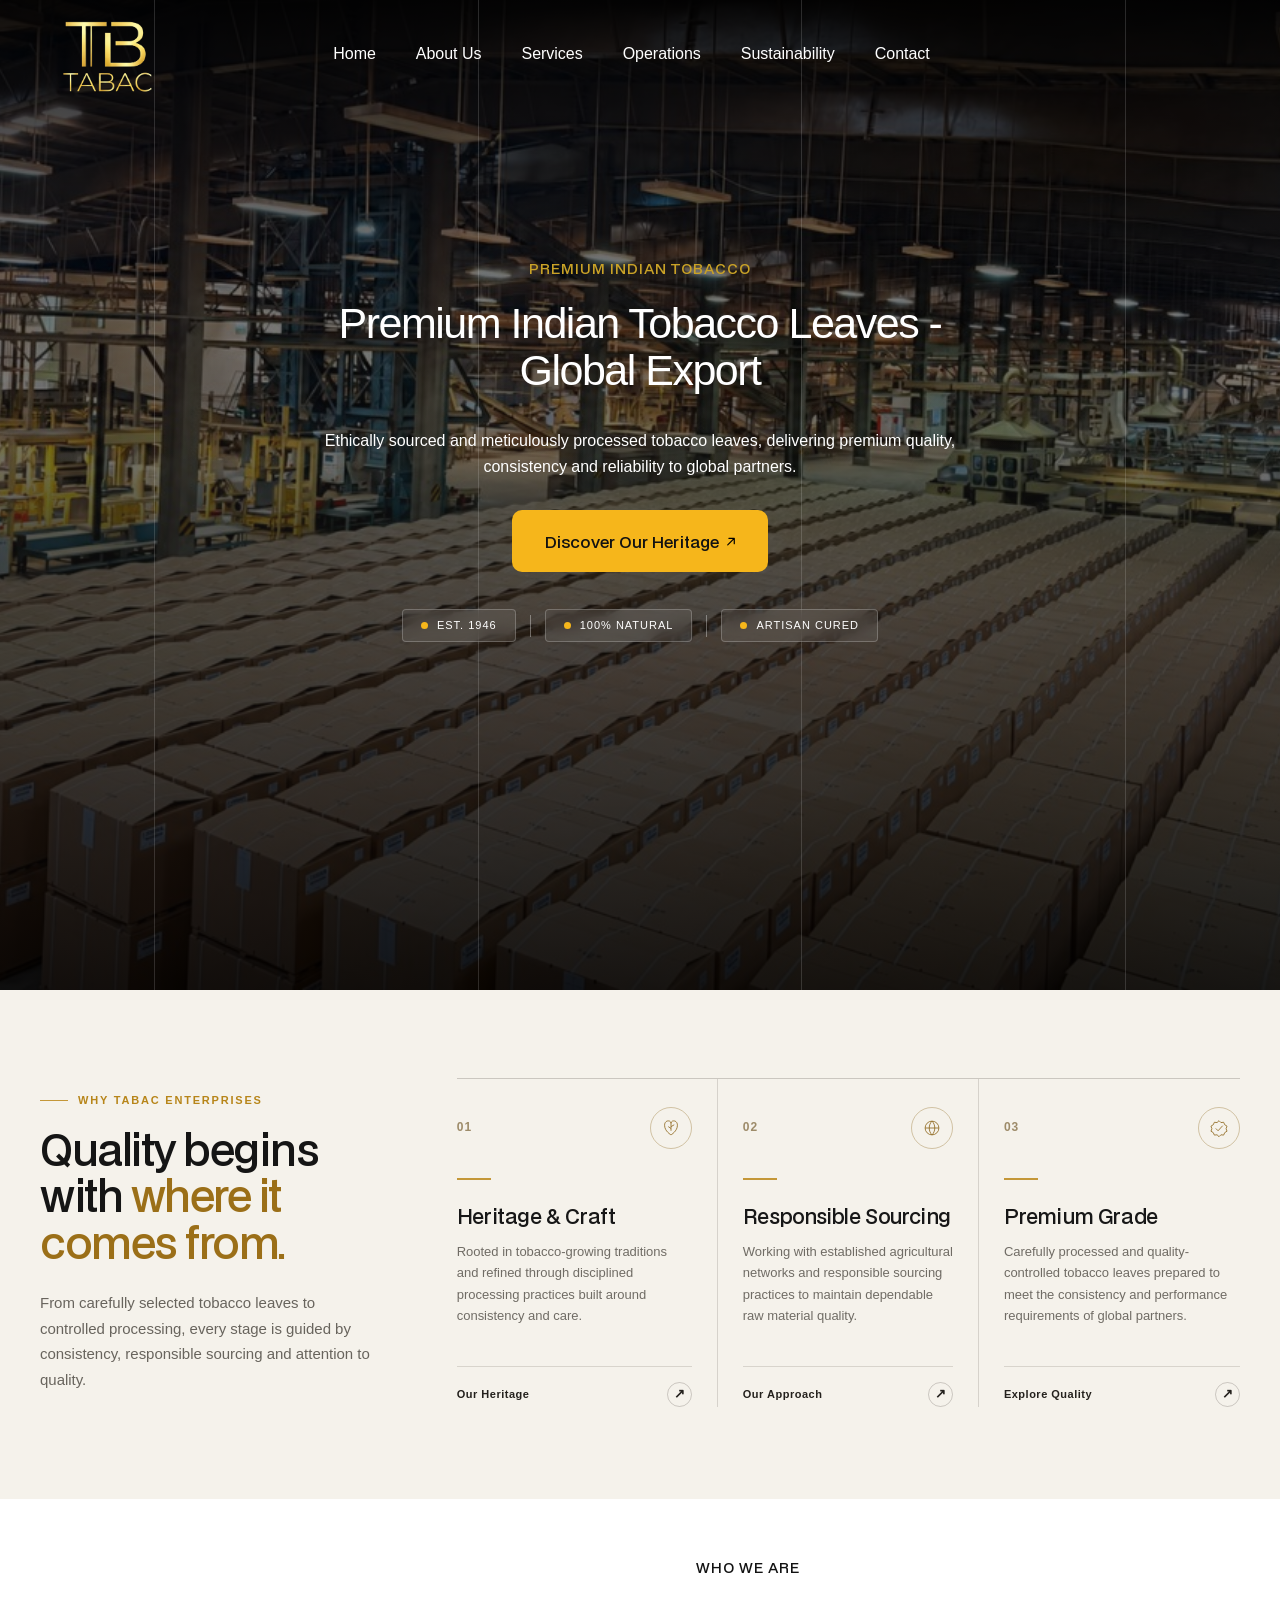
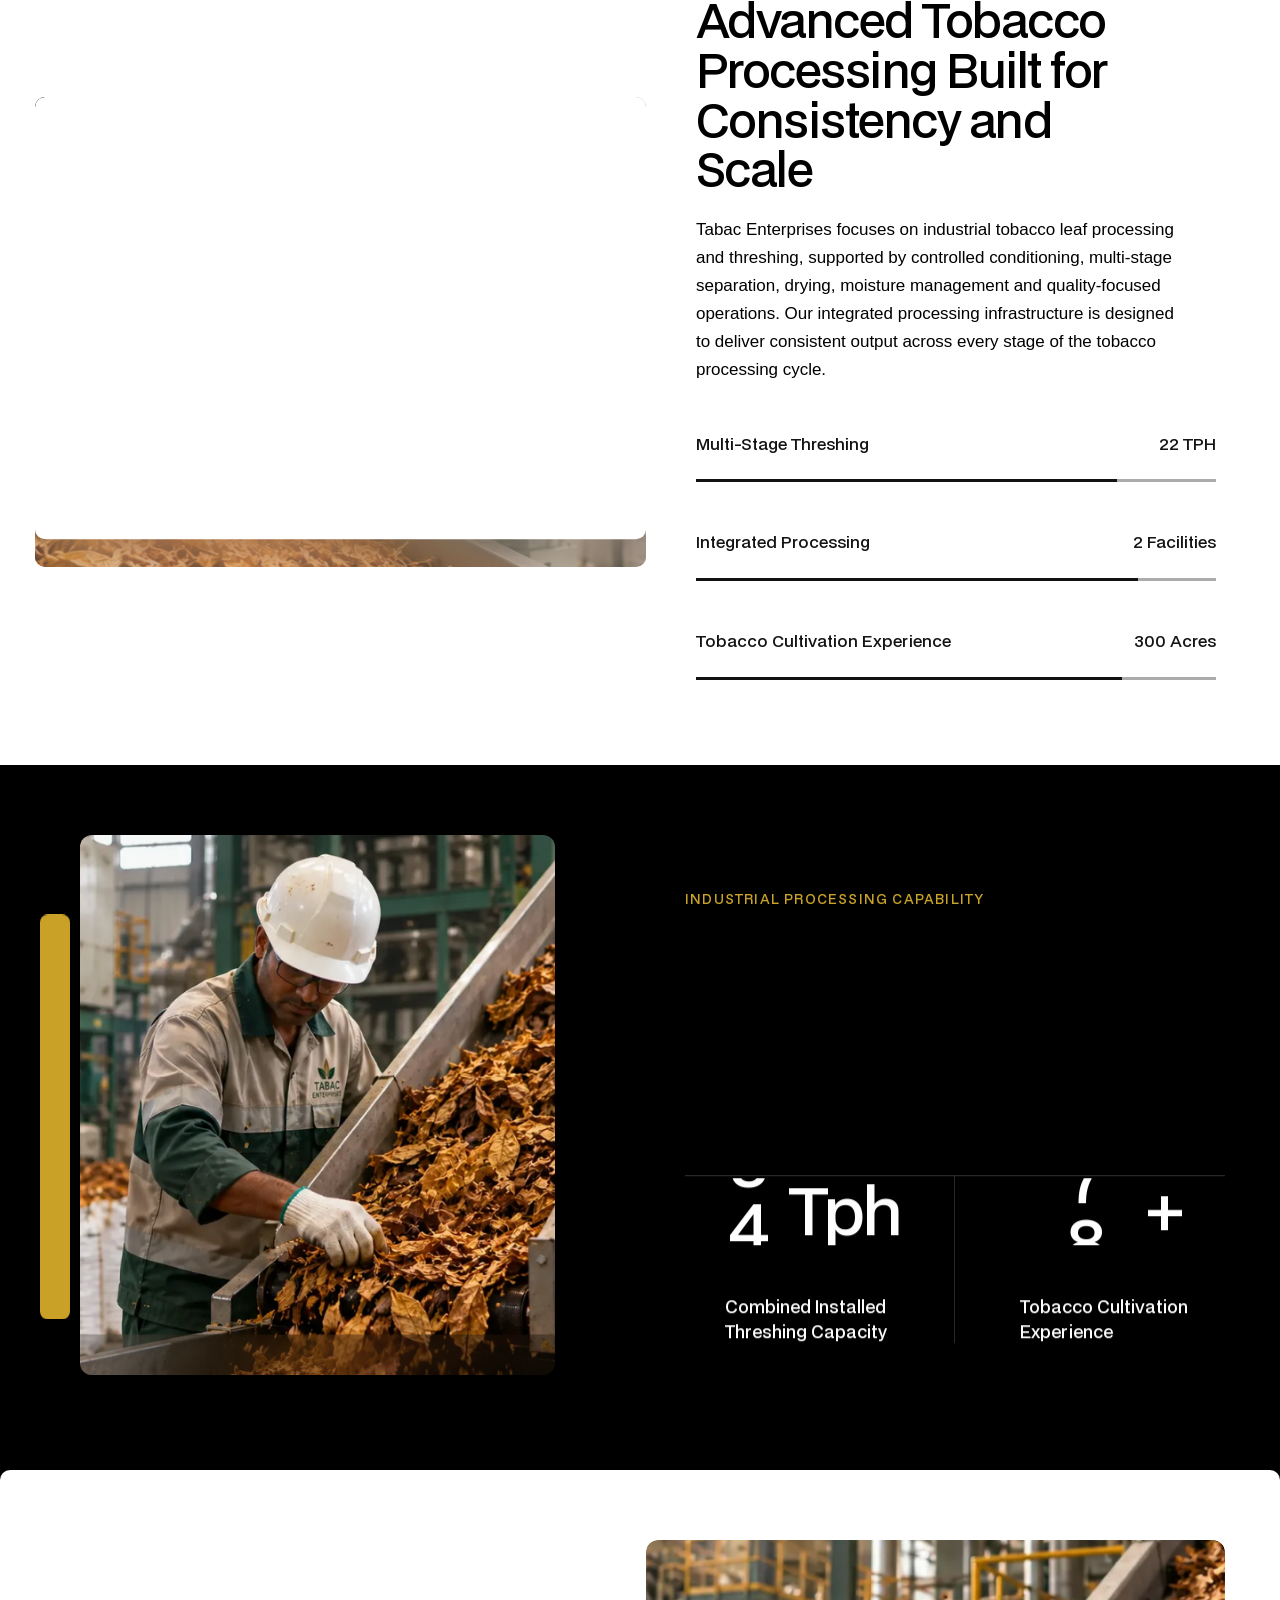
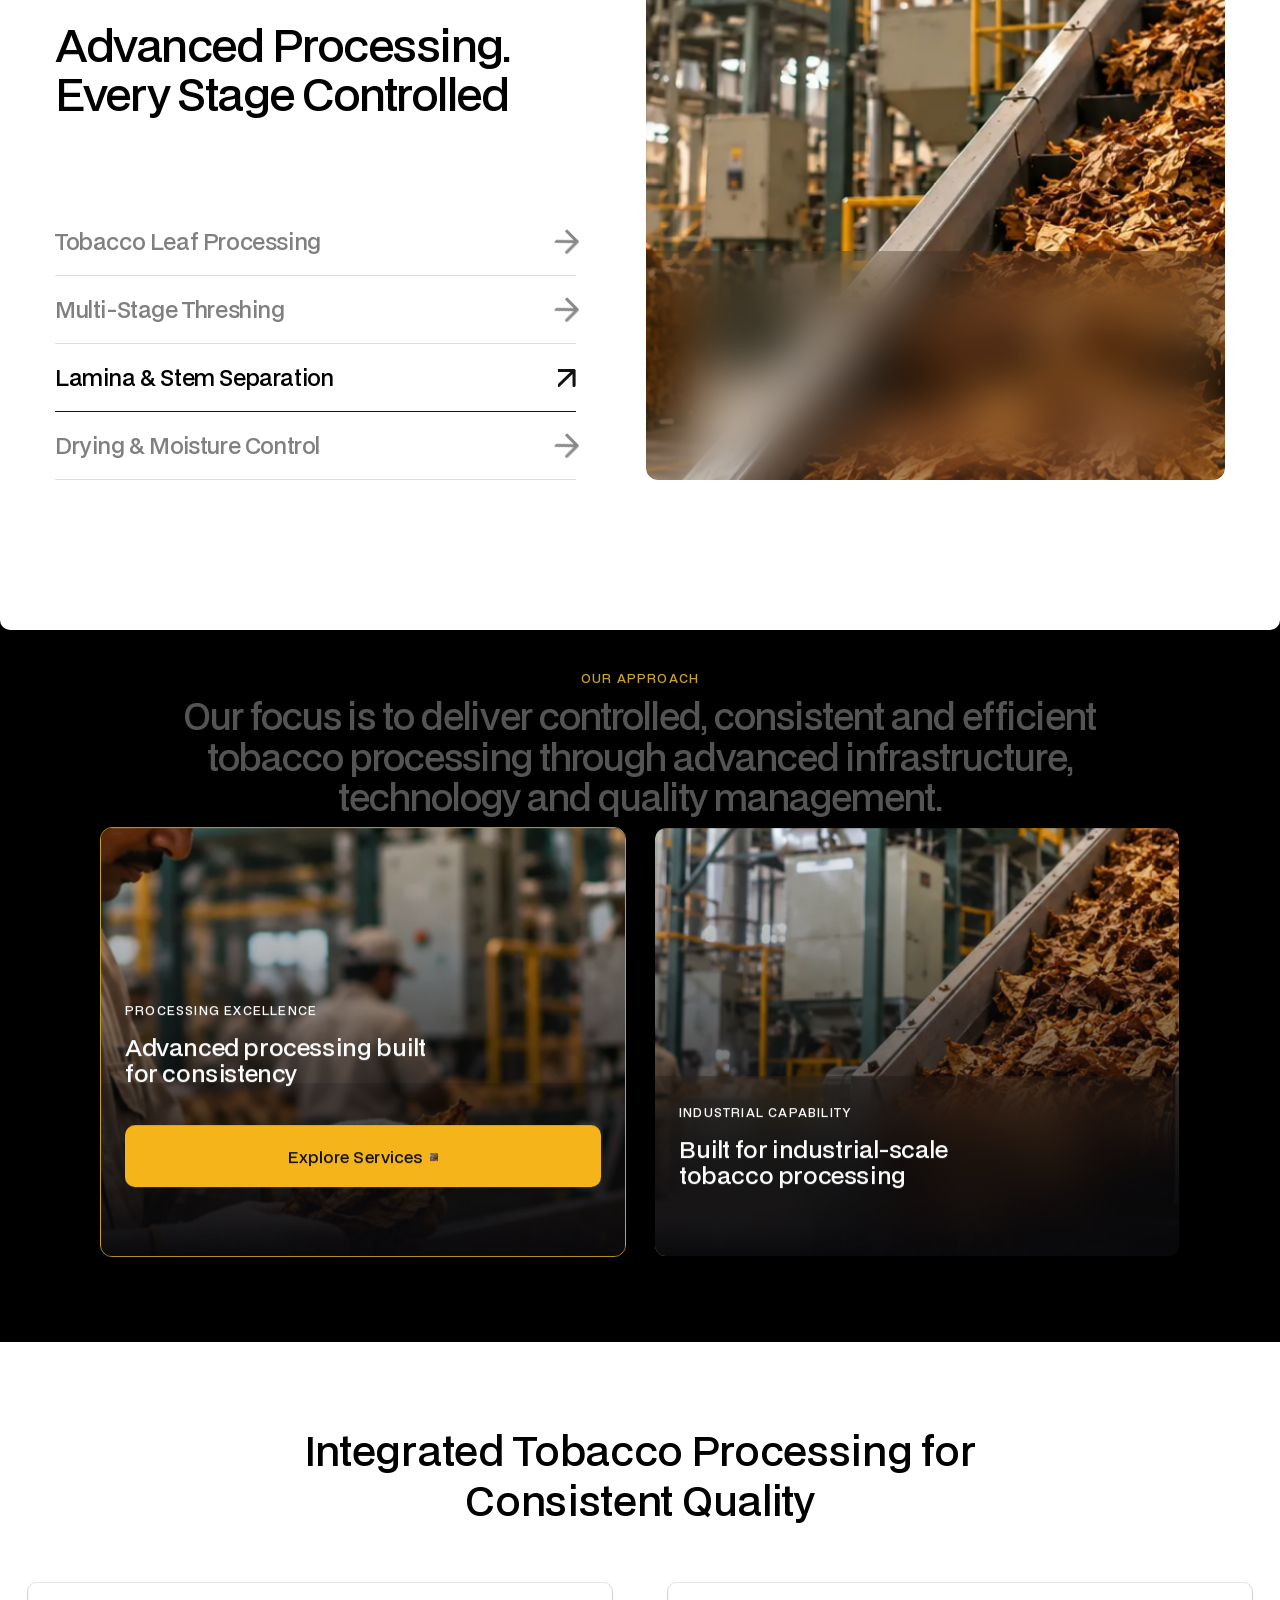
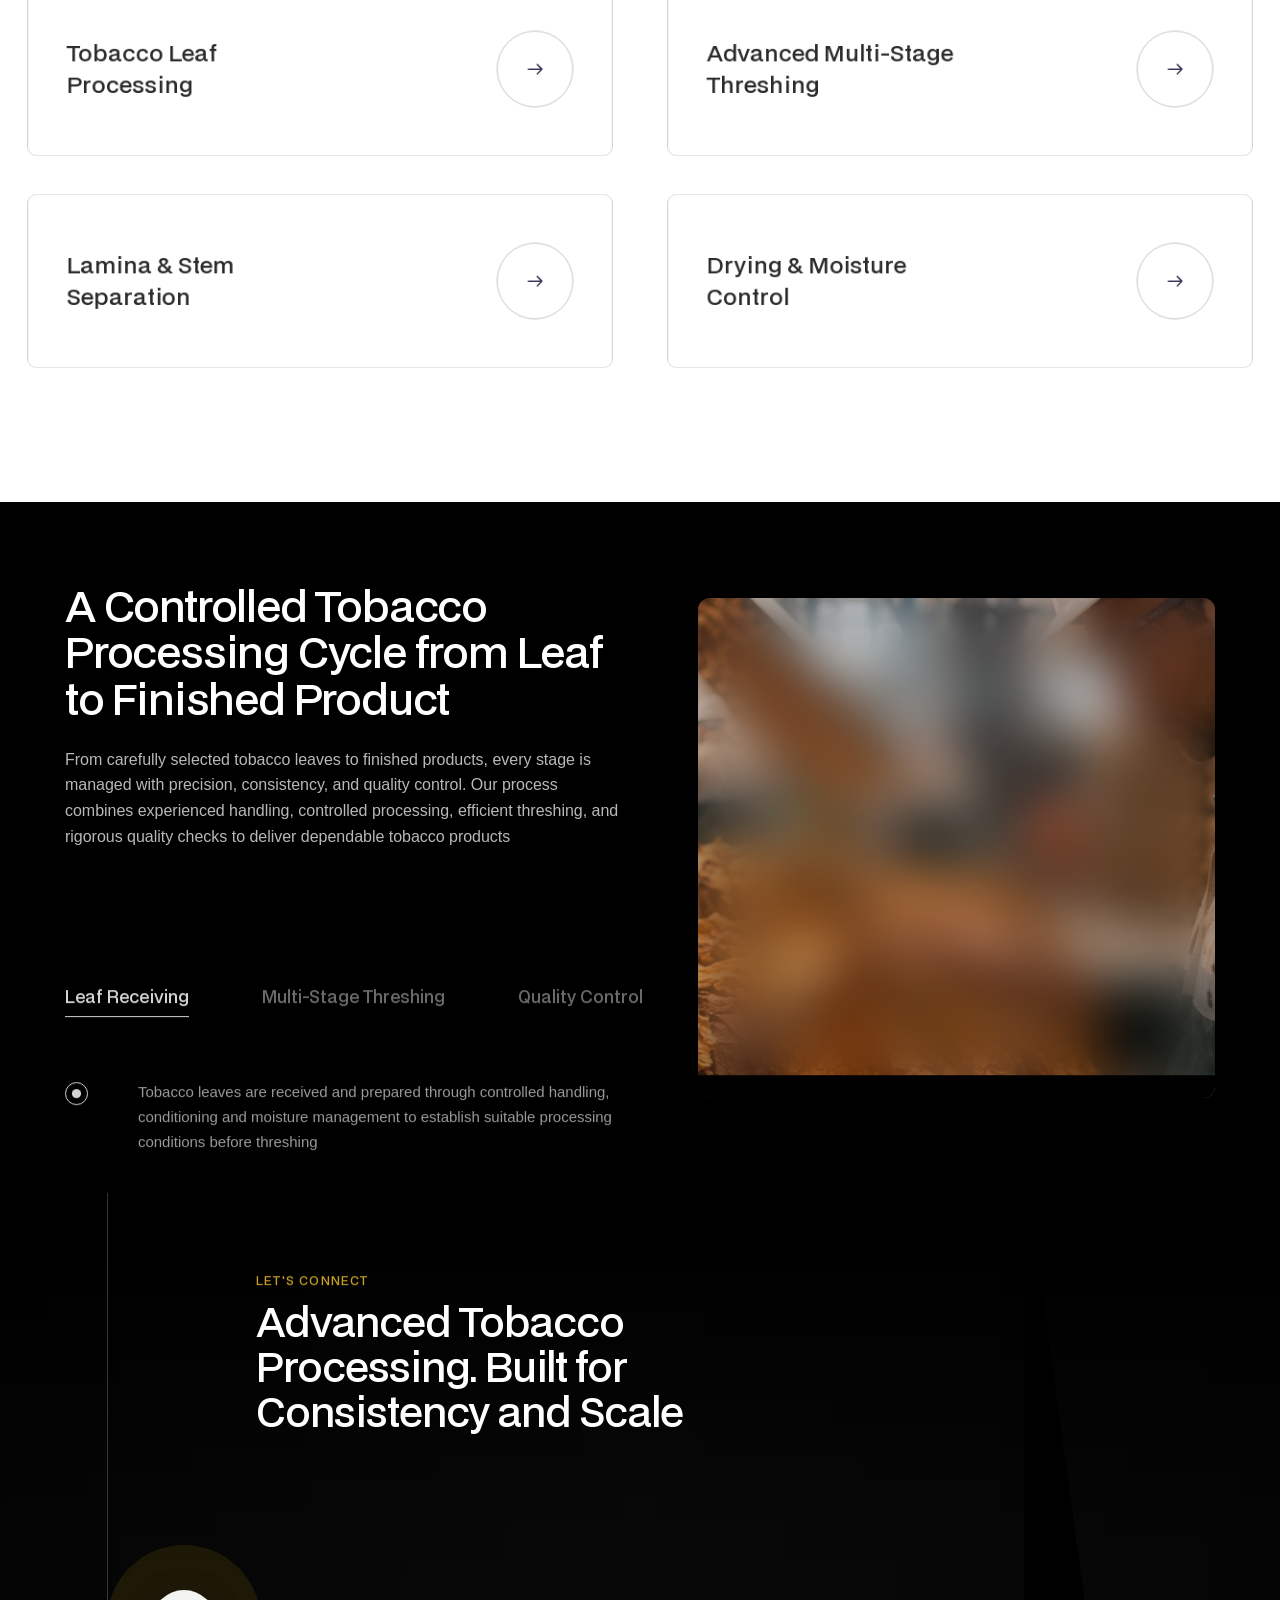
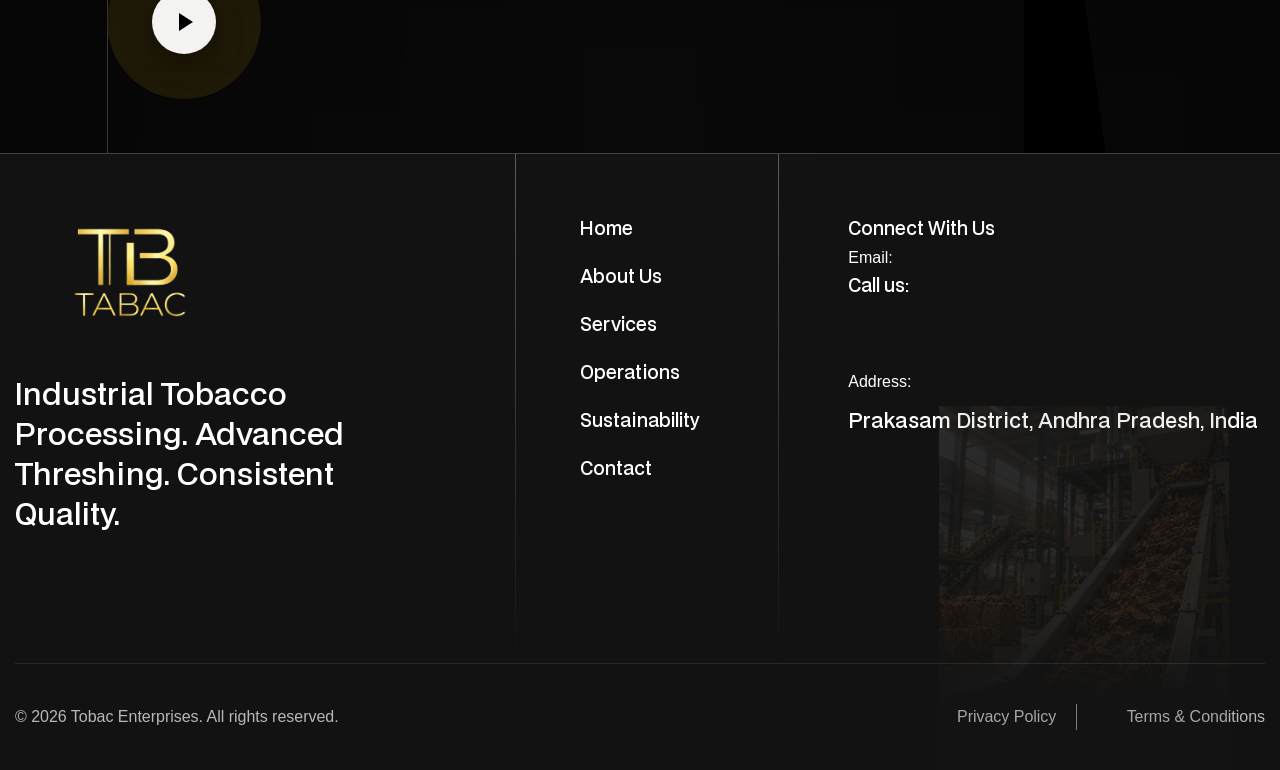
<file: index.html>
﻿<!doctype html>
<html lang="en">
    <head>
        <meta charset="utf-8" />

        <!-- Primary SEO -->
        <title>Tabac Enterprises | Tobacco Processing & Threshing</title>

        <meta
            name="description"
            content="Tobac Enterprises provides industrial tobacco leaf processing and threshing, including conditioning, separation, drying, quality control, packing and storage."
        />
        <!-- Viewport -->
        <meta
            content="width=device-width, initial-scale=1"
            name="viewport"
        />
        <!-- Open Graph -->
        <meta
            content="Tabac Enterprises | Tobacco Processing & Threshing"
            property="og:title"
        />
        <meta
            content="Industrial tobacco leaf processing and threshing with integrated conditioning, separation, drying, quality control, packing and storage capabilities."
            property="og:description"
        />
        <meta
            content="website"
            property="og:type"
        />
        <!-- Twitter / X -->
        <meta
            content="summary_large_image"
            name="twitter:card"
        />
        <meta
            content="Tabac Enterprises | Tobacco Processing & Threshing"
            name="twitter:title"
        />
        <meta
            content="Industrial tobacco leaf processing and threshing with integrated conditioning, separation, drying, quality control, packing and storage capabilities."
            name="twitter:description"
        />
        <!-- Robots -->
        <meta
            name="robots"
            content="index, follow, max-image-preview:large, max-snippet:-1, max-video-preview:-1"
        />
        <!-- Theme -->
        <meta
            name="theme-color"
            content="#000000"
        />
        <meta
            content="Tabac Enterprises"
            name="author"
        />
        <meta
            content="Tabac Enterprises"
            property="og:site_name"
        />
        <link
            href="67ad72477c605912a4af72eb/css/kontix.webflow.shared.0408f50e8.min.css"
            rel="stylesheet"
            type="text/css"
        />
        <link
            href="67ad72477c605912a4af72eb/css/kontix.webflow.5dac2f89d.opt.min.css"
            rel="stylesheet"
            type="text/css"
        />
        <style>
            @media (min-width: 992px) {
                html.w-mod-js:not(.w-mod-ix) [data-w-id="32a080e7-e635-fd07-ca0b-ba724ec0d8fa"] {
                    -webkit-transform: translate3d(0, 0px, 0) scale3d(1, 1, 1) rotateX(0) rotateY(0) rotateZ(0)
                        skew(0, 0);
                    -moz-transform: translate3d(0, 0px, 0) scale3d(1, 1, 1) rotateX(0) rotateY(0) rotateZ(0) skew(0, 0);
                    -ms-transform: translate3d(0, 0px, 0) scale3d(1, 1, 1) rotateX(0) rotateY(0) rotateZ(0) skew(0, 0);
                    transform: translate3d(0, 0px, 0) scale3d(1, 1, 1) rotateX(0) rotateY(0) rotateZ(0) skew(0, 0);
                }
                html.w-mod-js:not(.w-mod-ix) [data-w-id="32a080e7-e635-fd07-ca0b-ba724ec0d8f6"] {
                    border-color: rgb(255, 185, 55);
                }
                html.w-mod-js:not(.w-mod-ix) [data-w-id="32a080e7-e635-fd07-ca0b-ba724ec0d90d"] {
                    border-color: rgba(255, 185, 55, 0);
                }
                html.w-mod-js:not(.w-mod-ix) [data-w-id="32a080e7-e635-fd07-ca0b-ba724ec0d8f7"] {
                    -webkit-transform: translate3d(0, 0, 0) scale3d(1.2, 1.2, 1) rotateX(0) rotateY(0) rotateZ(0)
                        skew(0, 0);
                    -moz-transform: translate3d(0, 0, 0) scale3d(1.2, 1.2, 1) rotateX(0) rotateY(0) rotateZ(0)
                        skew(0, 0);
                    -ms-transform: translate3d(0, 0, 0) scale3d(1.2, 1.2, 1) rotateX(0) rotateY(0) rotateZ(0) skew(0, 0);
                    transform: translate3d(0, 0, 0) scale3d(1.2, 1.2, 1) rotateX(0) rotateY(0) rotateZ(0) skew(0, 0);
                }
                html.w-mod-js:not(.w-mod-ix) [data-w-id="32a080e7-e635-fd07-ca0b-ba724ec0d917"] {
                    opacity: 0;
                }
                html.w-mod-js:not(.w-mod-ix) [data-w-id="32a080e7-e635-fd07-ca0b-ba724ec0d900"] {
                    opacity: 1;
                }
                html.w-mod-js:not(.w-mod-ix) [data-w-id="32a080e7-e635-fd07-ca0b-ba724ec0d911"] {
                    -webkit-transform: translate3d(0, 102px, 0) scale3d(1, 1, 1) rotateX(0) rotateY(0) rotateZ(0)
                        skew(0, 0);
                    -moz-transform: translate3d(0, 102px, 0) scale3d(1, 1, 1) rotateX(0) rotateY(0) rotateZ(0)
                        skew(0, 0);
                    -ms-transform: translate3d(0, 102px, 0) scale3d(1, 1, 1) rotateX(0) rotateY(0) rotateZ(0) skew(0, 0);
                    transform: translate3d(0, 102px, 0) scale3d(1, 1, 1) rotateX(0) rotateY(0) rotateZ(0) skew(0, 0);
                }
                html.w-mod-js:not(.w-mod-ix) [data-w-id="d3e8c70d-9056-3db0-9265-2f016fd144f4"] {
                    height: 0%;
                }
                html.w-mod-js:not(.w-mod-ix) [data-w-id="96c61d8b-db19-0e5c-81cf-603d4a9a81b1"] {
                    height: 0px;
                    -webkit-transform: translate3d(0, 100%, 0) scale3d(1, 1, 1) rotateX(0) rotateY(0) rotateZ(0)
                        skew(0, 0);
                    -moz-transform: translate3d(0, 100%, 0) scale3d(1, 1, 1) rotateX(0) rotateY(0) rotateZ(0) skew(0, 0);
                    -ms-transform: translate3d(0, 100%, 0) scale3d(1, 1, 1) rotateX(0) rotateY(0) rotateZ(0) skew(0, 0);
                    transform: translate3d(0, 100%, 0) scale3d(1, 1, 1) rotateX(0) rotateY(0) rotateZ(0) skew(0, 0);
                    opacity: 0;
                }
                html.w-mod-js:not(.w-mod-ix) [data-w-id="e206662c-7fea-cc5e-dd1c-157bc41b8c33"] {
                    opacity: 0;
                }
                html.w-mod-js:not(.w-mod-ix) [data-w-id="e206662c-7fea-cc5e-dd1c-157bc41b8c30"] {
                    border-color: rgba(23, 9, 57, 0.3);
                    background-color: rgba(246, 182, 27, 0);
                }
                html.w-mod-js:not(.w-mod-ix) [data-w-id="e206662c-7fea-cc5e-dd1c-157bc41b8c2e"] {
                    color: rgb(0, 0, 0);
                }
                html.w-mod-js:not(.w-mod-ix) [data-w-id="468bc59b-1a3e-3a3b-da0a-bbcdec9434c3"] {
                    border-color: rgba(23, 9, 57, 0.3);
                    background-color: rgba(246, 182, 27, 0);
                }
                html.w-mod-js:not(.w-mod-ix) [data-w-id="468bc59b-1a3e-3a3b-da0a-bbcdec9434c1"] {
                    color: rgb(0, 0, 0);
                }
                html.w-mod-js:not(.w-mod-ix) [data-w-id="c366cb1e-9996-958e-3822-b361587c4d85"] {
                    border-color: rgba(23, 9, 57, 0.3);
                    background-color: rgba(246, 182, 27, 0);
                }
                html.w-mod-js:not(.w-mod-ix) [data-w-id="c366cb1e-9996-958e-3822-b361587c4d83"] {
                    color: rgb(0, 0, 0);
                }
                html.w-mod-js:not(.w-mod-ix) [data-w-id="d73ac930-d64f-a7de-82a3-dfed9906a0ca"] {
                    border-color: rgba(23, 9, 57, 0.3);
                    background-color: rgba(246, 182, 27, 0);
                }
                html.w-mod-js:not(.w-mod-ix) [data-w-id="d73ac930-d64f-a7de-82a3-dfed9906a0c8"] {
                    color: rgb(0, 0, 0);
                }
                html.w-mod-js:not(.w-mod-ix) [data-w-id="69e5e430-eba6-7df7-4c9a-6e3279bddb7d"] {
                    width: 0%;
                }
                html.w-mod-js:not(.w-mod-ix) [data-w-id="69e5e430-eba6-7df7-4c9a-6e3279bddb85"] {
                    width: 0%;
                }
                html.w-mod-js:not(.w-mod-ix) [data-w-id="69e5e430-eba6-7df7-4c9a-6e3279bddb8d"] {
                    width: 0%;
                }
                html.w-mod-js:not(.w-mod-ix) [data-w-id="fdfb69cb-f0a7-2cdc-6922-a6426ed112a6"] {
                    background-color: rgba(0, 0, 0, 0);
                }
                html.w-mod-js:not(.w-mod-ix) [data-w-id="d1be70e7-2595-d179-310a-4b0b7f32f393"] {
                    filter: invert(0%);
                }
                html.w-mod-js:not(.w-mod-ix) [data-w-id="e8cb1b2f-1211-614f-c494-a333dbc8d307"] {
                    background-color: rgba(0, 0, 0, 0);
                }
                html.w-mod-js:not(.w-mod-ix) [data-w-id="e8cb1b2f-1211-614f-c494-a333dbc8d308"] {
                    filter: invert(0%);
                }
                html.w-mod-js:not(.w-mod-ix) [data-w-id="338eb199-8a48-f177-18a1-c37a4e0c47d6"] {
                    background-color: rgba(0, 0, 0, 0);
                }
                html.w-mod-js:not(.w-mod-ix) [data-w-id="338eb199-8a48-f177-18a1-c37a4e0c47d7"] {
                    filter: invert(0%);
                }
                html.w-mod-js:not(.w-mod-ix) [data-w-id="a4808b38-293f-76c2-32cb-c6a138c0f3d4"] {
                    opacity: 1;
                }
                html.w-mod-js:not(.w-mod-ix) [data-w-id="457f04e2-c884-2c09-5359-26a96edf2011"] {
                    -webkit-transform: translate3d(0, 0, 0) scale3d(1, 1, 1) rotateX(0) rotateY(0) rotateZ(45deg)
                        skew(0, 0);
                    -moz-transform: translate3d(0, 0, 0) scale3d(1, 1, 1) rotateX(0) rotateY(0) rotateZ(45deg)
                        skew(0, 0);
                    -ms-transform: translate3d(0, 0, 0) scale3d(1, 1, 1) rotateX(0) rotateY(0) rotateZ(45deg) skew(0, 0);
                    transform: translate3d(0, 0, 0) scale3d(1, 1, 1) rotateX(0) rotateY(0) rotateZ(45deg) skew(0, 0);
                }
                html.w-mod-js:not(.w-mod-ix) [data-w-id="a4808b38-293f-76c2-32cb-c6a138c0f3d7"] {
                    -webkit-transform: translate3d(0, 0, 0) scale3d(1, 1, 1) rotateX(0) rotateY(0) rotateZ(0deg)
                        skew(0, 0);
                    -moz-transform: translate3d(0, 0, 0) scale3d(1, 1, 1) rotateX(0) rotateY(0) rotateZ(0deg) skew(0, 0);
                    -ms-transform: translate3d(0, 0, 0) scale3d(1, 1, 1) rotateX(0) rotateY(0) rotateZ(0deg) skew(0, 0);
                    transform: translate3d(0, 0, 0) scale3d(1, 1, 1) rotateX(0) rotateY(0) rotateZ(0deg) skew(0, 0);
                }
                html.w-mod-js:not(.w-mod-ix) [data-w-id="cb2e62d1-0778-0ad1-57a2-72a9a1798795"] {
                    opacity: 0.5;
                }
                html.w-mod-js:not(.w-mod-ix) [data-w-id="12c5017c-0ce9-bd9b-d44f-8bfb5a3bc929"] {
                    opacity: 1;
                }
                html.w-mod-js:not(.w-mod-ix) [data-w-id="fb196b32-c1c4-e9d6-8dbf-60b7aed7b53a"] {
                    -webkit-transform: translate3d(0, 0, 0) scale3d(1, 1, 1) rotateX(0) rotateY(0) rotateZ(45deg)
                        skew(0, 0);
                    -moz-transform: translate3d(0, 0, 0) scale3d(1, 1, 1) rotateX(0) rotateY(0) rotateZ(45deg)
                        skew(0, 0);
                    -ms-transform: translate3d(0, 0, 0) scale3d(1, 1, 1) rotateX(0) rotateY(0) rotateZ(45deg) skew(0, 0);
                    transform: translate3d(0, 0, 0) scale3d(1, 1, 1) rotateX(0) rotateY(0) rotateZ(45deg) skew(0, 0);
                }
                html.w-mod-js:not(.w-mod-ix) [data-w-id="fb196b32-c1c4-e9d6-8dbf-60b7aed7b537"] {
                    opacity: 0.5;
                }
                html.w-mod-js:not(.w-mod-ix) [data-w-id="2f668eff-5085-9f88-ec5a-67f3cd01f2f8"] {
                    -webkit-transform: translate3d(0, 0, 0) scale3d(1, 1, 1) rotateX(0) rotateY(0) rotateZ(45deg)
                        skew(0, 0);
                    -moz-transform: translate3d(0, 0, 0) scale3d(1, 1, 1) rotateX(0) rotateY(0) rotateZ(45deg)
                        skew(0, 0);
                    -ms-transform: translate3d(0, 0, 0) scale3d(1, 1, 1) rotateX(0) rotateY(0) rotateZ(45deg) skew(0, 0);
                    transform: translate3d(0, 0, 0) scale3d(1, 1, 1) rotateX(0) rotateY(0) rotateZ(45deg) skew(0, 0);
                }
                html.w-mod-js:not(.w-mod-ix) [data-w-id="2f668eff-5085-9f88-ec5a-67f3cd01f2f5"] {
                    opacity: 0.5;
                }
            }
            @media (max-width: 991px) and (min-width: 768px) {
                html.w-mod-js:not(.w-mod-ix) [data-w-id="3d6e7e08-0aa3-fcea-dc0a-8a547fe973a9"] {
                    opacity: 0;
                }
                html.w-mod-js:not(.w-mod-ix) [data-w-id="52a55b34-5290-9c20-a95d-49ebb1381fad"] {
                    opacity: 0;
                }
                html.w-mod-js:not(.w-mod-ix) [data-w-id="ec090364-0673-7fcd-a486-7b7a371838de"] {
                    -webkit-transform: translate3d(0, 100%, 0) scale3d(1, 1, 1) rotateX(0) rotateY(0) rotateZ(0)
                        skew(-19deg, 0);
                    -moz-transform: translate3d(0, 100%, 0) scale3d(1, 1, 1) rotateX(0) rotateY(0) rotateZ(0)
                        skew(-19deg, 0);
                    -ms-transform: translate3d(0, 100%, 0) scale3d(1, 1, 1) rotateX(0) rotateY(0) rotateZ(0)
                        skew(-19deg, 0);
                    transform: translate3d(0, 100%, 0) scale3d(1, 1, 1) rotateX(0) rotateY(0) rotateZ(0) skew(-19deg, 0);
                }
                html.w-mod-js:not(.w-mod-ix) [data-w-id="69e5e430-eba6-7df7-4c9a-6e3279bddb76"] {
                    opacity: 0;
                }
                html.w-mod-js:not(.w-mod-ix) [data-w-id="69e5e430-eba6-7df7-4c9a-6e3279bddb7e"] {
                    opacity: 0;
                }
                html.w-mod-js:not(.w-mod-ix) [data-w-id="69e5e430-eba6-7df7-4c9a-6e3279bddb86"] {
                    opacity: 0;
                }
                html.w-mod-js:not(.w-mod-ix) [data-w-id="5ba2e318-d75c-ffff-da4f-78dff1ee332f"] {
                    opacity: 0;
                }
            }
            @media (max-width: 767px) and (min-width: 480px) {
                html.w-mod-js:not(.w-mod-ix) [data-w-id="3d6e7e08-0aa3-fcea-dc0a-8a547fe973a9"] {
                    opacity: 0;
                }
                html.w-mod-js:not(.w-mod-ix) [data-w-id="52a55b34-5290-9c20-a95d-49ebb1381fad"] {
                    opacity: 0;
                }
                html.w-mod-js:not(.w-mod-ix) [data-w-id="ec090364-0673-7fcd-a486-7b7a371838de"] {
                    -webkit-transform: translate3d(0, 100%, 0) scale3d(1, 1, 1) rotateX(0) rotateY(0) rotateZ(0)
                        skew(-19deg, 0);
                    -moz-transform: translate3d(0, 100%, 0) scale3d(1, 1, 1) rotateX(0) rotateY(0) rotateZ(0)
                        skew(-19deg, 0);
                    -ms-transform: translate3d(0, 100%, 0) scale3d(1, 1, 1) rotateX(0) rotateY(0) rotateZ(0)
                        skew(-19deg, 0);
                    transform: translate3d(0, 100%, 0) scale3d(1, 1, 1) rotateX(0) rotateY(0) rotateZ(0) skew(-19deg, 0);
                }
                html.w-mod-js:not(.w-mod-ix) [data-w-id="69e5e430-eba6-7df7-4c9a-6e3279bddb76"] {
                    opacity: 0;
                }
                html.w-mod-js:not(.w-mod-ix) [data-w-id="69e5e430-eba6-7df7-4c9a-6e3279bddb7e"] {
                    opacity: 0;
                }
                html.w-mod-js:not(.w-mod-ix) [data-w-id="69e5e430-eba6-7df7-4c9a-6e3279bddb86"] {
                    opacity: 0;
                }
                html.w-mod-js:not(.w-mod-ix) [data-w-id="5ba2e318-d75c-ffff-da4f-78dff1ee332f"] {
                    opacity: 0;
                }
            }
            @media (max-width: 479px) {
                html.w-mod-js:not(.w-mod-ix) [data-w-id="3d6e7e08-0aa3-fcea-dc0a-8a547fe973a9"] {
                    opacity: 0;
                }
                html.w-mod-js:not(.w-mod-ix) [data-w-id="52a55b34-5290-9c20-a95d-49ebb1381fad"] {
                    opacity: 0;
                }
                html.w-mod-js:not(.w-mod-ix) [data-w-id="ec090364-0673-7fcd-a486-7b7a371838de"] {
                    -webkit-transform: translate3d(0, 100%, 0) scale3d(1, 1, 1) rotateX(0) rotateY(0) rotateZ(0)
                        skew(-19deg, 0);
                    -moz-transform: translate3d(0, 100%, 0) scale3d(1, 1, 1) rotateX(0) rotateY(0) rotateZ(0)
                        skew(-19deg, 0);
                    -ms-transform: translate3d(0, 100%, 0) scale3d(1, 1, 1) rotateX(0) rotateY(0) rotateZ(0)
                        skew(-19deg, 0);
                    transform: translate3d(0, 100%, 0) scale3d(1, 1, 1) rotateX(0) rotateY(0) rotateZ(0) skew(-19deg, 0);
                }
                html.w-mod-js:not(.w-mod-ix) [data-w-id="69e5e430-eba6-7df7-4c9a-6e3279bddb76"] {
                    opacity: 0;
                }
                html.w-mod-js:not(.w-mod-ix) [data-w-id="69e5e430-eba6-7df7-4c9a-6e3279bddb7e"] {
                    opacity: 0;
                }
                html.w-mod-js:not(.w-mod-ix) [data-w-id="69e5e430-eba6-7df7-4c9a-6e3279bddb86"] {
                    opacity: 0;
                }
                html.w-mod-js:not(.w-mod-ix) [data-w-id="5ba2e318-d75c-ffff-da4f-78dff1ee332f"] {
                    opacity: 0;
                }
            }
        </style>
        <style>
    /* Tobac Enterprises Header Logo */
    .tobac-logo {
        width: 185px !important;
        height: auto !important;
        max-width: none !important;
        object-fit: contain;
        display: block;
    }

    /* Keep the logo vertically centered */
    .logo.w-nav-brand {
        display: flex;
        align-items: center;
        justify-content: flex-start;
    }

    /* Tablet */
    @media (max-width: 991px) {
        .tobac-logo {
            width: 170px !important;
        }
    }

    /* Mobile */
    @media (max-width: 767px) {
        .tobac-logo {
            width: 155px !important;
        }
    }

    @media (max-width: 479px) {
        .tobac-logo {
            width: 145px !important;
        }
    }
</style>
<style>

    /* =========================================================
   HERO HEADING — MATCH "WHY TABAC ENTERPRISES" TYPOGRAPHY
   ========================================================= */

.home-two-hero-section .hero-three-title-text {
    font-size: 43px !important;
    line-height: 1.08 !important;
    font-weight: 500 !important;
    letter-spacing: -1.5px !important;

    /* Keep hero heading white */
    color: #ffffff !important;

    /* Prevent Webflow typography from overriding it */
    font-family: inherit !important;

    max-width: 700px !important;
    margin-left: auto !important;
    margin-right: auto !important;
}


/* Tablet */
@media (max-width: 991px) {
    .home-two-hero-section .hero-three-title-text {
        font-size: 38px !important;
        line-height: 1.1 !important;
        letter-spacing: -1.2px !important;
        max-width: 650px !important;
    }
}


/* Mobile */
@media (max-width: 767px) {
    .home-two-hero-section .hero-three-title-text {
        font-size: 32px !important;
        line-height: 1.1 !important;
        letter-spacing: -0.8px !important;
        max-width: 100% !important;
    }
}


/* Small mobile */
@media (max-width: 479px) {
    .home-two-hero-section .hero-three-title-text {
        font-size: 28px !important;
        line-height: 1.12 !important;
        letter-spacing: -0.6px !important;
    }
}

/* =========================================================
   Tabac ENTERPRISES
   INDUSTRIAL PROCESSING CAPABILITY
   COMPACT PREMIUM LAYOUT
   ========================================================= */

/* Main section */
.over-view-two {
    padding-top: 70px !important;
    padding-bottom: 70px !important;
    overflow: hidden !important;
}

/* Main container */
.over-view-two .container {
    max-width: 1200px !important;
    margin-left: auto !important;
    margin-right: auto !important;
}

/* Main layout */
.over-view-two-wrap {
    display: flex !important;
    align-items: center !important;
    justify-content: space-between !important;
    gap: 70px !important;
}

/* =========================================================
   IMAGE
   ========================================================= */

.over-view-two-image-wrap {
    width: 500px !important;
    max-width: 500px !important;
    flex: 0 0 500px !important;
    display: flex !important;
    align-items: center !important;
}

/* Actual image container */
.over-view-two-image-one {
    width: 500px !important;
    height: 540px !important;
    max-height: 540px !important;
    overflow: hidden !important;
    border-radius: 12px !important;
}

/* Image */
.over-view-two-image-one img {
    width: 100% !important;
    height: 100% !important;
    object-fit: cover !important;
    object-position: center !important;
    display: block !important;
}

/* Keep decorative yellow card controlled */
.overview-two-image-card {
    width: 30px !important;
    max-width: 30px !important;
    height: 405px !important;
    max-height: 405px !important;
    left: -15px !important;
    top: 50% !important;
    transform: translateY(-50%) !important;
    border-radius: 8px !important;
}

/* =========================================================
   RIGHT CONTENT
   ========================================================= */

.over-view-information {
    width: 100% !important;
    max-width: 540px !important;
    flex: 1 !important;
}

/* Small yellow heading */
.over-view-information .sub-heading {
    font-size: 13px !important;
    line-height: 1.3 !important;
    letter-spacing: 1.2px !important;
    margin-bottom: 16px !important;
}

/* Main heading */
.over-view-information .overview-two-heading {
    margin-top: 0 !important;
    margin-bottom: 22px !important;
}

/* H2 */
.over-view-information .overview-two-heading h2 {
    font-size: 46px !important;
    line-height: 1.08 !important;
    letter-spacing: -1.5px !important;
    max-width: 520px !important;
}

/* Description */
.over-view-information > .overflow-hidden > p {
    max-width: 540px !important;
    font-size: 16px !important;
    line-height: 1.65 !important;
    color: rgba(255,255,255,0.68) !important;
    margin: 0 !important;
}

/* =========================================================
   COUNTERS
   ========================================================= */

.over-view-information .counter-two-wrapper {
    display: grid !important;
    grid-template-columns: 1fr 1fr !important;
    width: 100% !important;
    margin-top: 50px !important;
    padding: 0 !important;
    gap: 0 !important;
}

/* Counter cards */
.over-view-information .counter-card-two {
    width: 100% !important;
    min-width: 0 !important;
    padding: 0 28px !important;
}

/* First card */
.over-view-information .counter-card-two.one {
    padding-left: 0 !important;
    border-right: 1px solid rgba(255,255,255,0.16) !important;
}

/* Second card */
.over-view-information .counter-card-two.two {
    padding-right: 0 !important;
}

/* Counter number wrapper */
.over-view-information .counter-one-wrap {
    height: 70px !important;
    display: flex !important;
    align-items: center !important;
}

/* Number */
.over-view-information .counter-two-number {
    font-size: 64px !important;
    line-height: 1 !important;
    font-weight: 500 !important;
    letter-spacing: -2px !important;
}

/* TPH / + symbol */
.over-view-information .counter-two-marquee:last-child {
    margin-left: 4px !important;
}

/* Counter label */
.over-view-information .heading-style-h5 {
    font-size: 17px !important;
    line-height: 1.45 !important;
    margin-top: 18px !important;
    font-weight: 500 !important;
    color: #ffffff !important;
}

/* =========================================================
   TABLET
   ========================================================= */

@media (max-width: 991px) {

    .over-view-two {
        padding-top: 60px !important;
        padding-bottom: 60px !important;
    }

    .over-view-two-wrap {
        gap: 50px !important;
    }

    .over-view-two-image-wrap {
        width: 430px !important;
        max-width: 430px !important;
        flex: 0 0 430px !important;
    }

    .over-view-two-image-one {
        width: 430px !important;
        height: 500px !important;
        max-height: 500px !important;
    }

    .over-view-information .overview-two-heading h2 {
        font-size: 40px !important;
    }

    .over-view-information .counter-two-number {
        font-size: 54px !important;
    }

    .over-view-information .counter-two-wrapper {
        margin-top: 40px !important;
    }
}

/* =========================================================
   INDUSTRIAL PROCESSING CAPABILITY
   MOBILE COUNTER FIX
   ========================================================= */

@media (max-width: 767px) {

    /* Keep the section within the viewport */
    .over-view-two {
        width: 100% !important;
        overflow: hidden !important;
        padding-top: 40px !important;
        padding-bottom: 45px !important;
    }

    .over-view-two .container {
        width: 100% !important;
        max-width: 100% !important;
        padding-left: 22px !important;
        padding-right: 22px !important;
    }

    /* Main layout */
    .over-view-two-wrap {
        display: flex !important;
        flex-direction: column !important;
        width: 100% !important;
        gap: 30px !important;
    }

    /* Image */
    .over-view-two-image-wrap {
        width: 100% !important;
        max-width: 100% !important;
        flex: none !important;
        min-width: 0 !important;
    }

    .over-view-two-image-one {
        width: 100% !important;
        height: 300px !important;
        max-height: 300px !important;
    }

    /* Content */
    .over-view-information {
        width: 100% !important;
        max-width: 100% !important;
        min-width: 0 !important;
    }

    .over-view-information .sub-heading {
        font-size: 12px !important;
        line-height: 1.3 !important;
        letter-spacing: 1px !important;
        margin-bottom: 12px !important;
    }

    .over-view-information .overview-two-heading {
        width: 100% !important;
        margin-top: 0 !important;
        margin-bottom: 18px !important;
    }

    .over-view-information .overview-two-heading h2 {
        width: 100% !important;
        max-width: 100% !important;
        font-size: 32px !important;
        line-height: 1.1 !important;
        letter-spacing: -0.8px !important;
        margin: 0 !important;
    }

    /* Description */
    .over-view-information > .overflow-hidden {
        width: 100% !important;
        max-width: 100% !important;
        overflow: visible !important;
    }

    .over-view-information > .overflow-hidden > p {
        width: 100% !important;
        max-width: 100% !important;
        font-size: 15px !important;
        line-height: 1.6 !important;
        margin: 0 !important;
    }


    /* =====================================================
       COUNTERS
       ===================================================== */

    .over-view-information .counter-two-wrapper {
        display: grid !important;
        grid-template-columns: repeat(2, minmax(0, 1fr)) !important;
        width: 100% !important;
        max-width: 100% !important;
        margin-top: 32px !important;
        padding: 0 !important;
        gap: 0 !important;
        overflow: hidden !important;
    }

    /* Counter cards */
    .over-view-information .counter-card-two {
        width: 100% !important;
        min-width: 0 !important;
        padding: 0 12px !important;
        margin: 0 !important;
        display: flex !important;
        flex-direction: column !important;
        align-items: flex-start !important;
        overflow: hidden !important;
    }

    /* First counter */
    .over-view-information .counter-card-two.one {
        padding-left: 0 !important;
        padding-right: 14px !important;
        border-right: 1px solid rgba(255,255,255,0.18) !important;
    }

    /* Second counter */
    .over-view-information .counter-card-two.two {
        padding-left: 14px !important;
        padding-right: 0 !important;
        border-right: 0 !important;
    }


    /* =====================================================
       NUMBER AREA
       ===================================================== */

    .over-view-information .counter-one-wrap {
        width: 100% !important;
        height: 52px !important;
        min-height: 52px !important;

        display: flex !important;
        align-items: center !important;
        justify-content: flex-start !important;

        overflow: hidden !important;
    }

    /*
       IMPORTANT:
       The counter uses vertically stacked digits.
       Keep this wrapper hidden so only the active digit
       is visible.
    */
    .over-view-information .counter-two-marquee-wrap {
        width: auto !important;
        height: 52px !important;
        max-width: 100% !important;

        display: flex !important;
        align-items: center !important;

        overflow: hidden !important;
        flex-shrink: 0 !important;
    }

    .over-view-information .counter-two-marquee {
        height: 52px !important;
        width: auto !important;

        display: flex !important;
        flex-direction: column !important;

        flex-shrink: 0 !important;
        overflow: hidden !important;
    }

    /* Individual numbers */
    .over-view-information .counter-two-number {
        font-size: 44px !important;
        line-height: 52px !important;
        height: 52px !important;

        font-weight: 500 !important;
        letter-spacing: -1.5px !important;
        white-space: nowrap !important;
        flex-shrink: 0 !important;
    }

    /* Keep TPH / + aligned */
    .over-view-information .counter-two-marquee:last-child {
        margin-left: 3px !important;
        height: 52px !important;
    }


    /* =====================================================
       LABEL
       ===================================================== */

    .over-view-information .heading-style-h5 {
        width: 100% !important;
        max-width: 100% !important;

        font-size: 13px !important;
        line-height: 1.35 !important;

        margin-top: 10px !important;

        white-space: normal !important;
        overflow-wrap: break-word !important;
        word-break: normal !important;
    }
}


/* =========================================================
   SMALL MOBILE
   ========================================================= */

@media (max-width: 479px) {

    .over-view-two {
        padding-top: 35px !important;
        padding-bottom: 40px !important;
    }

    .over-view-two .container {
        padding-left: 16px !important;
        padding-right: 16px !important;
    }

    .over-view-two-wrap {
        gap: 25px !important;
    }

    .over-view-two-image-one {
        height: 280px !important;
        max-height: 280px !important;
    }

    .over-view-information .overview-two-heading h2 {
        font-size: 29px !important;
        line-height: 1.1 !important;
        letter-spacing: -0.6px !important;
    }

    .over-view-information > .overflow-hidden > p {
        font-size: 14px !important;
        line-height: 1.6 !important;
    }


    /* Counter container */
    .over-view-information .counter-two-wrapper {
        margin-top: 28px !important;
        grid-template-columns: repeat(2, minmax(0, 1fr)) !important;
        overflow: hidden !important;
    }

    /* Cards */
    .over-view-information .counter-card-two.one {
        padding-right: 10px !important;
    }

    .over-view-information .counter-card-two.two {
        padding-left: 10px !important;
    }

    /* Number */
    .over-view-information .counter-one-wrap {
        height: 48px !important;
        min-height: 48px !important;
    }

    .over-view-information .counter-two-marquee-wrap {
        height: 48px !important;
        overflow: hidden !important;
    }

    .over-view-information .counter-two-marquee {
        height: 48px !important;
        overflow: hidden !important;
    }

    .over-view-information .counter-two-number {
        font-size: 40px !important;
        line-height: 48px !important;
        height: 48px !important;
        letter-spacing: -1px !important;
    }

    .over-view-information .counter-two-marquee:last-child {
        height: 48px !important;
        margin-left: 2px !important;
    }

    /* Labels */
    .over-view-information .heading-style-h5 {
        font-size: 12px !important;
        line-height: 1.35 !important;
        margin-top: 8px !important;
    }
}
</style>
<style>
/* =========================================================
   Tabac ENTERPRISES
   ADVANCED PROCESSING SECTION
   COMPACT PREMIUM LAYOUT
   ========================================================= */

/* Main section */
.image-card-one-section {
    padding: 0 !important;
    overflow: hidden !important;
}

/* Main inner wrapper */
.image-card-one-section-main {
    padding-top: 70px !important;
    padding-bottom: 70px !important;
}

/* Container */
.image-card-one-section .container {
    max-width: 1200px !important;
    margin-left: auto !important;
    margin-right: auto !important;
}

/* =========================================================
   MAIN TWO-COLUMN LAYOUT
   ========================================================= */

.image-card-one-section .feature-wrapper {
    display: grid !important;
    grid-template-columns: minmax(0, 0.9fr) minmax(0, 1fr) !important;
    align-items: center !important;
    gap: 70px !important;
    width: 100% !important;
}

/* =========================================================
   LEFT CONTENT
   ========================================================= */

.image-card-one-section .feature-left-part {
    width: 100% !important;
    max-width: 560px !important;
}

/* Main heading */
.image-card-one-section .feature-heading-wrapper {
    margin-bottom: 65px !important;
}

.image-card-one-section .feature-heading-wrapper h2 {
    font-size: 44px !important;
    line-height: 1.12 !important;
    letter-spacing: -1.5px !important;
    max-width: 500px !important;
    margin: 0 !important;
}

/* =========================================================
   FEATURE LIST
   ========================================================= */

.image-card-one-section .feature-card-content {
    width: 100% !important;
    max-width: 540px !important;
}

/* Individual rows */
.image-card-one-section .feature-card-text {
    min-height: 68px !important;
    height: 68px !important;

    display: flex !important;
    align-items: center !important;
    justify-content: space-between !important;

    padding: 0 !important;

    border-bottom: 1px solid rgba(0, 0, 0, 0.25) !important;
}

/* Text */
.image-card-one-section .feature-card-text .heading-style-h4 {
    font-size: 22px !important;
    line-height: 1.25 !important;
    letter-spacing: -0.4px !important;
}

/* Arrow */
.image-card-one-section .feature-card-text img {
    width: 18px !important;
    height: 18px !important;
    flex-shrink: 0 !important;
}

/* Active row */
.image-card-one-section .feature-card-text.active {
    border-bottom-color: #111111 !important;
}

/* =========================================================
   RIGHT IMAGE AREA
   ========================================================= */

.image-card-one-section .feature-right-part {
    width: 100% !important;
    height: 540px !important;
    max-height: 540px !important;

    overflow: hidden !important;
    border-radius: 12px !important;
}

/*
   All four Webflow animation images stay inside
   the same controlled 540px frame.
*/
.image-card-one-section .feature-right-part > img,
.image-card-one-section .feature-right-part .feature-image-three-wrapper {
    width: 100% !important;
    height: 100% !important;
    max-height: 540px !important;
}

/* Image sizing */
.image-card-one-section .feature-right-part > img {
    object-fit: cover !important;
    object-position: center !important;
}

/* Third animated image */
.image-card-one-section .feature-image-three-wrapper {
    overflow: hidden !important;
    border-radius: 12px !important;
}

/* Third image itself */
.image-card-one-section .feature-image-three {
    width: 100% !important;
    height: 100% !important;
    object-fit: cover !important;
    object-position: center !important;
}

/* =========================================================
   TABLET
   ========================================================= */

@media (max-width: 991px) {

    .image-card-one-section-main {
        padding-top: 60px !important;
        padding-bottom: 60px !important;
    }

    .image-card-one-section .feature-wrapper {
        grid-template-columns: 1fr 1fr !important;
        gap: 45px !important;
    }

    .image-card-one-section .feature-heading-wrapper {
        margin-bottom: 45px !important;
    }

    .image-card-one-section .feature-heading-wrapper h2 {
        font-size: 38px !important;
        line-height: 1.12 !important;
    }

    .image-card-one-section .feature-card-text {
        min-height: 62px !important;
        height: 62px !important;
    }

    .image-card-one-section .feature-card-text .heading-style-h4 {
        font-size: 19px !important;
    }

    .image-card-one-section .feature-right-part {
        height: 480px !important;
        max-height: 480px !important;
    }

    .image-card-one-section .feature-right-part > img,
    .image-card-one-section .feature-right-part .feature-image-three-wrapper {
        max-height: 480px !important;
    }
}

/* =========================================================
   MOBILE
   ========================================================= */

@media (max-width: 767px) {

    .image-card-one-section-main {
        padding-top: 50px !important;
        padding-bottom: 50px !important;
    }

    .image-card-one-section .feature-wrapper {
        display: flex !important;
        flex-direction: column !important;
        gap: 38px !important;
    }

    .image-card-one-section .feature-left-part {
        width: 100% !important;
        max-width: 100% !important;
    }

    .image-card-one-section .feature-heading-wrapper {
        margin-bottom: 35px !important;
    }

    .image-card-one-section .feature-heading-wrapper h2 {
        font-size: 34px !important;
        line-height: 1.12 !important;
        letter-spacing: -0.8px !important;
        max-width: 100% !important;
    }

    .image-card-one-section .feature-card-content {
        max-width: 100% !important;
    }

    .image-card-one-section .feature-card-text {
        min-height: 60px !important;
        height: 60px !important;
    }

    .image-card-one-section .feature-card-text .heading-style-h4 {
        font-size: 18px !important;
    }

    .image-card-one-section .feature-right-part {
        width: 100% !important;
        height: 380px !important;
        max-height: 380px !important;
    }

    .image-card-one-section .feature-right-part > img,
    .image-card-one-section .feature-right-part .feature-image-three-wrapper {
        max-height: 380px !important;
    }
}

/* =========================================================
   SMALL MOBILE
   ========================================================= */

@media (max-width: 479px) {

    .image-card-one-section-main {
        padding-top: 40px !important;
        padding-bottom: 40px !important;
    }

    .image-card-one-section .feature-wrapper {
        gap: 30px !important;
    }

    .image-card-one-section .feature-heading-wrapper {
        margin-bottom: 28px !important;
    }

    .image-card-one-section .feature-heading-wrapper h2 {
        font-size: 29px !important;
    }

    .image-card-one-section .feature-card-text {
        min-height: 56px !important;
        height: 56px !important;
    }

    .image-card-one-section .feature-card-text .heading-style-h4 {
        font-size: 16px !important;
    }

    .image-card-one-section .feature-card-text img {
        width: 15px !important;
        height: 15px !important;
    }

    .image-card-one-section .feature-right-part {
        height: 320px !important;
        max-height: 320px !important;
    }

    .image-card-one-section .feature-right-part > img,
    .image-card-one-section .feature-right-part .feature-image-three-wrapper {
        max-height: 320px !important;
    }
}


</style>

<style>
/* =========================================================
   OUR APPROACH — COMPACT PREMIUM VERSION
   ========================================================= */

.about-two {
    padding-top: 42px !important;
    padding-bottom: 48px !important;
    overflow: hidden !important;
}

.about-two > .container {
    max-width: 1180px !important;
    margin: 0 auto !important;
}

/* ---------------------------------------------------------
   LABEL
   --------------------------------------------------------- */

.about-two > .container > .text-align-center {
    margin-bottom: 10px !important;
}

.about-two .sub-heading {
    font-size: 12px !important;
    line-height: 1.2 !important;
    letter-spacing: 1.2px !important;
}

/* ---------------------------------------------------------
   MAIN HEADING
   --------------------------------------------------------- */

.about-two .over-view-title-two-wrap {
    max-width: 980px !important;
    margin: 0 auto 38px !important;
}

.about-two .over-view-title-two-wrap .heading-style-h2 {
    font-size: 36px !important;
    line-height: 1.12 !important;
    letter-spacing: -1px !important;
    margin: 0 !important;
}

/* ---------------------------------------------------------
   IMAGE GRID
   --------------------------------------------------------- */

.about-two .image-card-three-wrap {
    display: grid !important;
    grid-template-columns: repeat(2, minmax(0, 1fr)) !important;

    width: 100% !important;
    max-width: 1080px !important;

    margin: 0 auto !important;

    gap: 28px !important;
}

/* ---------------------------------------------------------
   IMAGE CARDS
   --------------------------------------------------------- */

.about-two .image-card-two {
    width: 100% !important;
    height: 430px !important;
    min-height: 430px !important;

    overflow: hidden !important;
    border-radius: 12px !important;
}

/* Image wrapper */
.about-two .image-card-two-image {
    width: 100% !important;
    height: 100% !important;
    min-height: 430px !important;
}

/* Actual images */
.about-two .image-card-two-image img {
    width: 100% !important;
    height: 100% !important;

    object-fit: cover !important;
    object-position: center !important;

    display: block !important;
}

/* Animation wrapper */
.about-two .image-card-two-image .image-effect-wrapper {
    width: 100% !important;
    height: 100% !important;
}

/* ---------------------------------------------------------
   IMAGE OVERLAY
   --------------------------------------------------------- */

.about-two .image-card-card-two-content-wrap {
    padding: 24px !important;
}

.about-two .image-card-two-title-wrap h3 {
    font-size: 23px !important;
    line-height: 1.15 !important;
    letter-spacing: -0.4px !important;
}

.about-two .image-card-two-button-wrap {
    margin-top: 14px !important;
}

/* ---------------------------------------------------------
   COUNTERS
   --------------------------------------------------------- */

.about-two .counter-one-wrapper-two {
    margin-top: 38px !important;
}

.about-two .counter-wrapper {
    padding-top: 0 !important;
    padding-bottom: 0 !important;
}

.about-two .counter-wrapper .heading-style-h1 {
    font-size: 50px !important;
    line-height: 1 !important;
    letter-spacing: -1.5px !important;
}

.about-two .counter-card-one-content {
    margin-top: 8px !important;
}

.about-two .counter-card-one-content .heading-style-h5 {
    font-size: 15px !important;
    line-height: 1.35 !important;
}


/* =========================================================
   TABLET
   ========================================================= */

@media (max-width: 991px) {

    .about-two {
        padding-top: 38px !important;
        padding-bottom: 42px !important;
    }

    .about-two .over-view-title-two-wrap {
        margin-bottom: 32px !important;
    }

    .about-two .over-view-title-two-wrap .heading-style-h2 {
        font-size: 32px !important;
        line-height: 1.13 !important;
    }

    .about-two .image-card-three-wrap {
        max-width: 900px !important;
        gap: 22px !important;
    }

    .about-two .image-card-two {
        height: 380px !important;
        min-height: 380px !important;
    }

    .about-two .image-card-two-image {
        min-height: 380px !important;
    }

    .about-two .counter-one-wrapper-two {
        margin-top: 32px !important;
    }

    .about-two .counter-wrapper .heading-style-h1 {
        font-size: 44px !important;
    }
}


/* =========================================================
   MOBILE
   ========================================================= */

@media (max-width: 767px) {

    .about-two {
        padding-top: 34px !important;
        padding-bottom: 38px !important;
    }

    .about-two .over-view-title-two-wrap {
        margin-bottom: 26px !important;
    }

    .about-two .over-view-title-two-wrap .heading-style-h2 {
        font-size: 28px !important;
        line-height: 1.15 !important;
        letter-spacing: -0.6px !important;
    }

    .about-two .image-card-three-wrap {
        display: flex !important;
        flex-direction: column !important;

        gap: 18px !important;
    }

    .about-two .image-card-two {
        width: 100% !important;
        height: 320px !important;
        min-height: 320px !important;
    }

    .about-two .image-card-two-image {
        height: 320px !important;
        min-height: 320px !important;
    }

    .about-two .image-card-card-two-content-wrap {
        padding: 20px !important;
    }

    .about-two .image-card-two-title-wrap h3 {
        font-size: 21px !important;
    }

    .about-two .counter-one-wrapper-two {
        margin-top: 30px !important;
    }

    .about-two .counter-wrapper .heading-style-h1 {
        font-size: 40px !important;
    }

    .about-two .counter-card-one-content .heading-style-h5 {
        font-size: 14px !important;
    }
}


/* =========================================================
   SMALL MOBILE
   ========================================================= */

@media (max-width: 479px) {

    .about-two {
        padding-top: 28px !important;
        padding-bottom: 32px !important;
    }

    .about-two .over-view-title-two-wrap {
        margin-bottom: 22px !important;
    }

    .about-two .over-view-title-two-wrap .heading-style-h2 {
        font-size: 25px !important;
        line-height: 1.16 !important;
    }

    .about-two .image-card-three-wrap {
        gap: 15px !important;
    }

    .about-two .image-card-two {
        height: 285px !important;
        min-height: 285px !important;
    }

    .about-two .image-card-two-image {
        height: 285px !important;
        min-height: 285px !important;
    }

    .about-two .counter-wrapper .heading-style-h1 {
        font-size: 36px !important;
    }
}
</style>

<style>
/* =========================================================
   OUR PROCESS — COMPACT MODERN LAYOUT
   ========================================================= */

.reliable-construction {
    padding-top: 55px !important;
    padding-bottom: 55px !important;
    overflow: hidden !important;
}

/* Main container */
.reliable-construction > .container {
    max-width: 1180px !important;
    margin: 0 auto !important;
}

/* ---------------------------------------------------------
   TWO COLUMN LAYOUT
   --------------------------------------------------------- */

.reliable-construction-wrapper {
    display: grid !important;
    grid-template-columns: minmax(0, 0.95fr) minmax(0, 0.85fr) !important;
    align-items: center !important;
    gap: 55px !important;
}

/* ---------------------------------------------------------
   LEFT CONTENT
   --------------------------------------------------------- */

.reliable-construction-left-part {
    width: 100% !important;
    max-width: 600px !important;
}

/* Label */
.reliable-construction-left-part .sub-heading {
    font-size: 12px !important;
    line-height: 1.2 !important;
    letter-spacing: 1.2px !important;
    margin-bottom: 12px !important;
}

/* Main heading */
.reliable-construction .timeline-two-heading-wrap {
    margin-top: 0 !important;
    margin-bottom: 25px !important;
}

.reliable-construction .timeline-two-heading-wrap h2 {
    font-size: 42px !important;
    line-height: 1.1 !important;
    letter-spacing: -1.2px !important;
    margin: 0 !important;
    max-width: 590px !important;
}

/* Description */
.reliable-construction-left-part > .overflow-hidden {
    max-width: 560px !important;
}

.reliable-construction-left-part
.reliable-construction-wrapper
.reliable-construction-left-part
> .overflow-hidden > div {
    font-size: 16px !important;
    line-height: 1.6 !important;
}

/* ---------------------------------------------------------
   PROCESS TABS
   --------------------------------------------------------- */

.reliable-construction-bottom-container {
    margin-top: 0px !important;
}

.reliable-construction-subtext-wrapper {
    display: flex !important;
    gap: 38px !important;
    margin-bottom: 25px !important;
}

.reliable-construction-subtext-bottom-padding {
    padding-bottom: 10px !important;
}

.reliable-construction-subtext-bottom-padding .heading-style-h5 {
    font-size: 17px !important;
    line-height: 1.3 !important;
    white-space: nowrap !important;
}

/* ---------------------------------------------------------
   PROCESS DESCRIPTION
   --------------------------------------------------------- */

.reliable-construction-para-main-wrapper {
    max-width: 590px !important;
}

.reliable-construction-para-wrapper {
    max-width: 540px !important;
}

.reliable-construction-para {
    font-size: 15px !important;
    line-height: 1.65 !important;
}

/* ---------------------------------------------------------
   RIGHT IMAGE
   --------------------------------------------------------- */

.reliable-construction-right-part {
    width: 100% !important;
    max-width: 520px !important;
    margin-left: auto !important;
}

.reliable-construction-image-wrapper {
    width: 100% !important;
    height: 500px !important;
    max-height: 500px !important;
    overflow: hidden !important;
    border-radius: 12px !important;
}

/* Actual image */
.reliable-construction-image-wrapper img {
    width: 100% !important;
    height: 100% !important;
    object-fit: cover !important;
    object-position: center !important;
    display: block !important;
}


/* =========================================================
   TABLET
   ========================================================= */

@media (max-width: 991px) {

    .reliable-construction {
        padding-top: 45px !important;
        padding-bottom: 45px !important;
    }

    .reliable-construction-wrapper {
        grid-template-columns: 1fr 1fr !important;
        gap: 38px !important;
    }

    .reliable-construction .timeline-two-heading-wrap h2 {
        font-size: 36px !important;
        line-height: 1.1 !important;
    }

    .reliable-construction-bottom-container {
        margin-top: 32px !important;
    }

    .reliable-construction-subtext-wrapper {
        gap: 20px !important;
    }

    .reliable-construction-subtext-bottom-padding .heading-style-h5 {
        font-size: 15px !important;
    }

    .reliable-construction-image-wrapper {
        height: 430px !important;
        max-height: 430px !important;
    }
}


/* =========================================================
   MOBILE
   ========================================================= */

@media (max-width: 767px) {

    .reliable-construction {
        padding-top: 38px !important;
        padding-bottom: 42px !important;
    }

    .reliable-construction-wrapper {
        display: flex !important;
        flex-direction: column !important;
        gap: 30px !important;
    }

    .reliable-construction-left-part {
        max-width: 100% !important;
    }

    .reliable-construction .timeline-two-heading-wrap {
        margin-bottom: 20px !important;
    }

    .reliable-construction .timeline-two-heading-wrap h2 {
        font-size: 30px !important;
        line-height: 1.12 !important;
        letter-spacing: -0.7px !important;
    }

    .reliable-construction-left-part
    > .overflow-hidden
    > div {
        font-size: 15px !important;
        line-height: 1.6 !important;
    }

    .reliable-construction-bottom-container {
        margin-top: 28px !important;
    }

    .reliable-construction-subtext-wrapper {
        gap: 0 !important;
        justify-content: space-between !important;
        margin-bottom: 20px !important;
    }

    .reliable-construction-subtext-bottom-padding
    .heading-style-h5 {
        font-size: 14px !important;
    }

    .reliable-construction-para {
        font-size: 14px !important;
        line-height: 1.6 !important;
    }

    .reliable-construction-right-part {
        width: 100% !important;
        max-width: 100% !important;
        margin: 0 !important;
    }

    .reliable-construction-image-wrapper {
        width: 100% !important;
        height: 340px !important;
        max-height: 340px !important;
    }
}


/* =========================================================
   SMALL MOBILE
   ========================================================= */

@media (max-width: 479px) {

    .reliable-construction {
        padding-top: 30px !important;
        padding-bottom: 34px !important;
    }

    .reliable-construction-wrapper {
        gap: 25px !important;
    }

    .reliable-construction .timeline-two-heading-wrap h2 {
        font-size: 27px !important;
    }

    .reliable-construction-bottom-container {
        margin-top: 24px !important;
    }

    .reliable-construction-subtext-wrapper {
        gap: 12px !important;
    }

    .reliable-construction-subtext-bottom-padding
    .heading-style-h5 {
        font-size: 13px !important;
    }

    .reliable-construction-image-wrapper {
        height: 290px !important;
        max-height: 290px !important;
    }
}
</style>
<style>
/* =========================================================
   VIDEO / CTA SECTION
   COMPACT PREMIUM LAYOUT
   ========================================================= */

/* Main section */
.video-section {
    position: relative !important;
    width: 100% !important;
    overflow: hidden !important;
}

/* Remove full-screen behavior */
.video-section .video-section-two.full-height {
    height: 560px !important;
    min-height: 560px !important;
    max-height: 560px !important;
    overflow: hidden !important;
}

/* =========================================================
   YOUTUBE BACKGROUND
   ========================================================= */

.video-section .youtube-video-background {
    position: absolute !important;
    inset: 0 !important;
    width: 100% !important;
    height: 100% !important;
    overflow: hidden !important;
}

/*
   Keep the video covering the section without making
   the section itself 100vh.
*/
.video-section .youtube-video-background iframe {
    position: absolute !important;

    top: 50% !important;
    left: 50% !important;

    width: 100vw !important;
    height: 56.25vw !important;

    min-width: 177.78vh !important;
    min-height: 100% !important;

    transform: translate(-50%, -50%) !important;

    border: 0 !important;
    pointer-events: none !important;
}

/* =========================================================
   DARK OVERLAY
   ========================================================= */

.video-section .youtube-video-overlay {
    background:
        linear-gradient(
            90deg,
            rgba(0, 0, 0, 0.62) 0%,
            rgba(0, 0, 0, 0.38) 50%,
            rgba(0, 0, 0, 0.60) 100%
        ) !important;
}

/* =========================================================
   CONTENT AREA
   ========================================================= */

.video-section .video-text-box {
    position: absolute !important;

    right: 8% !important;
    bottom: 70px !important;

    width: 470px !important;
    max-width: 470px !important;

    z-index: 4 !important;
}

/* Label */
.video-section .video-one-title-wrap .sub-heading {
    font-size: 12px !important;
    line-height: 1.2 !important;
    letter-spacing: 1.2px !important;
    margin-bottom: 12px !important;
}

/* Heading */
.video-section .video-title {
    margin: 0 !important;
}

.video-section .video-title h2 {
    font-size: 40px !important;
    line-height: 1.12 !important;
    letter-spacing: -1px !important;

    margin: 0 !important;
    max-width: 470px !important;
}

/* Heading spacing */
.video-section .heading-two-gap-top-bottom {
    margin-top: 0 !important;
    margin-bottom: 25px !important;
}

/* =========================================================
   BUTTON
   ========================================================= */

.video-section .button-style-one-wrap {
    margin-top: 0 !important;
}

.video-section .button-style-one {
    min-height: 52px !important;
    padding: 0 20px !important;
}

.video-section .button-text {
    font-size: 14px !important;
}

/* =========================================================
   PLAY BUTTON
   ========================================================= */

.video-section .lottie-button-wrapper {
    left: 12% !important;
    top: 50% !important;

    transform: translateY(-50%) !important;
}

/* Play circle */
.video-section .youtube-watch-button {
    width: 64px !important;
    height: 64px !important;

    box-shadow:
        0 8px 30px rgba(0, 0, 0, 0.30) !important;
}

/* Play icon */
.video-section .youtube-watch-button span {
    border-top-width: 9px !important;
    border-bottom-width: 9px !important;
    border-left-width: 14px !important;
    margin-left: 4px !important;
}


/* =========================================================
   DECORATIVE LINES
   ========================================================= */

.video-section .video-section-apearence {
    pointer-events: none !important;
}


/* =========================================================
   TABLET
   ========================================================= */

@media (max-width: 991px) {

    .video-section .video-section-two.full-height {
        height: 500px !important;
        min-height: 500px !important;
        max-height: 500px !important;
    }

    .video-section .video-text-box {
        right: 6% !important;
        bottom: 55px !important;

        width: 400px !important;
        max-width: 400px !important;
    }

    .video-section .video-title h2 {
        font-size: 34px !important;
        line-height: 1.12 !important;
    }

    .video-section .lottie-button-wrapper {
        left: 8% !important;
    }

    .video-section .youtube-watch-button {
        width: 58px !important;
        height: 58px !important;
    }
}


/* =========================================================
   MOBILE
   ========================================================= */

@media (max-width: 767px) {

    .video-section .video-section-two.full-height {
        height: 560px !important;
        min-height: 560px !important;
        max-height: 560px !important;
    }

    /*
       On mobile, position content toward the bottom
       so the video remains the main visual.
    */
    .video-section .video-text-box {
        right: 24px !important;
        left: 24px !important;
        bottom: 38px !important;

        width: auto !important;
        max-width: none !important;
    }

    .video-section .video-title h2 {
        font-size: 30px !important;
        line-height: 1.12 !important;
        letter-spacing: -0.7px !important;
    }

    .video-section .video-one-title-wrap .sub-heading {
        font-size: 11px !important;
    }

    /* Play button */
    .video-section .lottie-button-wrapper {
        left: 24px !important;
        top: 42% !important;
    }

    .video-section .youtube-watch-button {
        width: 56px !important;
        height: 56px !important;
    }

    /* Slightly stronger mobile overlay */
    .video-section .youtube-video-overlay {
        background:
            linear-gradient(
                180deg,
                rgba(0, 0, 0, 0.20) 0%,
                rgba(0, 0, 0, 0.40) 45%,
                rgba(0, 0, 0, 0.78) 100%
            ) !important;
    }
}


/* =========================================================
   SMALL MOBILE
   ========================================================= */

@media (max-width: 479px) {

    .video-section .video-section-two.full-height {
        height: 500px !important;
        min-height: 500px !important;
        max-height: 500px !important;
    }

    .video-section .video-text-box {
        right: 20px !important;
        left: 20px !important;
        bottom: 30px !important;
    }

    .video-section .video-title h2 {
        font-size: 27px !important;
        line-height: 1.14 !important;
    }

    .video-section .heading-two-gap-top-bottom {
        margin-bottom: 20px !important;
    }

    .video-section .youtube-watch-button {
        width: 52px !important;
        height: 52px !important;
    }

    .video-section .lottie-button-wrapper {
        left: 20px !important;
    }
}

/* hero section */

/* =========================================================
   Tabac HERO — PREMIUM HERITAGE HIGHLIGHTS
   ========================================================= */

.hero-quality-highlights {
    display: flex;
    align-items: center;
    justify-content: center;
    gap: 14px;
    margin-top: 30px;
    flex-wrap: wrap;
}

.hero-quality-item {
    display: inline-flex;
    align-items: center;
    gap: 9px;

    padding: 10px 18px;

    border: 1px solid rgba(255, 255, 255, 0.22);
    border-radius: 4px;

    background: rgba(255, 255, 255, 0.08);

    color: #ffffff;

    font-size: 11px;
    font-weight: 500;
    letter-spacing: 1px;
    line-height: 1;
    white-space: nowrap;

    backdrop-filter: blur(8px);
    -webkit-backdrop-filter: blur(8px);
}

.hero-quality-dot {
    width: 7px;
    height: 7px;
    flex: 0 0 7px;

    border-radius: 50%;
    background: #f6b61b;
}

.hero-quality-divider {
    width: 1px;
    height: 22px;
    background: rgba(255, 255, 255, 0.35);
}


/* =========================================================
   HERO HEADING
   ========================================================= */

.home-two-hero-section
.hero-three-title-text {
    max-width: 850px;
    margin-left: auto;
    margin-right: auto;
}


/* =========================================================
   HERO DESCRIPTION
   ========================================================= */

.home-two-hero-section
.hero-text-gap-top-bottom {
    max-width: 650px;
    margin-left: auto;
    margin-right: auto;
}


/* =========================================================
   TABLET
   ========================================================= */

@media (max-width: 991px) {

    .hero-quality-highlights {
        margin-top: 25px;
        gap: 10px;
    }

    .hero-quality-item {
        padding: 9px 14px;
        font-size: 10px;
    }

    .hero-quality-divider {
        height: 18px;
    }

}


/* =========================================================
   MOBILE
   ========================================================= */

@media (max-width: 767px) {

    .home-two-hero-section
    .hero-three-title-text {
        max-width: 100%;
    }

    .home-two-hero-section
    .hero-text-gap-top-bottom {
        max-width: 92%;
    }

    .hero-quality-highlights {
        gap: 7px;
        margin-top: 22px;
    }

    .hero-quality-item {
        padding: 8px 11px;
        font-size: 9px;
        letter-spacing: 0.6px;
    }

    .hero-quality-dot {
        width: 5px;
        height: 5px;
        flex-basis: 5px;
    }

    .hero-quality-divider {
        display: none;
    }

}


/* =========================================================
   SMALL MOBILE
   ========================================================= */

@media (max-width: 479px) {

    .hero-quality-highlights {
        display: grid;
        grid-template-columns: 1fr;
        width: 100%;
        max-width: 280px;
        margin-left: auto;
        margin-right: auto;
        gap: 6px;
    }

    .hero-quality-item {
        justify-content: center;
        width: 100%;
        box-sizing: border-box;
        padding: 9px 10px;
        font-size: 9px;
    }

}

/* =========================================================
   Tabac ENTERPRISES
   PREMIUM BRAND VALUES SECTION
   ========================================================= */

.tobac-values-section {
    position: relative;
    width: 100%;
    overflow: hidden;

    background: #f5f2eb;

    padding: 88px 0 92px;
}


/* ---------------------------------------------------------
   CONTAINER
   --------------------------------------------------------- */

.tobac-values-container {
    width: calc(100% - 80px);
    max-width: 1200px;

    margin: 0 auto;

    display: grid;
    grid-template-columns: minmax(280px, 0.72fr) minmax(0, 1.7fr);

    gap: 85px;

    align-items: start;
}


/* ---------------------------------------------------------
   INTRO
   --------------------------------------------------------- */

.tobac-values-intro {
    padding-top: 5px;
}

.tobac-values-eyebrow {
    display: inline-flex;
    align-items: center;
    gap: 10px;

    margin-bottom: 20px;

    color: #b78519;

    font-size: 11px;
    line-height: 1;
    font-weight: 600;

    letter-spacing: 1.8px;
    text-transform: uppercase;
}

.tobac-values-eyebrow::before {
    content: "";

    width: 28px;
    height: 1px;

    background: #c49738;
}


.tobac-values-intro h2 {
    max-width: 430px;

    margin: 0;

    color: #151515;

    font-size: 43px;
    line-height: 1.08;

    font-weight: 500;

    letter-spacing: -1.5px;
}

.tobac-values-intro h2 span {
    color: #9b6f18;
}


.tobac-values-intro p {
    max-width: 390px;

    margin: 25px 0 0;

    color: #68645d;

    font-size: 15px;
    line-height: 1.7;
}


/* ---------------------------------------------------------
   VALUE LIST
   --------------------------------------------------------- */

.tobac-values-list {
    display: grid;

    grid-template-columns: repeat(3, minmax(0, 1fr));

    border-top: 1px solid rgba(35, 29, 20, 0.20);
}


/* ---------------------------------------------------------
   VALUE ITEM
   --------------------------------------------------------- */

.tobac-value-item {
    position: relative;

    min-width: 0;

    padding: 25px 25px 0;

    border-right: 1px solid rgba(35, 29, 20, 0.15);
}

.tobac-value-item:first-child {
    padding-left: 0;
}

.tobac-value-item:last-child {
    padding-right: 0;
    border-right: 0;
}


/* ---------------------------------------------------------
   TOP ROW
   --------------------------------------------------------- */

.tobac-value-top {
    display: flex;

    align-items: center;
    justify-content: space-between;

    min-height: 48px;
}


.tobac-value-number {
    color: #9d8b69;

    font-size: 12px;
    font-weight: 600;

    letter-spacing: 1px;
}


.tobac-value-icon {
    width: 42px;
    height: 42px;

    display: flex;
    align-items: center;
    justify-content: center;

    color: #8e681e;

    border: 1px solid rgba(142, 104, 30, 0.35);

    border-radius: 50%;
}

.tobac-value-icon svg {
    width: 22px;
    height: 22px;
}


/* ---------------------------------------------------------
   GOLD DIVIDER
   --------------------------------------------------------- */

.tobac-value-line {
    width: 34px;
    height: 2px;

    margin-top: 26px;
    margin-bottom: 24px;

    background: #c49738;
}


/* ---------------------------------------------------------
   TITLE
   --------------------------------------------------------- */

.tobac-value-item h3 {
    margin: 0;

    color: #171717;

    font-size: 20px;
    line-height: 1.2;

    font-weight: 500;

    letter-spacing: -0.4px;
}


/* ---------------------------------------------------------
   DESCRIPTION
   --------------------------------------------------------- */

.tobac-value-item p {
    min-height: 100px;

    margin: 13px 0 0;

    color: #706c65;

    font-size: 13px;
    line-height: 1.65;
}


/* ---------------------------------------------------------
   LINK
   --------------------------------------------------------- */

.tobac-value-link {
    display: inline-flex;

    align-items: center;
    justify-content: space-between;

    width: 100%;

    margin-top: 25px;
    padding-top: 15px;

    border-top: 1px solid rgba(35, 29, 20, 0.14);

    color: #24211d;

    font-size: 11px;
    font-weight: 600;

    letter-spacing: 0.5px;

    text-decoration: none;

    transition:
        color 0.25s ease,
        padding 0.25s ease;
}

.tobac-value-arrow {
    display: flex;

    align-items: center;
    justify-content: center;

    width: 25px;
    height: 25px;

    border: 1px solid rgba(35, 29, 20, 0.2);

    border-radius: 50%;

    font-size: 13px;

    transition:
        transform 0.25s ease,
        background-color 0.25s ease,
        color 0.25s ease;
}

.tobac-value-link:hover {
    color: #9a701e;
}

.tobac-value-link:hover .tobac-value-arrow {
    transform: translate(2px, -2px);

    background: #9a701e;

    color: #ffffff;

    border-color: #9a701e;
}


/* =========================================================
   TABLET
   ========================================================= */

@media (max-width: 991px) {

    .tobac-values-section {
        padding: 70px 0 75px;
    }

    .tobac-values-container {
        width: calc(100% - 50px);

        grid-template-columns: 1fr;

        gap: 50px;
    }

    .tobac-values-intro {
        max-width: 650px;
    }

    .tobac-values-intro h2 {
        max-width: 600px;

        font-size: 38px;
    }

    .tobac-values-intro p {
        max-width: 580px;
    }

    .tobac-value-item {
        padding-left: 20px;
        padding-right: 20px;
    }

    .tobac-value-item:first-child {
        padding-left: 0;
    }

    .tobac-value-item:last-child {
        padding-right: 0;
    }

}


/* =========================================================
   MOBILE
   ========================================================= */

@media (max-width: 767px) {

    .tobac-values-section {
        padding: 55px 0 60px;
    }

    .tobac-values-container {
        width: calc(100% - 36px);

        gap: 38px;
    }

    .tobac-values-intro h2 {
        max-width: 100%;

        font-size: 32px;

        line-height: 1.1;
    }

    .tobac-values-intro p {
        margin-top: 18px;

        font-size: 14px;
        line-height: 1.65;
    }


    .tobac-values-list {
        grid-template-columns: 1fr;

        border-top: 1px solid rgba(35, 29, 20, 0.20);
    }


    .tobac-value-item,
    .tobac-value-item:first-child,
    .tobac-value-item:last-child {
        padding: 22px 0;

        border-right: 0;

        border-bottom: 1px solid rgba(35, 29, 20, 0.15);
    }

    .tobac-value-item:last-child {
        border-bottom: 0;
        padding-bottom: 0;
    }

    .tobac-value-top {
        min-height: 42px;
    }

    .tobac-value-icon {
        width: 38px;
        height: 38px;
    }

    .tobac-value-icon svg {
        width: 20px;
        height: 20px;
    }

    .tobac-value-line {
        margin-top: 18px;
        margin-bottom: 17px;
    }

    .tobac-value-item h3 {
        font-size: 19px;
    }

    .tobac-value-item p {
        min-height: auto;

        max-width: 500px;

        font-size: 13px;
    }

    .tobac-value-link {
        margin-top: 18px;
    }

}


/* =========================================================
   SMALL MOBILE
   ========================================================= */

@media (max-width: 479px) {

    .tobac-values-section {
        padding: 45px 0 50px;
    }

    .tobac-values-container {
        width: calc(100% - 30px);

        gap: 32px;
    }

    .tobac-values-eyebrow {
        margin-bottom: 16px;

        font-size: 9px;
        letter-spacing: 1.4px;
    }

    .tobac-values-eyebrow::before {
        width: 22px;
    }

    .tobac-values-intro h2 {
        font-size: 28px;
        letter-spacing: -0.8px;
    }

    .tobac-values-intro p {
        font-size: 13px;
    }

    .tobac-value-item h3 {
        font-size: 18px;
    }

    .tobac-value-item p {
        font-size: 12.5px;
        line-height: 1.6;
    }

}
</style>
        <link href="https://fonts.googleapis.com" rel="preconnect" />
        <link href="https://fonts.gstatic.com" rel="preconnect" crossorigin="anonymous" />
        <script src="ajax/libs/webfont/1.6.26/webfont.js" type="text/javascript"></script>
      
    </head>
    <body>
       <header data-wf--navbar--variant="base" class="navbar-style-one-wrapper">
    <div
        data-w-id="3f38a0f6-a67a-4f3a-70d6-d412337f0ea8"
        data-animation="default"
        data-collapse="medium"
        data-duration="400"
        data-easing="ease"
        data-easing2="ease"
        role="banner"
        class="navbar w-nav"
    >
        <div class="nav-container w-container">
            <div class="w-layout-grid header-grid-two">

                <!-- LOGO -->
                <a href="javascript:void(0);" class="logo w-nav-brand">
                    <img
                        src="assets/images/tobaclogo.png"
                        alt="Tobac Enterprises"
                        loading="eager"
                        class="brand tobac-logo"
                    />
                </a>

                <!-- NAVIGATION -->
              <nav role="navigation" class="navbar-menu w-nav-menu">

    <!-- Home -->
    <a href="javascript:void(0);" class="nav-menu w-nav-link">
        <div class="nav-text">Home</div>
    </a>

    <!-- About Us -->
    <a href="javascript:void(0);" class="nav-menu w-nav-link">
        <div class="nav-text">About Us</div>
    </a>

    <!-- Services -->
    <a href="javascript:void(0);" class="nav-menu w-nav-link">
        <div class="nav-text">Services</div>
    </a>

    <!-- Operations -->
    <a href="javascript:void(0);" class="nav-menu w-nav-link">
        <div class="nav-text">Operations</div>
    </a>

    <!-- Sustainability -->
    <a href="javascript:void(0);" class="nav-menu w-nav-link">
        <div class="nav-text">Sustainability</div>
    </a>

    <!-- Contact -->
    <a href="javascript:void(0);" class="nav-menu w-nav-link">
        <div class="nav-text">Contact</div>
    </a>

</nav>

            </div>
        </div>
    </div>

    <!-- MOBILE / HAMBURGER -->
    <div class="desktop-hamburger-wrapper">

        <div class="hamburger-image-div full-width">
            <img
                src="assets/images/tobaclogo.png"
                loading="lazy"
                width="300"
                height="200"
                alt="Tobac Enterprises"
                srcset="
                    assets/images/tobaclogo.png 500w,
                    assets/images/tobaclogo.png 740w
                "
                sizes="(max-width: 479px) 100vw, 300px"
                class="full-width border-radius-10"
            />
        </div>

        <div
            data-w-id="568b6a26-2b86-02a3-b2f4-c1bfe7c5b5a8"
            class="cross-icon overflow-hidden"
        >
            <div class="cross-line-one">
                <div class="hamberger-line cross-one"></div>
            </div>

            <div class="cross-line-two">
                <div class="hamberger-line cross-two"></div>
            </div>
        </div>

    </div>
</header>
        <section
    data-w-id="6b976423-c5ad-08a1-cb07-5c4fc93b4eb0"
    class="home-two-hero-section position-relative"
>
    <div class="home-three-slider-hero-wrap home-three-slider-hero-wrap-two">

        <div class="w-layout-blockcontainer container position-relative w-container">

            <div class="home-two-hero-block position-relative margin-auto text-align-center">

                <!-- Eyebrow -->
                <div
                    data-w-id="80440bbe-eea0-913c-8068-e02ce68efe40"
                    style="opacity: 0"
                    class="home-one-button-banner one"
                >
                    <div
                        data-wf--sub-heading--variant="base"
                        class="sub-heading"
                    >
                        PREMIUM INDIAN TOBACCO
                    </div>
                </div>

                <!-- Main Heading -->
                <div class="overflow-hidden">
                    <h1
                        data-w-id="6b976423-c5ad-08a1-cb07-5c4fc93b4eba"
                        style="
                            -webkit-transform: translate3d(0, 100%, 0) scale3d(1, 1, 1) rotateX(0) rotateY(0)
                                rotateZ(0) skew(-19deg, 0);
                            -moz-transform: translate3d(0, 100%, 0) scale3d(1, 1, 1) rotateX(0) rotateY(0)
                                rotateZ(0) skew(-19deg, 0);
                            -ms-transform: translate3d(0, 100%, 0) scale3d(1, 1, 1) rotateX(0) rotateY(0)
                                rotateZ(0) skew(-19deg, 0);
                            transform: translate3d(0, 100%, 0) scale3d(1, 1, 1) rotateX(0) rotateY(0)
                                rotateZ(0) skew(-19deg, 0);
                        "
                        class="color-white hero-three-title-text one"
                    >
                        Premium Indian Tobacco
                        
                        Leaves - Global Export
                    </h1>
                </div>

                <!-- Description -->
                <div class="overflow-hidden">
                    <p
                        data-w-id="6b976423-c5ad-08a1-cb07-5c4fc93b4ec1"
                        style="opacity: 0"
                        class="hero-text-gap-top-bottom color-white one"
                    >
                        Ethically sourced and meticulously processed tobacco
                        leaves, delivering premium quality, consistency and
                        reliability to global partners.
                    </p>
                </div>

                <!-- CTA -->
                <div class="overflow-hidden">
                    <div
                        data-w-id="6b976423-c5ad-08a1-cb07-5c4fc93b4ec3"
                        style="opacity: 0"
                        class="home-one-button-banner one"
                    >
                        <div
                            data-wf--button-style-one--variant="base"
                            data-w-id="a1dfbf13-2114-c851-1b8e-eda5fda5e771"
                            class="button-style-one-wrap overflow-hidden"
                        >
                            <a
                                href="javascript:void(0);"
                                class="button-style-one position-relative overflow-hidden w-inline-block"
                            >
                                <div
                                    class="w-layout-vflex button-text-wrap position-relative overflow-hidden"
                                >
                                    <div class="button-text">
                                        Discover Our Heritage
                                    </div>

                                    <div class="button-text two">
                                        Discover Our Heritage
                                    </div>
                                </div>

                                <div class="button-style-one-icon position-relative">
                                    <img
                                        width="8"
                                        height="9"
                                        alt="Discover Our Heritage"
                                        src="67ad72477c605912a4af72eb/67af1b78eef99645a9f0bfd8_Arrow%206.svg"
                                        loading="lazy"
                                        class="button-one-arrow"
                                    />
                                </div>

                                <div class="button-style-one-background position-absolute"></div>
                            </a>
                        </div>
                    </div>
                </div>

                <!-- Heritage / Quality Highlights -->
                <div
                    class="hero-quality-highlights"
                    data-w-id="80440bbe-eea0-913c-8068-e02ce68efe40"
                    style="opacity: 0"
                >

                    <div class="hero-quality-item">
                        <span class="hero-quality-dot"></span>
                        <span>EST. 1946</span>
                    </div>

                    <div class="hero-quality-divider"></div>

                    <div class="hero-quality-item">
                        <span class="hero-quality-dot"></span>
                        <span>100% NATURAL</span>
                    </div>

                    <div class="hero-quality-divider"></div>

                    <div class="hero-quality-item">
                        <span class="hero-quality-dot"></span>
                        <span>ARTISAN CURED</span>
                    </div>

                </div>

            </div>
        </div>

        <!-- Existing Webflow Curtain Animation -->
        <div class="hero-three-slider-overlay">
            <div class="hero-three-curton one"></div>
            <div class="hero-three-curton two"></div>
            <div class="hero-three-curton three"></div>
            <div class="hero-three-curton four"></div>
            <div class="hero-three-curton five"></div>
        </div>

    </div>

    <!-- Existing Bottom Animation Lines -->
    <div
        style="height: 0%"
        class="w-layout-hflex inner-page-banner-line-wrap position-absolute margin-auto z-index-top"
    >
        <div class="inner-page-banner-lline"></div>
        <div class="inner-page-banner-lline"></div>
        <div class="inner-page-banner-lline"></div>
        <div class="inner-page-banner-lline"></div>
    </div>

</section>

<!-- =========================================================
     TOBAC ENTERPRISES
     BRAND VALUES / HERITAGE SECTION
     ========================================================= -->

<section class="tobac-values-section">

    <div class="tobac-values-container">

        <!-- Intro -->
        <div class="tobac-values-intro">

            <div class="tobac-values-eyebrow">
                WHY TABAC ENTERPRISES
            </div>

            <h2>
                Quality begins with
                <span>where it comes from.</span>
            </h2>

            <p>
                From carefully selected tobacco leaves to controlled
                processing, every stage is guided by consistency,
                responsible sourcing and attention to quality.
            </p>

        </div>


        <!-- Values -->
        <div class="tobac-values-list">

            <!-- VALUE 01 -->
            <article class="tobac-value-item">

                <div class="tobac-value-top">
                    <span class="tobac-value-number">01</span>

                    <div class="tobac-value-icon">
                        <svg
                            viewBox="0 0 48 48"
                            fill="none"
                            xmlns="http://www.w3.org/2000/svg"
                            aria-hidden="true"
                        >
                            <path
                                d="M24 39C24 39 10 31 10 18C10 11 15 7 21 9C23 10 24 12 24 14C24 12 25 10 27 9C33 7 38 11 38 18C38 31 24 39 24 39Z"
                                stroke="currentColor"
                                stroke-width="1.8"
                            />
                            <path
                                d="M24 14V30"
                                stroke="currentColor"
                                stroke-width="1.8"
                            />
                            <path
                                d="M24 21L31 17"
                                stroke="currentColor"
                                stroke-width="1.8"
                            />
                            <path
                                d="M24 25L18 21"
                                stroke="currentColor"
                                stroke-width="1.8"
                            />
                        </svg>
                    </div>
                </div>

                <div class="tobac-value-line"></div>

                <h3>Heritage & Craft</h3>

                <p>
                    Rooted in tobacco-growing traditions and refined
                    through disciplined processing practices built
                    around consistency and care.
                </p>

                <a href="javascript:void(0);" class="tobac-value-link">
                    <span>Our Heritage</span>
                    <span class="tobac-value-arrow">↗</span>
                </a>

            </article>


            <!-- VALUE 02 -->
            <article class="tobac-value-item">

                <div class="tobac-value-top">
                    <span class="tobac-value-number">02</span>

                    <div class="tobac-value-icon">
                        <svg
                            viewBox="0 0 48 48"
                            fill="none"
                            xmlns="http://www.w3.org/2000/svg"
                            aria-hidden="true"
                        >
                            <circle
                                cx="24"
                                cy="24"
                                r="15"
                                stroke="currentColor"
                                stroke-width="1.8"
                            />
                            <path
                                d="M9 24H39"
                                stroke="currentColor"
                                stroke-width="1.8"
                            />
                            <path
                                d="M24 9C28 13 30 18 30 24C30 30 28 35 24 39"
                                stroke="currentColor"
                                stroke-width="1.8"
                            />
                            <path
                                d="M24 9C20 13 18 18 18 24C18 30 20 35 24 39"
                                stroke="currentColor"
                                stroke-width="1.8"
                            />
                        </svg>
                    </div>
                </div>

                <div class="tobac-value-line"></div>

                <h3>Responsible Sourcing</h3>

                <p>
                    Working with established agricultural networks
                    and responsible sourcing practices to maintain
                    dependable raw material quality.
                </p>

                <a href="javascript:void(0);" class="tobac-value-link">
                    <span>Our Approach</span>
                    <span class="tobac-value-arrow">↗</span>
                </a>

            </article>


            <!-- VALUE 03 -->
            <article class="tobac-value-item">

                <div class="tobac-value-top">
                    <span class="tobac-value-number">03</span>

                    <div class="tobac-value-icon">
                        <svg
                            viewBox="0 0 48 48"
                            fill="none"
                            xmlns="http://www.w3.org/2000/svg"
                            aria-hidden="true"
                        >
                            <path
                                d="M24 8L28.2 12.2L34.1 11.5L36.5 16.9L41.5 20L39.5 25.5L41.5 31L36.5 34.1L34.1 39.5L28.2 38.8L24 43L19.8 38.8L13.9 39.5L11.5 34.1L6.5 31L8.5 25.5L6.5 20L11.5 16.9L13.9 11.5L19.8 12.2L24 8Z"
                                stroke="currentColor"
                                stroke-width="1.8"
                            />
                            <path
                                d="M17 25L22 30L32 19"
                                stroke="currentColor"
                                stroke-width="1.8"
                            />
                        </svg>
                    </div>
                </div>

                <div class="tobac-value-line"></div>

                <h3>Premium Grade</h3>

                <p>
                    Carefully processed and quality-controlled tobacco
                    leaves prepared to meet the consistency and
                    performance requirements of global partners.
                </p>

                <a href="javascript:void(0);" class="tobac-value-link">
                    <span>Explore Quality</span>
                    <span class="tobac-value-arrow">↗</span>
                </a>

            </article>

        </div>

    </div>

</section>

       <style>
    /* =========================================
       tabac ENTERPRISES - WHO WE ARE
       Compact / Premium Layout
       ========================================= */

    .construction-ideas {
        padding-top: 60px !important;
        padding-bottom: 60px !important;
    }

    .construction-ideas .container-big {
        max-width: 1240px !important;
        margin-left: auto !important;
        margin-right: auto !important;
    }

    .construction-ideas .construction-idea-wrapper {
        display: grid !important;
        grid-template-columns: minmax(0, 1fr) minmax(0, 0.9fr) !important;
        align-items: center !important;
        gap: 50px !important;
        width: 100% !important;
    }

    /* IMAGE */
    .construction-ideas .construction-image-wrapper {
        width: 100% !important;
        height: 470px !important;
        max-height: 470px !important;
        border-radius: 10px !important;
    }

    .construction-ideas .construction-image-wrapper > img {
        width: 100% !important;
        height: 100% !important;
        object-fit: cover !important;
        object-position: center !important;
    }

    /* RIGHT CONTENT */
    .construction-ideas .construction-right-part {
        width: 100% !important;
        max-width: 520px !important;
    }

    .construction-ideas .construction-right-top-part {
       width: 100% !important;
   margin-bottom: -100px;

    }

    /* SMALL LABEL */
    .construction-ideas .sub-heading {
        font-size: 14px !important;
        line-height: 1.3 !important;
        letter-spacing: 1px !important;
    }

    /* MAIN HEADING */
    .construction-ideas .construction-ideas-heading {
        margin-top: 18px !important;
        margin-bottom: 22px !important;
    }

    .construction-ideas .construction-heading {
        font-size: 46px !important;
        line-height: 1.08 !important;
        letter-spacing: -1.5px !important;
    }

    /* DESCRIPTION */
    .construction-ideas .construction-text {
        margin-top: 0 !important;
    }

    .construction-ideas .construction-text > div {
        font-size: 17px !important;
        line-height: 1.65 !important;
    }

    /* BOTTOM STATS */
    .construction-ideas .construction-right-bottom-part {
        margin-top: 55px !important;
    }

    .construction-ideas .construction-right-bottom-part > div {
        margin-bottom: 25px !important;
    }

    .construction-ideas .innovation-progress-bar {
        margin-bottom: 10px !important;
    }

    .construction-ideas .heading-style-h6 {
        font-size: 16px !important;
        line-height: 1.3 !important;
    }

    .construction-ideas .innovation-progress-light-grey-line {
        height: 3px !important;
    }

    /* =========================================
       TABLET
       ========================================= */

    @media (max-width: 991px) {

        .construction-ideas {
            padding-top: 60px !important;
            padding-bottom: 60px !important;
        }

        .construction-ideas .construction-idea-wrapper {
            grid-template-columns: 1fr !important;
            gap: 45px !important;
        }

        .construction-ideas .construction-image-wrapper {
            height: 500px !important;
            max-height: 500px !important;
        }

        .construction-ideas .construction-right-part {
            max-width: 100% !important;
        }

        .construction-ideas .construction-heading {
            font-size: 40px !important;
        }

        .construction-ideas .construction-right-bottom-part {
            margin-top: 40px !important;
        }
    }

    /* =========================================================
   WHO WE ARE — MOBILE OVERLAP FIX
   ========================================================= */

@media (max-width: 767px) {

    .construction-ideas .construction-right-top-part {
        width: 100% !important;
        margin-bottom: 0 !important;
    }

    .construction-ideas .construction-text {
        height: auto !important;
        max-height: none !important;
        overflow: visible !important;
        margin-bottom: 0 !important;
    }

    .construction-ideas .construction-text > div {
        height: auto !important;
        max-height: none !important;
        overflow: visible !important;
    }

    .construction-ideas .construction-right-bottom-part {
        margin-top: 32px !important;
        padding-top: 0 !important;
    }

    .construction-ideas .construction-right-bottom-part > div {
        margin-bottom: 28px !important;
    }

    .construction-ideas .innovation-progress-bar {
        margin-bottom: 10px !important;
    }
}


/* =========================================================
   SMALL MOBILE
   ========================================================= */

@media (max-width: 479px) {

    .construction-ideas .construction-right-top-part {
        margin-bottom: 0 !important;
    }

    .construction-ideas .construction-text {
        height: auto !important;
        max-height: none !important;
    }

    .construction-ideas .construction-text > div {
        height: auto !important;
        max-height: none !important;
    }

    .construction-ideas .construction-right-bottom-part {
        margin-top: 30px !important;
    }

    .construction-ideas .construction-right-bottom-part > div {
        margin-bottom: 26px !important;
    }
}
</style>


<section class="construction-ideas">

    <div class="w-layout-blockcontainer container-big w-container">

        <div class="construction-idea-wrapper">

            <!-- IMAGE -->
            <div class="construction-image-wrapper position-relative overflow-hidden border-radius-10">

                <img
                    src="assets/images/who-we-are.webp"
                    loading="lazy"
                    width="895"
                    height="870"
                    alt="Tobacco processing and threshing at Tabac Enterprises"
                    srcset="
                        assets/images/who-we-are.webp 500w,
                        assets/images/who-we-are.webp 800w,
                        assets/images/who-we-are.webp 1080w,
                        assets/images/who-we-are.webp 1600w,
                        assets/images/who-we-are.webp 1790w
                    "
                    sizes="(max-width: 767px) 100vw,
                           (max-width: 991px) 100vw,
                           600px"
                    class="image-full-width image-effect border-radius-10"
                />

                <div
                    data-wf--image-apearence--variant="color-varient-white"
                    data-w-id="81b8d168-24af-ce72-e685-7920d86761c1"
                    class="image-effect-wrapper overflow-hidden w-variant-75dcd1fa-3094-454a-1c3a-179ea4c4f3c0"
                >
                    <div class="inside-overlay w-variant-75dcd1fa-3094-454a-1c3a-179ea4c4f3c0"></div>
                    <div class="outside-overlay w-variant-75dcd1fa-3094-454a-1c3a-179ea4c4f3c0"></div>
                </div>

            </div>


            <!-- RIGHT CONTENT -->
            <div class="construction-right-part">

                <div class="construction-right-top-part">

                    <!-- LABEL -->
                    <div
                        data-w-id="6ee5a757-068e-d193-02fe-1b6aa84b4753"
                        style="opacity: 0"
                    >
                        <div
                            data-wf--sub-heading--variant="dark-sub-heading"
                            class="sub-heading w-variant-8339cfd4-9c83-eaae-331a-5682dc1da52c"
                        >
                            Who we are
                        </div>
                    </div>


                    <!-- HEADING -->
                    <div class="overflow-hidden heading-two-gap-top-bottom construction-ideas-heading">

                        <h2
                            data-w-id="4276fc7a-eb10-7491-646a-4ad20b04120d"
                            style="
                                -webkit-transform: translate3d(0, 100%, 0)
                                    scale3d(1, 1, 1)
                                    rotateX(0)
                                    rotateY(0)
                                    rotateZ(0)
                                    skew(-19deg, 0);

                                -moz-transform: translate3d(0, 100%, 0)
                                    scale3d(1, 1, 1)
                                    rotateX(0)
                                    rotateY(0)
                                    rotateZ(0)
                                    skew(-19deg, 0);

                                -ms-transform: translate3d(0, 100%, 0)
                                    scale3d(1, 1, 1)
                                    rotateX(0)
                                    rotateY(0)
                                    rotateZ(0)
                                    skew(-19deg, 0);

                                transform: translate3d(0, 100%, 0)
                                    scale3d(1, 1, 1)
                                    rotateX(0)
                                    rotateY(0)
                                    rotateZ(0)
                                    skew(-19deg, 0);
                            "
                            class="no-margin color-black construction-heading"
                        >
                            Advanced Tobacco Processing Built for Consistency and Scale
                        </h2>

                    </div>


                    <!-- DESCRIPTION -->
                    <div class="construction-text overflow-hidden">

                        <div
                            data-w-id="685bfbb2-07dc-f29a-277d-ccff8065ca6c"
                            style="opacity: 0"
                            class="color-black"
                        >
                            Tabac Enterprises focuses on industrial tobacco leaf
                            processing and threshing, supported by controlled
                            conditioning, multi-stage separation, drying, moisture
                            management and quality-focused operations. Our integrated
                            processing infrastructure is designed to deliver consistent
                            output across every stage of the tobacco processing cycle.
                        </div>

                    </div>

                </div>


                <!-- STATS -->
                <div class="construction-right-bottom-part">

                    <!-- 22 TPH -->
                    <div
                        data-w-id="69e5e430-eba6-7df7-4c9a-6e3279bddb76"
                        class="position-relative"
                    >

                        <div class="innovation-progress-bar">

                            <div class="heading-style-h6">
                                Multi-Stage Threshing
                            </div>

                            <div class="heading-style-h6">
                                22 TPH
                            </div>

                        </div>

                        <div class="innovation-progress-light-grey-line">

                            <div
                                data-w-id="69e5e430-eba6-7df7-4c9a-6e3279bddb7d"
                                class="innovation-progress-black-line one"
                            ></div>

                        </div>

                    </div>


                    <!-- 2 FACILITIES -->
                    <div
                        data-w-id="69e5e430-eba6-7df7-4c9a-6e3279bddb7e"
                        class="position-relative"
                    >

                        <div class="innovation-progress-bar">

                            <div class="heading-style-h6">
                                Integrated Processing
                            </div>

                            <div class="heading-style-h6">
                                2 Facilities
                            </div>

                        </div>

                        <div class="innovation-progress-light-grey-line">

                            <div
                                data-w-id="69e5e430-eba6-7df7-4c9a-6e3279bddb85"
                                class="innovation-progress-black-line two"
                            ></div>

                        </div>

                    </div>


                    <!-- 300 ACRES -->
                    <div
                        data-w-id="69e5e430-eba6-7df7-4c9a-6e3279bddb86"
                        class="position-relative"
                    >

                        <div class="innovation-progress-bar">

                            <div class="heading-style-h6">
                                Tobacco Cultivation Experience
                            </div>

                            <div class="heading-style-h6">
                                300 Acres
                            </div>

                        </div>

                        <div class="innovation-progress-light-grey-line">

                            <div
                                data-w-id="69e5e430-eba6-7df7-4c9a-6e3279bddb8d"
                                class="innovation-progress-black-line three"
                            ></div>

                        </div>

                    </div>

                </div>

            </div>

        </div>

    </div>

</section>
       
        <section id="client" data-w-id="26e0ae4f-35bc-e397-1ff7-4aca542f8639" class="over-view-two">
            <div class="w-layout-blockcontainer container w-container">
                <div class="w-layout-hflex over-view-two-wrap">
                    <div class="w-layout-hflex over-view-two-image-wrap position-relative">
                        <div
                            data-w-id="228cfc79-c9fd-784c-d9a9-e8556a50f597"
                            style="opacity: 0"
                            class="overview-two-image-card"
                        ></div>
                        <div
                            data-w-id="26e0ae4f-35bc-e397-1ff7-4aca542f863d"
                            style="opacity: 0"
                            class="over-view-two-image-one responsive-full-width overflow-hidden border-radius-10"
                        >
                            <img
                                width="587"
                                height="677"
                                alt="Kontix-home-two-future-of-innovation-image-two-webflow-ecommerce-template"
                                src="assets/images/INDUSTRIAL-PROCESSING-CAPABILITY.webp"
                                loading="lazy"
                                srcset="
                                    assets/images/INDUSTRIAL-PROCESSING-CAPABILITY.webp  500w,
                                    assets/images/INDUSTRIAL-PROCESSING-CAPABILITY.webp      1174w
                                "
                                sizes="(max-width: 767px) 100vw, 587px"
                                class="responsive-full-width image-effect border-radius-10 responsiv-full-height"
                            />
                            <div
                                data-wf--image-apearence--variant="base"
                                data-w-id="81b8d168-24af-ce72-e685-7920d86761c1"
                                class="image-effect-wrapper overflow-hidden"
                            >
                                <div class="inside-overlay"></div>
                                <div class="outside-overlay"></div>
                            </div>
                        </div>
                    </div>
                    <div class="over-view-information">
                        <div data-w-id="6addf797-8284-aa80-13b1-d515ad6c9cde" style="opacity: 0">
                            <div data-wf--sub-heading--variant="base" class="sub-heading">INDUSTRIAL PROCESSING CAPABILITY</div>
                        </div>
                        <div class="heading-two-gap-top-bottom overflow-hidden overview-two-heading">
                            <h2
                                data-w-id="26e0ae4f-35bc-e397-1ff7-4aca542f868d"
                                style="
                                    -webkit-transform: translate3d(0, 100%, 0) scale3d(1, 1, 1) rotateX(0) rotateY(0)
                                        rotateZ(0) skew(-19deg, 0);
                                    -moz-transform: translate3d(0, 100%, 0) scale3d(1, 1, 1) rotateX(0) rotateY(0)
                                        rotateZ(0) skew(-19deg, 0);
                                    -ms-transform: translate3d(0, 100%, 0) scale3d(1, 1, 1) rotateX(0) rotateY(0)
                                        rotateZ(0) skew(-19deg, 0);
                                    transform: translate3d(0, 100%, 0) scale3d(1, 1, 1) rotateX(0) rotateY(0) rotateZ(0)
                                        skew(-19deg, 0);
                                "
                                class="no-margin"
                            >
                                Built Around Tobacco Processing
                            </h2>
                        </div>
                        <div class="overflow-hidden">
                            <p data-w-id="26e0ae4f-35bc-e397-1ff7-4aca542f8690" style="opacity: 0" class="no-margin">
                               Tabac Enterprises is focused on industrial tobacco leaf processing
                                and threshing, supported by integrated infrastructure for conditioning,
                                separation, drying, quality control, packing and storage.
                            </p>
                        </div>
                        <div
                            data-w-id="26e0ae4f-35bc-e397-1ff7-4aca542f8692"
                            style="opacity: 0"
                            class="w-layout-hflex counter-two-wrapper change-padding"
                        >
                            <div
                                data-w-id="26e0ae4f-35bc-e397-1ff7-4aca542f8693"
                                class="w-layout-vflex counter-card-two one full-width"
                            >
                                <div class="w-layout-hflex counter-one-wrap">
                                    <div class="w-layout-hflex counter-two-marquee-wrap overflow-hidden">
                                       
                                       
                                        <div class="w-layout-vflex counter-two-marquee">
                                            <div
                                                style="
                                                    -webkit-transform: translate3d(0, 0%, 0) scale3d(1, 1, 1) rotateX(0)
                                                        rotateY(0) rotateZ(0) skew(0, 0);
                                                    -moz-transform: translate3d(0, 0%, 0) scale3d(1, 1, 1) rotateX(0)
                                                        rotateY(0) rotateZ(0) skew(0, 0);
                                                    -ms-transform: translate3d(0, 0%, 0) scale3d(1, 1, 1) rotateX(0)
                                                        rotateY(0) rotateZ(0) skew(0, 0);
                                                    transform: translate3d(0, 0%, 0) scale3d(1, 1, 1) rotateX(0)
                                                        rotateY(0) rotateZ(0) skew(0, 0);
                                                "
                                                class="w-layout-vflex counter-one-train"
                                            >
                                                <div class="counter-two-number color-white">0</div>
                                                <div class="counter-two-number color-white">1</div>
                                                <div class="counter-two-number color-white">2</div>
                                                <div class="counter-two-number color-white">3</div>
                                                <div class="counter-two-number color-white">4</div>
                                            </div>
                                            <div
                                                style="
                                                    -webkit-transform: translate3d(0, 0%, 0) scale3d(1, 1, 1) rotateX(0)
                                                        rotateY(0) rotateZ(0) skew(0, 0);
                                                    -moz-transform: translate3d(0, 0%, 0) scale3d(1, 1, 1) rotateX(0)
                                                        rotateY(0) rotateZ(0) skew(0, 0);
                                                    -ms-transform: translate3d(0, 0%, 0) scale3d(1, 1, 1) rotateX(0)
                                                        rotateY(0) rotateZ(0) skew(0, 0);
                                                    transform: translate3d(0, 0%, 0) scale3d(1, 1, 1) rotateX(0)
                                                        rotateY(0) rotateZ(0) skew(0, 0);
                                                "
                                                class="w-layout-vflex counter-one-train"
                                            >
                                                <div class="counter-two-number color-white">22</div>
                                                <div class="counter-two-number color-white">1</div>
                                                <div class="counter-two-number color-white">2</div>
                                                <div class="counter-two-number color-white">3</div>
                                                <div class="counter-two-number color-white">4</div>
                                            </div>
                                        </div>
                                        <div class="w-layout-vflex counter-two-marquee">
                                            <div class="counter-two-number color-white"> Tph</div>
                                        </div>
                                    </div>
                                </div>
                                <div class="heading-style-h5">Combined Installed<br /> Threshing Capacity</div>
                            </div>
                            <div
                                data-w-id="26e0ae4f-35bc-e397-1ff7-4aca542f86c4"
                                class="w-layout-vflex counter-card-two two full-width"
                            >
                                <div class="w-layout-hflex counter-one-wrap">
                                    <div class="w-layout-hflex counter-two-marquee-wrap overflow-hidden">
                                       
                                        
                                        <div class="w-layout-vflex counter-two-marquee">
                                            <div
                                                style="
                                                    -webkit-transform: translate3d(0, 0%, 0) scale3d(1, 1, 1) rotateX(0)
                                                        rotateY(0) rotateZ(0) skew(0, 0);
                                                    -moz-transform: translate3d(0, 0%, 0) scale3d(1, 1, 1) rotateX(0)
                                                        rotateY(0) rotateZ(0) skew(0, 0);
                                                    -ms-transform: translate3d(0, 0%, 0) scale3d(1, 1, 1) rotateX(0)
                                                        rotateY(0) rotateZ(0) skew(0, 0);
                                                    transform: translate3d(0, 0%, 0) scale3d(1, 1, 1) rotateX(0)
                                                        rotateY(0) rotateZ(0) skew(0, 0);
                                                "
                                                class="w-layout-vflex counter-one-train"
                                            >
                                                <div class="counter-two-number color-white">0</div>
                                                <div class="counter-two-number color-white">1</div>
                                                <div class="counter-two-number color-white">2</div>
                                                <div class="counter-two-number color-white">3</div>
                                                <div class="counter-two-number color-white">4</div>
                                                <div class="counter-two-number color-white">5</div>
                                                <div class="counter-two-number color-white">6</div>
                                                <div class="counter-two-number color-white">7</div>
                                                <div class="counter-two-number color-white">8</div>
                                                <div class="counter-two-number color-white">9</div>
                                            </div>
                                            <div
                                                style="
                                                    -webkit-transform: translate3d(0, 0%, 0) scale3d(1, 1, 1) rotateX(0)
                                                        rotateY(0) rotateZ(0) skew(0, 0);
                                                    -moz-transform: translate3d(0, 0%, 0) scale3d(1, 1, 1) rotateX(0)
                                                        rotateY(0) rotateZ(0) skew(0, 0);
                                                    -ms-transform: translate3d(0, 0%, 0) scale3d(1, 1, 1) rotateX(0)
                                                        rotateY(0) rotateZ(0) skew(0, 0);
                                                    transform: translate3d(0, 0%, 0) scale3d(1, 1, 1) rotateX(0)
                                                        rotateY(0) rotateZ(0) skew(0, 0);
                                                "
                                                class="w-layout-vflex counter-one-train"
                                            >
                                                <div class="counter-two-number color-white">300</div>
                                                <div class="counter-two-number color-white">1</div>
                                                <div class="counter-two-number color-white">2</div>
                                                <div class="counter-two-number color-white">3</div>
                                                <div class="counter-two-number color-white">4</div>
                                                <div class="counter-two-number color-white">5</div>
                                                <div class="counter-two-number color-white">6</div>
                                                <div class="counter-two-number color-white">7</div>
                                                <div class="counter-two-number color-white">8</div>
                                                <div class="counter-two-number color-white">9</div>
                                            </div>
                                        </div>
                                        <div class="w-layout-vflex counter-two-marquee">
                                            <div class="counter-two-number color-white">+</div>
                                        </div>
                                    </div>
                                </div>
                                <div class="heading-style-h5">Tobacco Cultivation<br /> Experience</div>
                            </div>
                        </div>
                    </div>
                </div>
            </div>
        </section>
        <!-- Advanced Processing. Every Stage Controlled -->
        <section data-w-id="26e0ae4f-35bc-e397-1ff7-4aca542f8727" class="image-card-one-section">
            <div class="large-size-div image-card-one-section-main margin-auto" style="padding-bottom: 24px; padding-top: 30px;">
                <div class="w-layout-blockcontainer container w-container">
                    <div class="feature-wrapper">
                        <div class="feature-left-part">
                            <div class="overflow-hidden feature-heading-wrapper mobile-text-center" style="margin-bottom: 0px !important;">
                                <h2 class="no-margin color-black">Advanced Processing. Every Stage Controlled</h2>
                            </div>
                            <div class="feature-card-content">
                                <div data-w-id="cb2e62d1-0778-0ad1-57a2-72a9a1798795" class="feature-card-text one">
                                    <div class="heading-style-h4 color-black text-no-wrap">
                                        Tobacco Leaf Processing
                                    </div>
                                    <img
                                        src="67ad72477c605912a4af72eb/68a80569fb754984ca482d08_Vector%20%2891%29.svg"
                                        loading="lazy"
                                        width="13"
                                        height="12"
                                        alt="Kontix-home-three-building-the-future-arrow-icon-webflow-ecommerce-template"
                                        data-w-id="457f04e2-c884-2c09-5359-26a96edf2011"
                                        class="feature-arrow-icon-one"
                                    />
                                </div>
                                <div data-w-id="fb196b32-c1c4-e9d6-8dbf-60b7aed7b537" class="feature-card-text two">
                                    <div class="heading-style-h4 color-black text-no-wrap">Multi-Stage Threshing</div>
                                    <img
                                        src="67ad72477c605912a4af72eb/68a80569fb754984ca482d08_Vector%20%2891%29.svg"
                                        loading="lazy"
                                        width="13"
                                        height="12"
                                        alt="Kontix-home-three-building-the-future-arrow-icon-webflow-ecommerce-template"
                                        data-w-id="fb196b32-c1c4-e9d6-8dbf-60b7aed7b53a"
                                        class="feature-arrow-icon-two"
                                    />
                                </div>
                                <div data-w-id="a4808b38-293f-76c2-32cb-c6a138c0f3d4" class="feature-card-text active">
                                    <div class="heading-style-h4 color-black text-no-wrap">
                                        Lamina &amp; Stem Separation
                                    </div>
                                    <img
                                        src="67ad72477c605912a4af72eb/68a80569fb754984ca482d08_Vector%20%2891%29.svg"
                                        loading="lazy"
                                        width="13"
                                        height="12"
                                        alt="Kontix-home-three-building-the-future-arrow-icon-webflow-ecommerce-template"
                                        data-w-id="a4808b38-293f-76c2-32cb-c6a138c0f3d7"
                                        class="feature-arrow-icon-three"
                                    />
                                </div>
                                <div data-w-id="2f668eff-5085-9f88-ec5a-67f3cd01f2f5" class="feature-card-text four">
                                    <div class="heading-style-h4 color-black text-no-wrap">Drying &amp; Moisture Control</div>
                                    <img
                                        src="67ad72477c605912a4af72eb/68a80569fb754984ca482d08_Vector%20%2891%29.svg"
                                        loading="lazy"
                                        width="13"
                                        height="12"
                                        alt="Kontix-home-three-building-the-future-arrow-icon-webflow-ecommerce-template"
                                        data-w-id="2f668eff-5085-9f88-ec5a-67f3cd01f2f8"
                                        class="feature-arrow-icon-four"
                                    />
                                </div>
                            </div>
                        </div>
                        <div class="feature-right-part position-relative border-radius-10">
                            <img
                                src="assets/images/Tobacco-Leaf-Processing.webp"
                                loading="lazy"
                                width="630.5"
                                height="790"
                                alt="Kontix-home-three-building-the-futureimage-one-webflow-ecommerce-template"
                                srcset="
                                    assets/images/Tobacco-Leaf-Processing.webp   500w,
                                    assets/images/Tobacco-Leaf-Processing.webp   800w,
                                    assets/images/Tobacco-Leaf-Processing.webp 1080w,
                                    assets/images/Tobacco-Leaf-Processing.webp        1261w
                                "
                                sizes="(max-width: 767px) 100vw, 630.5px"
                                class="feature-image-one border-radius-10"
                            /><img
                                src="assets/images/Tobacco-Leaf-Processing.webp"
                                loading="lazy"
                                width="630.5"
                                height="790"
                                alt="Kontix-home-three-building-the-future-image-two-webflow-ecommerce-template"
                                srcset="
                                    assets/images/Tobacco-Leaf-Processing.webp   500w,
                                    assets/images/Tobacco-Leaf-Processing.webp   800w,
                                    assets/images/Tobacco-Leaf-Processing.webp 1080w,
                                    assets/images/Tobacco-Leaf-Processing.webp       1261w
                                "
                                sizes="(max-width: 767px) 100vw, 630.5px"
                                class="feature-image-two border-radius-10"
                            />
                            <div class="position-relative border-radius-10 overflow-hidden feature-image-three-wrapper">
                                <img
                                    class="image-effect border-radius-10 feature-image-three"
                                    src="assets/images/Tobacco-Leaf-Processing.webp"
                                    width="630.5"
                                    height="790"
                                    alt="Kontix-home-three-building-the-future-image-three-webflow-ecommerce-template"
                                    sizes="(max-width: 767px) 100vw, 630.5px"
                                    data-w-id="12c5017c-0ce9-bd9b-d44f-8bfb5a3bc929"
                                    loading="lazy"
                                    srcset="
                                        assets/images/Tobacco-Leaf-Processing.webp   500w,
                                        assets/images/Tobacco-Leaf-Processing.webp   800w,
                                        assets/images/Tobacco-Leaf-Processing.webp 1080w,
                                       assets/images/Tobacco-Leaf-Processing.webp        1261w
                                    "
                                />
                                <div
                                    data-wf--image-apearence--variant="base"
                                    data-w-id="81b8d168-24af-ce72-e685-7920d86761c1"
                                    class="image-effect-wrapper overflow-hidden"
                                >
                                    <div class="inside-overlay"></div>
                                    <div class="outside-overlay"></div>
                                </div>
                            </div>
                            <img
                                src="assets/images/Tobacco-Leaf-Processing.webp"
                                loading="lazy"
                                width="630.5"
                                height="790"
                                alt="Kontix-home-three-building-the-future-image-four-webflow-ecommerce-template"
                                srcset="
                                    assets/images/Tobacco-Leaf-Processing.webp   500w,
                                    assets/images/Tobacco-Leaf-Processing.webp   800w,
                                    assets/images/Tobacco-Leaf-Processing.webp 1080w,
                                    assets/images/Tobacco-Leaf-Processing.webp       1261w
                                "
                                sizes="(max-width: 767px) 100vw, 630.5px"
                                class="feature-image-four border-radius-10"
                            />
                        </div>
                    </div>
                    
                </div>
            </div>
        </section>

    
        <section data-w-id="32a080e7-e635-fd07-ca0b-ba724ec0d8f0" class="about-two change-background-color">
            <div class="w-layout-blockcontainer container w-container">
                <div data-w-id="00c8e272-69b6-a665-72ae-46cd339a9141" style="opacity: 0" class="text-align-center">
                    <div data-wf--sub-heading--variant="base" class="sub-heading">OUR APPROACH</div>
                </div>
                <div class="over-view-title-two-wrap text-align-center position-relative overflow-hidden">
                    <div data-w-id="ec090364-0673-7fcd-a486-7b7a371838de" class="heading-style-h2 color-white">
                        Our focus is to deliver controlled, consistent and efficient tobacco processing through advanced infrastructure, technology and quality management.
                    </div>
                    <div class="w-layout-vflex over-view-flex position-absolute">
                        <div class="over-view-flex-div one overlay-two"></div>
                        <div class="over-view-flex-div two overlay-two"></div>
                        <div class="over-view-flex-div three overlay-two"></div>
                        <div class="over-view-flex-div four overlay-two"></div>
                        <div class="over-view-flex-div five overlay-two"></div>
                        <div class="over-view-flex-div six overlay-two"></div>
                        <div class="over-view-flex-div seven overlay-two"></div>
                        <div class="over-view-flex-div eight overlay-two"></div>
                        <div class="over-view-flex-div nine overlay-two"></div>
                    </div>
                </div>
                <div
                    data-w-id="32a080e7-e635-fd07-ca0b-ba724ec0d8f5"
                    style="opacity: 0"
                    class="w-layout-grid image-card-three-wrap position-relative overflow-hidden"
                >
                    <div
                        data-w-id="32a080e7-e635-fd07-ca0b-ba724ec0d8f6"
                        class="image-card-two position-relative one overflow-hidden"
                    >
                        <div data-w-id="32a080e7-e635-fd07-ca0b-ba724ec0d8f7" class="image-card-two-image active">
                            <img
                                width="629"
                                height="676"
                                alt="Kontix-home-three-superior-craftsmanship-image-two-webflow-ecommerce-template"
                                src="assets/images/PROCESSING-EXCELLENCE.webp"
                                loading="lazy"
                                srcset="
                                    assets/images/PROCESSING-EXCELLENCE.webp   500w,
                                    assets/images/PROCESSING-EXCELLENCE.webp   800w,
                                    assets/images/PROCESSING-EXCELLENCE.webp 1080w,
                                    assets/images/PROCESSING-EXCELLENCE.webp  1258w
                                "
                                sizes="(max-width: 767px) 100vw, 629px"
                                class="responsiv-full-height responsive-full-width image-effect border-radius-10"
                            />
                            <div
                                data-wf--image-apearence--variant="base"
                                data-w-id="81b8d168-24af-ce72-e685-7920d86761c1"
                                class="image-effect-wrapper overflow-hidden"
                            >
                                <div class="inside-overlay"></div>
                                <div class="outside-overlay"></div>
                            </div>
                        </div>
                        <div class="image-card-two-overlay position-absolute"></div>
                        <div class="image-card-card-two-content-wrap position-absolute landscape-text-center">
                            <div
                                data-w-id="32a080e7-e635-fd07-ca0b-ba724ec0d8fa"
                                class="image-card-card-two-content active"
                            >
                                <div
                                    data-wf--sub-heading--variant="white-sub-heading"
                                    class="sub-heading w-variant-f1a14dd4-f30f-c0f4-d5f6-6802c309e3c1"
                                >
                                    PROCESSING EXCELLENCE
                                </div>
                                <div class="image-card-two-title-wrap">
                                    <h3 class="no-margin">Advanced processing built for consistency</h3>
                                </div>
                                <div
                                    data-w-id="32a080e7-e635-fd07-ca0b-ba724ec0d900"
                                    class="image-card-two-button-wrap active"
                                >
                                    <div>
                                        <div
                                            data-wf--button-style-one--variant="full-button"
                                            data-w-id="a1dfbf13-2114-c851-1b8e-eda5fda5e771"
                                            class="button-style-one-wrap w-variant-6e2385dc-4996-d9d5-515e-70517806a760 overflow-hidden"
                                        >
                                            <a
                                                href="javascript:void(0);"
                                                class="button-style-one w-variant-6e2385dc-4996-d9d5-515e-70517806a760 position-relative overflow-hidden w-inline-block"
                                                ><div
                                                    class="w-layout-vflex button-text-wrap position-relative overflow-hidden"
                                                >
                                                    <div class="button-text">Explore Services</div>
                                                    <div class="button-text two">Explore Services</div>
                                                </div>
                                                <div class="button-style-one-icon position-relative">
                                                    <img
                                                        width="8"
                                                        height="9"
                                                        alt="Kontix-home-two-innovative-building-solution-arrow-icon-webflow-ecommerce-template"
                                                        src="assets/images/INDUSTRIAL-CAPABILITY.webp"
                                                        loading="lazy"
                                                        class="button-one-arrow"
                                                    />
                                                </div>
                                                <div class="button-style-one-background position-absolute"></div
                                            ></a>
                                        </div>
                                    </div>
                                </div>
                            </div>
                        </div>
                    </div>
                    <div
                        data-w-id="32a080e7-e635-fd07-ca0b-ba724ec0d90d"
                        class="image-card-two position-relative two overflow-hidden"
                    >
                        <div class="image-card-two-image deactive responsiv-full-height">
                            <img
                                width="630"
                                height="676"
                                alt="Kontix-home-three-superior-craftsmanship-image-one-webflow-ecommerce-template"
                                src="assets/images/INDUSTRIAL-CAPABILITY.webp"
                                loading="lazy"
                                srcset="
                                    assets/images/INDUSTRIAL-CAPABILITY.webp   500w,
                                    assets/images/INDUSTRIAL-CAPABILITY.webp   800w,
                                    assets/images/INDUSTRIAL-CAPABILITY.webp 1080w,
                                    assets/images/INDUSTRIAL-CAPABILITY.webp       1260w
                                "
                                sizes="(max-width: 767px) 100vw, 630px"
                                class="responsive-full-width image-effect border-radius-10 responsiv-full-height"
                            />
                            <div
                                data-wf--image-apearence--variant="base"
                                data-w-id="81b8d168-24af-ce72-e685-7920d86761c1"
                                class="image-effect-wrapper overflow-hidden"
                            >
                                <div class="inside-overlay"></div>
                                <div class="outside-overlay"></div>
                            </div>
                        </div>
                        <div class="image-card-two-overlay position-absolute"></div>
                        <div class="image-card-card-two-content-wrap position-absolute landscape-text-center">
                            <div
                                data-w-id="32a080e7-e635-fd07-ca0b-ba724ec0d911"
                                class="image-card-card-two-content deactive"
                            >
                                <div
                                    data-wf--sub-heading--variant="white-sub-heading"
                                    class="sub-heading w-variant-f1a14dd4-f30f-c0f4-d5f6-6802c309e3c1"
                                >
                                    INDUSTRIAL CAPABILITY
                                </div>
                                <div class="image-card-two-title-wrap">
                                    <h3 class="no-margin">Built for industrial-scale tobacco processing</h3>
                                </div>
                                <div
                                    data-w-id="32a080e7-e635-fd07-ca0b-ba724ec0d917"
                                    class="image-card-two-button-wrap deactive"
                                >
                                    <div>
                                        <div
                                            data-wf--button-style-one--variant="full-button"
                                            data-w-id="a1dfbf13-2114-c851-1b8e-eda5fda5e771"
                                            class="button-style-one-wrap w-variant-6e2385dc-4996-d9d5-515e-70517806a760 overflow-hidden"
                                        >
                                            <a
                                                href="javascript:void(0);"
                                                class="button-style-one w-variant-6e2385dc-4996-d9d5-515e-70517806a760 position-relative overflow-hidden w-inline-block"
                                                ><div
                                                    class="w-layout-vflex button-text-wrap position-relative overflow-hidden"
                                                >
                                                    <div class="button-text">View Operations</div>
                                                    <div class="button-text two">View Operations</div>
                                                </div>
                                                <div class="button-style-one-icon position-relative">
                                                    <img
                                                        width="8"
                                                        height="9"
                                                        alt="Kontix-home-two-innovative-building-solution-arrow-icon-webflow-ecommerce-template"
                                                        src="67ad72477c605912a4af72eb/67af1b78eef99645a9f0bfd8_Arrow%206.svg"
                                                        loading="lazy"
                                                        class="button-one-arrow"
                                                    />
                                                </div>
                                                <div class="button-style-one-background position-absolute"></div
                                            ></a>
                                        </div>
                                    </div>
                                </div>
                            </div>
                        </div>
                    </div>
                </div>
                <div
                    data-w-id="64b3b8ac-4f3a-8e0a-6a6c-02881211de41"
                    class="w-layout-grid counter-one-wrapper counter-one-wrapper-two"
                >
                    
                    
                   
                </div>
            </div>
        </section>
       
        <section class="features-one" style="padding-top: 35px;">
            <div class="w-layout-blockcontainer container w-container">
                <div data-w-id="06ee8c47-a083-9d81-2384-b897cc1feb50" style="opacity: 0" class="text-align-center">
                    <div
                        data-wf--sub-heading--variant="dark-sub-heading"
                        class="sub-heading w-variant-8339cfd4-9c83-eaae-331a-5682dc1da52c"
                    >
                        OUR CAPABILITIES
                    </div>
                </div>
                <div class="features-one-title-wrap margin-auto text-align-center overflow-hidden heading-two-gap-top">
                    <h2
                        data-w-id="e206662c-7fea-cc5e-dd1c-157bc41b8c16"
                        style="
                            -webkit-transform: translate3d(0, 100%, 0) scale3d(1, 1, 1) rotateX(0) rotateY(0) rotateZ(0)
                                skew(-19deg, 0);
                            -moz-transform: translate3d(0, 100%, 0) scale3d(1, 1, 1) rotateX(0) rotateY(0) rotateZ(0)
                                skew(-19deg, 0);
                            -ms-transform: translate3d(0, 100%, 0) scale3d(1, 1, 1) rotateX(0) rotateY(0) rotateZ(0)
                                skew(-19deg, 0);
                            transform: translate3d(0, 100%, 0) scale3d(1, 1, 1) rotateX(0) rotateY(0) rotateZ(0)
                                skew(-19deg, 0);
                        "
                        class="no-margin color-black"
                    >
                        Integrated Tobacco Processing for Consistent Quality
                    </h2>
                </div>
                <div class="w-layout-grid features-one-card-wrap">
                    <a
                        data-w-id="e206662c-7fea-cc5e-dd1c-157bc41b8c2b"
                        style="opacity: 0"
                        href="javascript:void(0);"
                        class="image-card-four-one position-relative deactive overflow-hidden w-inline-block"
                        ><div class="w-layout-hflex image-card-four-main position-relative">
                            <div class="image-card-four-title-wrap">
                                <div
                                    data-w-id="e206662c-7fea-cc5e-dd1c-157bc41b8c2e"
                                    class="heading-style-h4 image-card-four-title deactive"
                                >
                                   Tobacco Leaf Processing
                                </div>
                            </div>
                            <div
                                data-w-id="e206662c-7fea-cc5e-dd1c-157bc41b8c30"
                                class="w-layout-hflex image-card-four-arrow border-radius-fifty deactive"
                            >
                                <img
                                    width="16"
                                    height="12"
                                    alt="Kontix-button-arrow-webflow-ecommerce-template"
                                    src="67ad72477c605912a4af72eb/67af1c25032aeb3bf89ebb22_Arrow%201.svg"
                                    loading="lazy"
                                    class="image-card-four-arrow-image deactive"
                                />
                            </div>
                        </div>
                        <div
                            data-w-id="e206662c-7fea-cc5e-dd1c-157bc41b8c33"
                            class="image-card-four-bg position-absolute deactive"
                        ></div></a
                    ><a
                        data-w-id="d73ac930-d64f-a7de-82a3-dfed9906a0c5"
                        style="opacity: 0"
                        href="javascript:void(0);"
                        class="image-card-four-one position-relative deactive overflow-hidden w-inline-block"
                        ><div class="w-layout-hflex image-card-four-main position-relative">
                            <div class="image-card-four-title-wrap">
                                <div
                                    data-w-id="d73ac930-d64f-a7de-82a3-dfed9906a0c8"
                                    class="heading-style-h4 image-card-four-title deactive"
                                >
                                    Advanced Multi-Stage Threshing
                                </div>
                            </div>
                            <div
                                data-w-id="d73ac930-d64f-a7de-82a3-dfed9906a0ca"
                                class="w-layout-hflex image-card-four-arrow border-radius-fifty deactive"
                            >
                                <img
                                    width="16"
                                    height="12"
                                    alt="Kontix-button-arrow-webflow-ecommerce-template"
                                    src="67ad72477c605912a4af72eb/67af1c25032aeb3bf89ebb22_Arrow%201.svg"
                                    loading="lazy"
                                    class="image-card-four-arrow-image deactive"
                                />
                            </div>
                        </div>
                        <div class="image-card-four-bg position-absolute deactive two"></div></a
                    ><a
                        data-w-id="c366cb1e-9996-958e-3822-b361587c4d80"
                        style="opacity: 0"
                        href="javascript:void(0);"
                        class="image-card-four-one position-relative deactive overflow-hidden w-inline-block"
                        ><div class="w-layout-hflex image-card-four-main position-relative">
                            <div class="image-card-four-title-wrap">
                                <div
                                    data-w-id="c366cb1e-9996-958e-3822-b361587c4d83"
                                    class="heading-style-h4 image-card-four-title deactive"
                                >
                                   Lamina & Stem Separation
                                </div>
                            </div>
                            <div
                                data-w-id="c366cb1e-9996-958e-3822-b361587c4d85"
                                class="w-layout-hflex image-card-four-arrow border-radius-fifty deactive"
                            >
                                <img
                                    width="16"
                                    height="12"
                                    alt="Kontix-button-arrow-webflow-ecommerce-template"
                                    src="67ad72477c605912a4af72eb/67af1c25032aeb3bf89ebb22_Arrow%201.svg"
                                    loading="lazy"
                                    class="image-card-four-arrow-image deactive"
                                />
                            </div>
                        </div>
                        <div class="image-card-four-bg position-absolute deactive three"></div></a
                    ><a
                        data-w-id="468bc59b-1a3e-3a3b-da0a-bbcdec9434be"
                        style="opacity: 0"
                        href="javascript:void(0);"
                        class="image-card-four-one position-relative deactive overflow-hidden w-inline-block"
                        ><div class="w-layout-hflex image-card-four-main position-relative">
                            <div class="image-card-four-title-wrap">
                                <div
                                    data-w-id="468bc59b-1a3e-3a3b-da0a-bbcdec9434c1"
                                    class="heading-style-h4 image-card-four-title deactive"
                                >
                                   Drying & Moisture Control
                                </div>
                            </div>
                            <div
                                data-w-id="468bc59b-1a3e-3a3b-da0a-bbcdec9434c3"
                                class="w-layout-hflex image-card-four-arrow border-radius-fifty deactive"
                            >
                                <img
                                    width="16"
                                    height="12"
                                    alt="Kontix-button-arrow-webflow-ecommerce-template"
                                    src="67ad72477c605912a4af72eb/67af1c25032aeb3bf89ebb22_Arrow%201.svg"
                                    loading="lazy"
                                    class="image-card-four-arrow-image deactive"
                                />
                            </div>
                        </div>
                        <div class="image-card-four-bg position-absolute deactive four"></div
                    ></a>
                </div>
            </div>
        </section>
       
        <section class="reliable-construction">
            <div class="w-layout-blockcontainer container w-container">
                <div class="w-layout-hflex reliable-construction-wrapper">
                    <div class="reliable-construction-left-part">
                        <div class="overflow-hidden">
                            <div data-w-id="a03bfe86-fd76-2f47-73b6-952ebbc7fb54" style="opacity: 0">
                                <div data-wf--sub-heading--variant="base" class="sub-heading">OUR PROCESS</div>
                            </div>
                        </div>
                        <div class="timeline-two-heading-wrap">
                            <h2 data-w-id="3d6e7e08-0aa3-fcea-dc0a-8a547fe973a9" class="no-margin">
                                A Controlled Tobacco Processing Cycle from Leaf to Finished Product
                            </h2>
                        </div>
                        <div class="overflow-hidden">
                            <div data-w-id="52a55b34-5290-9c20-a95d-49ebb1381fad">
                                From carefully selected tobacco leaves to finished products, every stage is managed with precision, consistency, and quality control. Our process combines experienced handling, controlled processing, efficient threshing, and rigorous quality checks to deliver dependable tobacco products
                            </div>
                        </div>
                        <div
                            data-w-id="a20fe58b-9e7d-a3f3-aea3-e553aa9cb5cd"
                            style="opacity: 0"
                            class="reliable-construction-bottom-container"
                        >
                            <div class="reliable-construction-subtext-wrapper">
                                <div class="position-relative reliable-construction-subtext-bottom-padding">
                                    <div style="opacity: 1" class="heading-style-h5 active">Leaf Receiving</div>
                                    <div
                                        style="width: 100%"
                                        class="reliable-construction-subtext-glow-line active"
                                    ></div>
                                </div>
                                <div
                                    data-w-id="6a9dbb97-1dec-5de8-f24c-00211260779b"
                                    class="position-relative reliable-construction-subtext-bottom-padding"
                                >
                                    <div style="opacity: 0.5" class="heading-style-h5 inactive">Multi-Stage Threshing</div>
                                    <div
                                        style="width: 0%"
                                        class="reliable-construction-subtext-glow-line inactive"
                                    ></div>
                                </div>
                                <div
                                    data-w-id="73e1fc07-bacd-2f24-e28a-af163c6cea60"
                                    class="position-relative reliable-construction-subtext-bottom-padding"
                                >
                                    <div style="opacity: 0.5" class="heading-style-h5 inactive">Quality Control</div>
                                    <div
                                        style="width: 0%"
                                        class="reliable-construction-subtext-glow-line inactive"
                                    ></div>
                                </div>
                            </div>
                            <div class="reliable-construction-para-main-wrapper">
                                <div class="circle-display-none">
                                    <img
                                        src="67ad72477c605912a4af72eb/68a81907b60a3dbfdf792bf2_Group%201874.svg"
                                        loading="lazy"
                                        width="23"
                                        height="23"
                                        alt="Kontix-home-three-process-of-work-icon-webflow-ecommerce-template"
                                    />
                                </div>
                                <div class="reliable-construction-para-wrapper position-relative overflow-hidden">
                                    <div
                                        style="
                                            -webkit-transform: translate3d(0, 0%, 0) scale3d(1, 1, 1) rotateX(0)
                                                rotateY(0) rotateZ(0) skew(0, 0);
                                            -moz-transform: translate3d(0, 0%, 0) scale3d(1, 1, 1) rotateX(0) rotateY(0)
                                                rotateZ(0) skew(0, 0);
                                            -ms-transform: translate3d(0, 0%, 0) scale3d(1, 1, 1) rotateX(0) rotateY(0)
                                                rotateZ(0) skew(0, 0);
                                            transform: translate3d(0, 0%, 0) scale3d(1, 1, 1) rotateX(0) rotateY(0)
                                                rotateZ(0) skew(0, 0);
                                        "
                                        class="reliable-construction-para active"
                                    >
                                       Tobacco leaves are received and prepared through controlled handling, conditioning and moisture management to establish suitable processing conditions before threshing
                                    </div>
                                    <div
                                        style="
                                            -webkit-transform: translate3d(0, 100%, 0) scale3d(1, 1, 1) rotateX(0)
                                                rotateY(0) rotateZ(0) skew(0, 0);
                                            -moz-transform: translate3d(0, 100%, 0) scale3d(1, 1, 1) rotateX(0)
                                                rotateY(0) rotateZ(0) skew(0, 0);
                                            -ms-transform: translate3d(0, 100%, 0) scale3d(1, 1, 1) rotateX(0)
                                                rotateY(0) rotateZ(0) skew(0, 0);
                                            transform: translate3d(0, 100%, 0) scale3d(1, 1, 1) rotateX(0) rotateY(0)
                                                rotateZ(0) skew(0, 0);
                                        "
                                        class="reliable-construction-para inactive"
                                    >
                                       
                                    </div>
                                    <div
                                        style="
                                            -webkit-transform: translate3d(0, 100%, 0) scale3d(1, 1, 1) rotateX(0)
                                                rotateY(0) rotateZ(0) skew(0, 0);
                                            -moz-transform: translate3d(0, 100%, 0) scale3d(1, 1, 1) rotateX(0)
                                                rotateY(0) rotateZ(0) skew(0, 0);
                                            -ms-transform: translate3d(0, 100%, 0) scale3d(1, 1, 1) rotateX(0)
                                                rotateY(0) rotateZ(0) skew(0, 0);
                                            transform: translate3d(0, 100%, 0) scale3d(1, 1, 1) rotateX(0) rotateY(0)
                                                rotateZ(0) skew(0, 0);
                                        "
                                        class="reliable-construction-para inactive"
                                    >
                                        Processed material undergoes drying and moisture control, followed by inspection, quality checks and packing for organized storage and further handling
                                    </div>
                                </div>
                            </div>
                        </div>
                    </div>
                    <div class="reliable-construction-right-part">
                        <div
                            class="border-radius-10 position-relative overflow-hidden reliable-construction-image-wrapper"
                        >
                            <img
                                class="border-radius-10 tab-image-full-width image-effect"
                                src="assets/images/OUR-PROCESS.webp"
                                width="603"
                                height="696"
                                alt="Kontix-home-three-process-of-work-image-webflow-ecommerce-template"
                                sizes="(max-width: 767px) 100vw, 603px"
                                data-w-id="5ba2e318-d75c-ffff-da4f-78dff1ee332f"
                                loading="lazy"
                                srcset="
                                    assets/images/OUR-PROCESS.webp   500w,
                                    assets/images/OUR-PROCESS.webp   800w,
                                    assets/images/OUR-PROCESS.webp 1080w,
                                    assets/images/OUR-PROCESS.webp  1206w
                                "
                            />
                            <div
                                data-wf--image-apearence--variant="base"
                                data-w-id="81b8d168-24af-ce72-e685-7920d86761c1"
                                class="image-effect-wrapper overflow-hidden"
                            >
                                <div class="inside-overlay"></div>
                                <div class="outside-overlay"></div>
                            </div>
                        </div>
                    </div>
                </div>
            </div>
        </section>
        <section class="video-section">
           <footer
    class="video-section-two full-height remove-padding w-background-video w-background-video-atom"
    style="position: relative; overflow: hidden;"
>

    <!-- YouTube Background Video -->
    <div
        class="youtube-video-background"
        style="
            position: absolute;
            inset: 0;
            width: 100%;
            height: 100%;
            overflow: hidden;
            z-index: 0;
            background-image: url('https://img.youtube.com/vi/n91nMszHV5c/maxresdefault.jpg');
            background-position: center;
            background-size: cover;
            background-repeat: no-repeat;
        "
    >

        <iframe
    src="https://www.youtube.com/embed/n91nMszHV5c?autoplay=1&mute=1&loop=1&playlist=n91nMszHV5c&controls=0&rel=0&modestbranding=1&playsinline=1&cc_load_policy=0"
    title="Tobac Enterprises Industrial Tobacco Processing"
    frameborder="0"
    allow="autoplay; encrypted-media; picture-in-picture"
    allowfullscreen
    style="
        position: absolute;
        top: 50%;
        left: 50%;
        width: 100vw;
        height: 56.25vw;
        min-height: 100vh;
        min-width: 177.78vh;
        transform: translate(-50%, -50%);
        border: 0;
        pointer-events: none;
    "
></iframe>

    </div>


    <!-- Dark Overlay -->
    <div
        class="youtube-video-overlay"
        style="
            position: absolute;
            inset: 0;
            z-index: 1;
            background:
                linear-gradient(
                    90deg,
                    rgba(0, 0, 0, 0.72) 0%,
                    rgba(0, 0, 0, 0.48) 50%,
                    rgba(0, 0, 0, 0.65) 100%
                );
            pointer-events: none;
        "
    ></div>


    <!-- Video Content -->
    <div
        class="w-layout-blockcontainer container w-container"
        style="position: relative; z-index: 2;"
    >

        <div class="video-two-video-wrapper">

            <div class="viide-two-video-line position-relative">

                <!-- YouTube Play / Watch Button -->
                <div
                    class="lottie-button-wrapper position-absolute"
                    style="z-index: 5;"
                >

                    <a
                        href="https://www.youtube.com/watch?v=n91nMszHV5c"
                        target="_blank"
                        rel="noopener noreferrer"
                        aria-label="Watch Tobac Enterprises video on YouTube"
                        class="youtube-watch-button"
                        style="
                            width: 76px;
                            height: 76px;
                            display: flex;
                            align-items: center;
                            justify-content: center;
                            border-radius: 50%;
                            background: rgba(255, 255, 255, 0.95);
                            text-decoration: none;
                            box-shadow: 0 10px 40px rgba(0, 0, 0, 0.35);
                        "
                    >

                        <span
                            style="
                                display: block;
                                width: 0;
                                height: 0;
                                border-top: 11px solid transparent;
                                border-bottom: 11px solid transparent;
                                border-left: 17px solid #000;
                                margin-left: 5px;
                            "
                        ></span>

                    </a>

                </div>

            </div>

        </div>

    </div>


    <!-- Decorative Animation -->
    <div
        class="video-section-apearence"
        style="position: relative; z-index: 3;"
    >

        <div class="video-line">
            <div class="video-line-overlay _1"></div>
        </div>

        <div class="video-line">
            <div class="video-line-overlay _2"></div>
        </div>

        <div class="video-line">
            <div class="video-line-overlay _3"></div>
        </div>

        <div class="video-line">
            <div class="video-line-overlay _4"></div>
        </div>

        <div class="video-line">
            <div class="video-line-overlay _5"></div>
        </div>

    </div>

</footer>
            <div data-w-id="88c81948-5fd7-346a-cfd2-4aae1ae9ffbd" class="video-section-apearence">
                <div class="video-line"><div class="video-line-overlay _1"></div></div>
                <div class="video-line"><div class="video-line-overlay _2"></div></div>
                <div class="video-line"><div class="video-line-overlay _3"></div></div>
                <div class="video-line"><div class="video-line-overlay _4"></div></div>
                <div class="video-line"><div class="video-line-overlay _5"></div></div>
            </div>
            <div class="video-text-box">
                <div class="video-one-title-wrap padding-left">
                    <div data-w-id="88c81948-5fd7-346a-cfd2-4aae1ae9ffca">
                        <div data-wf--sub-heading--variant="base" class="sub-heading">Let's connect</div>
                    </div>
                    <div class="video-title mobile-text-center change">
                        <h2
                            data-w-id="88c81948-5fd7-346a-cfd2-4aae1ae9ffce"
                            class="heading-two-gap-top-bottom no-margin"
                        >
                            Advanced Tobacco Processing. Built for Consistency and Scale
                        </h2>
                    </div>
                    <div data-w-id="88c81948-5fd7-346a-cfd2-4aae1ae9ffd0" style="margin-top: 10px;">
                        <div
                            data-wf--button-style-one--variant="base"
                            data-w-id="a1dfbf13-2114-c851-1b8e-eda5fda5e771"
                            class="button-style-one-wrap overflow-hidden"
                        >
                            <a
                                href="javascript:void(0);"
                                class="button-style-one position-relative overflow-hidden w-inline-block"
                                ><div class="w-layout-vflex button-text-wrap position-relative overflow-hidden">
                                    <div class="button-text">Explore Our Capabilities</div>
                                    <div class="button-text two">Explore Our Capabilities</div>
                                </div>
                                <div class="button-style-one-icon position-relative">
                                    <img
                                        width="8"
                                        height="9"
                                        alt="Kontix-home-two-innovative-building-solution-arrow-icon-webflow-ecommerce-template"
                                        src="67ad72477c605912a4af72eb/67af1b78eef99645a9f0bfd8_Arrow%206.svg"
                                        loading="lazy"
                                        class="button-one-arrow"
                                    />
                                </div>
                                <div class="button-style-one-background position-absolute"></div
                            ></a>
                        </div>
                    </div>
                </div>
            </div>
        </section>


       <section class="footer-one-wrap position-relative">
    <div class="footer-one position-relative">
        <div class="w-layout-blockcontainer footer-container w-container">

            <div class="footer-one-top-wrap position-relative" style="padding-top: 60px;">

                <!-- Company / Logo -->
                <div
                    id="w-node-_6afda5bf-67eb-78ae-ea2a-d26c7b63ec92-7b63ec8e"
                    class="footer-col-one"
                >
                    <a href="javascript:void(0);" class="w-inline-block">
                        <img
                            loading="lazy"
                            src="assets/images/tobaclogo.png"
                            alt="Tobac Enterprises logo"
                            style="width: 230px;"
                        />
                    </a>

                    <div class="heading-style-h3 color-white footer-contact-item">
                        Industrial Tobacco Processing. Advanced Threshing. Consistent Quality.
                    </div>
                </div>

                <div class="footer-grey-linear-border"></div>

                <!-- Navigation -->
                <div class="footer-col-two-wrapper">
                    <div class="footer-col-two">

                        <a
                            href="javascript:void(0);"
                            aria-current="page"
                            class="footer-menu-item footer-menu-item-text w-inline-block w--current"
                        >
                            <div class="heading-style-h6 color-white footer-menu-item-text">
                                Home
                            </div>
                        </a>

                        <a
                            href="javascript:void(0);"
                            class="footer-menu-item w-inline-block"
                        >
                            <div class="heading-style-h6 color-white footer-menu-item-text">
                                About Us
                            </div>
                        </a>

                        <a
                            href="javascript:void(0);"
                            class="footer-menu-item w-inline-block"
                        >
                            <div class="heading-style-h6 color-white footer-menu-item-text">
                                Services
                            </div>
                        </a>

                        <a
                            href="javascript:void(0);"
                            class="footer-menu-item w-inline-block"
                        >
                            <div class="heading-style-h6 color-white footer-menu-item-text">
                                Operations
                            </div>
                        </a>

                        <a
                            href="javascript:void(0);"
                            class="footer-menu-item w-inline-block"
                        >
                            <div class="heading-style-h6 color-white footer-menu-item-text">
                                Sustainability
                            </div>
                        </a>

                        <a
                            href="javascript:void(0);"
                            class="footer-menu-item w-inline-block"
                        >
                            <div class="heading-style-h6 color-white footer-menu-item-text">
                                Contact
                            </div>
                        </a>

                    </div>
                </div>

                <div class="footer-grey-linear-border footer-border-two"></div>

                <!-- Contact Information -->
                <div
                    id="w-node-_6afda5bf-67eb-78ae-ea2a-d26c7b63eca9-7b63ec8e"
                    class="footer-col-3"
                >

                    <div class="heading-style-h6 color-white">
                        Connect With Us
                    </div>

                    <!-- Email -->
                    <div>
                        <span class="color-white">Email:</span>
                        <a
                            href="javascript:void(0);"
                            class="color-white link-footer-text heading-style-h6"
                        >
                           
                        </a>
                    </div>

                    <!-- Phone -->
                    <div class="color-white heading-style-h6">
                        Call us:
                        <a
                            href="javascript:void(0);"
                            class="color-white link-footer-text heading-style-h6"
                        >
                            
                        </a>
                    </div>

                    <!-- Address -->
                    <div class="footer-address-wrapper">
                        <div class="color-white">
                            Address:
                        </div>

                        <div class="heading-style-h5">
                            Prakasam District, Andhra Pradesh, India
                        </div>
                    </div>

                </div>

                <div class="footer-landscape-grey-line"></div>

            </div>

            <!-- Copyright -->
            <div class="copyright-one">
                <div class="large-size-div copyright-one-container margin-auto">

                    <div class="w-layout-hflex copyright-section">

                        <p class="no-margin">
                            © 2026 Tobac Enterprises. All rights reserved.
                        </p>

                        <div class="w-layout-hflex copy-right-menu">

                            <a
                                href="javascript:void(0);"
                                class="copy-write-menu-item w-inline-block"
                            >
                                <div class="text-capitalize footer-menu-item-text">
                                    Privacy Policy
                                </div>
                            </a>

                            <a
                                href="javascript:void(0);"
                                class="copy-write-menu-item remove-right-border w-inline-block"
                            >
                                <div class="text-capitalize footer-menu-item-text">
                                    Terms &amp; Conditions
                                </div>
                            </a>

                        </div>

                    </div>

                </div>
            </div>

        </div>
    </div>

    <!-- Footer Decorative Image -->
    <div class="footer-col-3-image-wrapper">

        <img
            width="290"
            height="687"
            alt="Tobac Enterprises tobacco processing facility"
            src="assets/images/Tobacco-Leaf-Processing.webp"
            loading="lazy"
            srcset="
                assets/images/Tobacco-Leaf-Processing.webp 500w,
                assets/images/Tobacco-Leaf-Processing.webp 580w
            "
            sizes="(max-width: 479px) 100vw, 290px"
        />

        <div class="footer-col-3-image-overlay"></div>

    </div>

</section>
        <script src="js/jquery-3.5.1.min.dc5e7f18c8.js?site=67ad72477c605912a4af72eb" type="text/javascript"></script>
        <script src="67ad72477c605912a4af72eb/js/webflow.8c3c7a7b.98f16f3db6b689ff.js" type="text/javascript"></script>
    </body>
</html>
</file>
<file: 67ad72477c605912a4af72eb/css/kontix.webflow.shared.0408f50e8.min.css>
﻿html{-webkit-text-size-adjust:100%;-ms-text-size-adjust:100%;font-family:sans-serif}body{margin:0}article,aside,details,figcaption,figure,footer,header,hgroup,main,menu,nav,section,summary{display:block}audio,canvas,progress,video{vertical-align:baseline;display:inline-block}audio:not([controls]){height:0;display:none}[hidden],template{display:none}a{background-color:#0000}a:active,a:hover{outline:0}abbr[title]{border-bottom:1px dotted}b,strong{font-weight:700}dfn{font-style:italic}h1{margin:.67em 0;font-size:2em}mark{color:#000;background:#ff0}small{font-size:80%}sub,sup{vertical-align:baseline;font-size:75%;line-height:0;position:relative}sup{top:-.5em}sub{bottom:-.25em}img{border:0}svg:not(:root){overflow:hidden}hr{box-sizing:content-box;height:0}pre{overflow:auto}code,kbd,pre,samp{font-family:monospace;font-size:1em}button,input,optgroup,select,textarea{color:inherit;font:inherit;margin:0}button{overflow:visible}button,select{text-transform:none}button,html input[type=button],input[type=reset]{-webkit-appearance:button;cursor:pointer}button[disabled],html input[disabled]{cursor:default}button::-moz-focus-inner,input::-moz-focus-inner{border:0;padding:0}input{line-height:normal}input[type=checkbox],input[type=radio]{box-sizing:border-box;padding:0}input[type=number]::-webkit-inner-spin-button,input[type=number]::-webkit-outer-spin-button{height:auto}input[type=search]{-webkit-appearance:none}input[type=search]::-webkit-search-cancel-button,input[type=search]::-webkit-search-decoration{-webkit-appearance:none}legend{border:0;padding:0}textarea{overflow:auto}optgroup{font-weight:700}table{border-collapse:collapse;border-spacing:0}td,th{padding:0}@font-face{font-family:webflow-icons;src:url([data-uri])format("truetype");font-weight:400;font-style:normal}[class^=w-icon-],[class*=\ w-icon-]{speak:none;font-variant:normal;text-transform:none;-webkit-font-smoothing:antialiased;-moz-osx-font-smoothing:grayscale;font-style:normal;font-weight:400;line-height:1;font-family:webflow-icons!important}.w-icon-slider-right:before{content:""}.w-icon-slider-left:before{content:""}.w-icon-nav-menu:before{content:""}.w-icon-arrow-down:before,.w-icon-dropdown-toggle:before{content:""}.w-icon-file-upload-remove:before{content:""}.w-icon-file-upload-icon:before{content:""}*{box-sizing:border-box}html{height:100%}body{color:#333;background-color:#fff;min-height:100%;margin:0;font-family:Arial,sans-serif;font-size:14px;line-height:20px}img{vertical-align:middle;max-width:100%;display:inline-block}html.w-mod-touch *{background-attachment:scroll!important}.w-block{display:block}.w-inline-block{max-width:100%;display:inline-block}.w-clearfix:before,.w-clearfix:after{content:" ";grid-area:1/1/2/2;display:table}.w-clearfix:after{clear:both}.w-hidden{display:none}.w-button{color:#fff;line-height:inherit;cursor:pointer;background-color:#3898ec;border:0;border-radius:0;padding:9px 15px;text-decoration:none;display:inline-block}input.w-button{-webkit-appearance:button}html[data-w-dynpage] [data-w-cloak]{color:#0000!important}.w-code-block{margin:unset}pre.w-code-block code{all:inherit}pre.w-code-block code>span{display:block!important}.w-optimization{display:contents}.w-webflow-badge,.w-webflow-badge>img{box-sizing:unset;width:unset;height:unset;max-height:unset;max-width:unset;min-height:unset;min-width:unset;margin:unset;padding:unset;float:unset;clear:unset;border:unset;border-radius:unset;background:unset;background-image:unset;background-position:unset;background-size:unset;background-repeat:unset;background-origin:unset;background-clip:unset;background-attachment:unset;background-color:unset;box-shadow:unset;transform:unset;direction:unset;font-family:unset;font-weight:unset;color:unset;font-size:unset;line-height:unset;font-style:unset;font-variant:unset;text-align:unset;letter-spacing:unset;-webkit-text-decoration:unset;text-decoration:unset;text-indent:unset;text-transform:unset;list-style-type:unset;text-shadow:unset;vertical-align:unset;cursor:unset;white-space:unset;word-break:unset;word-spacing:unset;word-wrap:unset;transition:unset}.w-webflow-badge{white-space:nowrap;cursor:pointer;box-shadow:0 0 0 1px #0000001a,0 1px 3px #0000001a;visibility:visible!important;opacity:1!important;z-index:2147483647!important;color:#aaadb0!important;width:auto!important;height:auto!important;overflow:unset!important;background-color:#fff!important;border-radius:3px!important;margin:0!important;padding:6px!important;font-size:12px!important;line-height:14px!important;text-decoration:none!important;display:inline-block!important;position:fixed!important;inset:auto 12px 12px auto!important;transform:none!important}.w-webflow-badge>img{position:unset;visibility:unset!important;opacity:1!important;vertical-align:middle!important;display:inline-block!important}h1,h2,h3,h4,h5,h6{margin-bottom:10px;font-weight:700}h1{margin-top:20px;font-size:38px;line-height:44px}h2{margin-top:20px;font-size:32px;line-height:36px}h3{margin-top:20px;font-size:24px;line-height:30px}h4{margin-top:10px;font-size:18px;line-height:24px}h5{margin-top:10px;font-size:14px;line-height:20px}h6{margin-top:10px;font-size:12px;line-height:18px}p{margin-top:0;margin-bottom:10px}blockquote{border-left:5px solid #e2e2e2;margin:0 0 10px;padding:10px 20px;font-size:18px;line-height:22px}figure{margin:0 0 10px}figcaption{text-align:center;margin-top:5px}ul,ol{margin-top:0;margin-bottom:10px;padding-left:40px}.w-list-unstyled{padding-left:0;list-style:none}.w-embed:before,.w-embed:after{content:" ";grid-area:1/1/2/2;display:table}.w-embed:after{clear:both}.w-video{width:100%;padding:0;position:relative}.w-video iframe,.w-video object,.w-video embed{border:none;width:100%;height:100%;position:absolute;top:0;left:0}fieldset{border:0;margin:0;padding:0}button,[type=button],[type=reset]{cursor:pointer;-webkit-appearance:button;border:0}.w-form{margin:0 0 15px}.w-form-done{text-align:center;background-color:#ddd;padding:20px;display:none}.w-form-fail{background-color:#ffdede;margin-top:10px;padding:10px;display:none}label{margin-bottom:5px;font-weight:700;display:block}.w-input,.w-select{color:#333;vertical-align:middle;background-color:#fff;border:1px solid #ccc;width:100%;height:38px;margin-bottom:10px;padding:8px 12px;font-size:14px;line-height:1.42857;display:block}.w-input::placeholder,.w-select::placeholder{color:#999}.w-input:focus,.w-select:focus{border-color:#3898ec;outline:0}.w-input[disabled],.w-select[disabled],.w-input[readonly],.w-select[readonly],fieldset[disabled] .w-input,fieldset[disabled] .w-select{cursor:not-allowed}.w-input[disabled]:not(.w-input-disabled),.w-select[disabled]:not(.w-input-disabled),.w-input[readonly],.w-select[readonly],fieldset[disabled]:not(.w-input-disabled) .w-input,fieldset[disabled]:not(.w-input-disabled) .w-select{background-color:#eee}textarea.w-input,textarea.w-select{height:auto}.w-select{background-color:#f3f3f3}.w-select[multiple]{height:auto}.w-form-label{cursor:pointer;margin-bottom:0;font-weight:400;display:inline-block}.w-radio{margin-bottom:5px;padding-left:20px;display:block}.w-radio:before,.w-radio:after{content:" ";grid-area:1/1/2/2;display:table}.w-radio:after{clear:both}.w-radio-input{float:left;margin:3px 0 0 -20px;line-height:normal}.w-file-upload{margin-bottom:10px;display:block}.w-file-upload-input{opacity:0;z-index:-100;width:.1px;height:.1px;position:absolute;overflow:hidden}.w-file-upload-default,.w-file-upload-uploading,.w-file-upload-success{color:#333;display:inline-block}.w-file-upload-error{margin-top:10px;display:block}.w-file-upload-default.w-hidden,.w-file-upload-uploading.w-hidden,.w-file-upload-error.w-hidden,.w-file-upload-success.w-hidden{display:none}.w-file-upload-uploading-btn{cursor:pointer;background-color:#fafafa;border:1px solid #ccc;margin:0;padding:8px 12px;font-size:14px;font-weight:400;display:flex}.w-file-upload-file{background-color:#fafafa;border:1px solid #ccc;flex-grow:1;justify-content:space-between;margin:0;padding:8px 9px 8px 11px;display:flex}.w-file-upload-file-name{font-size:14px;font-weight:400;display:block}.w-file-remove-link{cursor:pointer;width:auto;height:auto;margin-top:3px;margin-left:10px;padding:3px;display:block}.w-icon-file-upload-remove{margin:auto;font-size:10px}.w-file-upload-error-msg{color:#ea384c;padding:2px 0;display:inline-block}.w-file-upload-info{padding:0 12px;line-height:38px;display:inline-block}.w-file-upload-label{cursor:pointer;background-color:#fafafa;border:1px solid #ccc;margin:0;padding:8px 12px;font-size:14px;font-weight:400;display:inline-block}.w-icon-file-upload-icon,.w-icon-file-upload-uploading{width:20px;margin-right:8px;display:inline-block}.w-icon-file-upload-uploading{height:20px}.w-container{max-width:940px;margin-left:auto;margin-right:auto}.w-container:before,.w-container:after{content:" ";grid-area:1/1/2/2;display:table}.w-container:after{clear:both}.w-container .w-row{margin-left:-10px;margin-right:-10px}.w-row:before,.w-row:after{content:" ";grid-area:1/1/2/2;display:table}.w-row:after{clear:both}.w-row .w-row{margin-left:0;margin-right:0}.w-col{float:left;width:100%;min-height:1px;padding-left:10px;padding-right:10px;position:relative}.w-col .w-col{padding-left:0;padding-right:0}.w-col-1{width:8.33333%}.w-col-2{width:16.6667%}.w-col-3{width:25%}.w-col-4{width:33.3333%}.w-col-5{width:41.6667%}.w-col-6{width:50%}.w-col-7{width:58.3333%}.w-col-8{width:66.6667%}.w-col-9{width:75%}.w-col-10{width:83.3333%}.w-col-11{width:91.6667%}.w-col-12{width:100%}.w-hidden-main{display:none!important}@media screen and (max-width:991px){.w-container{max-width:728px}.w-hidden-main{display:inherit!important}.w-hidden-medium{display:none!important}.w-col-medium-1{width:8.33333%}.w-col-medium-2{width:16.6667%}.w-col-medium-3{width:25%}.w-col-medium-4{width:33.3333%}.w-col-medium-5{width:41.6667%}.w-col-medium-6{width:50%}.w-col-medium-7{width:58.3333%}.w-col-medium-8{width:66.6667%}.w-col-medium-9{width:75%}.w-col-medium-10{width:83.3333%}.w-col-medium-11{width:91.6667%}.w-col-medium-12{width:100%}.w-col-stack{width:100%;left:auto;right:auto}}@media screen and (max-width:767px){.w-hidden-main,.w-hidden-medium{display:inherit!important}.w-hidden-small{display:none!important}.w-row,.w-container .w-row{margin-left:0;margin-right:0}.w-col{width:100%;left:auto;right:auto}.w-col-small-1{width:8.33333%}.w-col-small-2{width:16.6667%}.w-col-small-3{width:25%}.w-col-small-4{width:33.3333%}.w-col-small-5{width:41.6667%}.w-col-small-6{width:50%}.w-col-small-7{width:58.3333%}.w-col-small-8{width:66.6667%}.w-col-small-9{width:75%}.w-col-small-10{width:83.3333%}.w-col-small-11{width:91.6667%}.w-col-small-12{width:100%}}@media screen and (max-width:479px){.w-container{max-width:none}.w-hidden-main,.w-hidden-medium,.w-hidden-small{display:inherit!important}.w-hidden-tiny{display:none!important}.w-col{width:100%}.w-col-tiny-1{width:8.33333%}.w-col-tiny-2{width:16.6667%}.w-col-tiny-3{width:25%}.w-col-tiny-4{width:33.3333%}.w-col-tiny-5{width:41.6667%}.w-col-tiny-6{width:50%}.w-col-tiny-7{width:58.3333%}.w-col-tiny-8{width:66.6667%}.w-col-tiny-9{width:75%}.w-col-tiny-10{width:83.3333%}.w-col-tiny-11{width:91.6667%}.w-col-tiny-12{width:100%}}.w-widget{position:relative}.w-widget-map{width:100%;height:400px}.w-widget-map label{width:auto;display:inline}.w-widget-map img{max-width:inherit}.w-widget-map .gm-style-iw{text-align:center}.w-widget-map .gm-style-iw>button{display:none!important}.w-widget-twitter{overflow:hidden}.w-widget-twitter-count-shim{vertical-align:top;text-align:center;background:#fff;border:1px solid #758696;border-radius:3px;width:28px;height:20px;display:inline-block;position:relative}.w-widget-twitter-count-shim *{pointer-events:none;-webkit-user-select:none;user-select:none}.w-widget-twitter-count-shim .w-widget-twitter-count-inner{text-align:center;color:#999;font-family:serif;font-size:15px;line-height:12px;position:relative}.w-widget-twitter-count-shim .w-widget-twitter-count-clear{display:block;position:relative}.w-widget-twitter-count-shim.w--large{width:36px;height:28px}.w-widget-twitter-count-shim.w--large .w-widget-twitter-count-inner{font-size:18px;line-height:18px}.w-widget-twitter-count-shim:not(.w--vertical){margin-left:5px;margin-right:8px}.w-widget-twitter-count-shim:not(.w--vertical).w--large{margin-left:6px}.w-widget-twitter-count-shim:not(.w--vertical):before,.w-widget-twitter-count-shim:not(.w--vertical):after{content:" ";pointer-events:none;border:solid #0000;width:0;height:0;position:absolute;top:50%;left:0}.w-widget-twitter-count-shim:not(.w--vertical):before{border-width:4px;border-color:#75869600 #5d6c7b #75869600 #75869600;margin-top:-4px;margin-left:-9px}.w-widget-twitter-count-shim:not(.w--vertical).w--large:before{border-width:5px;margin-top:-5px;margin-left:-10px}.w-widget-twitter-count-shim:not(.w--vertical):after{border-width:4px;border-color:#fff0 #fff #fff0 #fff0;margin-top:-4px;margin-left:-8px}.w-widget-twitter-count-shim:not(.w--vertical).w--large:after{border-width:5px;margin-top:-5px;margin-left:-9px}.w-widget-twitter-count-shim.w--vertical{width:61px;height:33px;margin-bottom:8px}.w-widget-twitter-count-shim.w--vertical:before,.w-widget-twitter-count-shim.w--vertical:after{content:" ";pointer-events:none;border:solid #0000;width:0;height:0;position:absolute;top:100%;left:50%}.w-widget-twitter-count-shim.w--vertical:before{border-width:5px;border-color:#5d6c7b #75869600 #75869600;margin-left:-5px}.w-widget-twitter-count-shim.w--vertical:after{border-width:4px;border-color:#fff #fff0 #fff0;margin-left:-4px}.w-widget-twitter-count-shim.w--vertical .w-widget-twitter-count-inner{font-size:18px;line-height:22px}.w-widget-twitter-count-shim.w--vertical.w--large{width:76px}.w-background-video{color:#fff;height:500px;position:relative;overflow:hidden}.w-background-video>video{object-fit:cover;z-index:-100;background-position:50%;background-size:cover;width:100%;height:100%;margin:auto;position:absolute;inset:-100%}.w-background-video>video::-webkit-media-controls-start-playback-button{-webkit-appearance:none;display:none!important}.w-background-video--control{background-color:#0000;padding:0;position:absolute;bottom:1em;right:1em}.w-background-video--control>[hidden]{display:none!important}.w-slider{text-align:center;clear:both;-webkit-tap-highlight-color:#0000;tap-highlight-color:#0000;background:#ddd;height:300px;position:relative}.w-slider-mask{z-index:1;white-space:nowrap;height:100%;display:block;position:relative;left:0;right:0;overflow:hidden}.w-slide{vertical-align:top;white-space:normal;text-align:left;width:100%;height:100%;display:inline-block;position:relative}.w-slider-nav{z-index:2;text-align:center;-webkit-tap-highlight-color:#0000;tap-highlight-color:#0000;height:40px;margin:auto;padding-top:10px;position:absolute;inset:auto 0 0}.w-slider-nav.w-round>div{border-radius:100%}.w-slider-nav.w-num>div{width:auto;height:auto;font-size:inherit;line-height:inherit;padding:.2em .5em}.w-slider-nav.w-shadow>div{box-shadow:0 0 3px #3336}.w-slider-nav-invert{color:#fff}.w-slider-nav-invert>div{background-color:#2226}.w-slider-nav-invert>div.w-active{background-color:#222}.w-slider-dot{cursor:pointer;background-color:#fff6;width:1em;height:1em;margin:0 3px .5em;transition:background-color .1s,color .1s;display:inline-block;position:relative}.w-slider-dot.w-active{background-color:#fff}.w-slider-dot:focus{outline:none;box-shadow:0 0 0 2px #fff}.w-slider-dot:focus.w-active{box-shadow:none}.w-slider-arrow-left,.w-slider-arrow-right{cursor:pointer;color:#fff;-webkit-tap-highlight-color:#0000;tap-highlight-color:#0000;-webkit-user-select:none;user-select:none;width:80px;margin:auto;font-size:40px;position:absolute;inset:0;overflow:hidden}.w-slider-arrow-left [class^=w-icon-],.w-slider-arrow-right [class^=w-icon-],.w-slider-arrow-left [class*=\ w-icon-],.w-slider-arrow-right [class*=\ w-icon-]{position:absolute}.w-slider-arrow-left:focus,.w-slider-arrow-right:focus{outline:0}.w-slider-arrow-left{z-index:3;right:auto}.w-slider-arrow-right{z-index:4;left:auto}.w-icon-slider-left,.w-icon-slider-right{width:1em;height:1em;margin:auto;inset:0}.w-slider-aria-label{clip:rect(0 0 0 0);border:0;width:1px;height:1px;margin:-1px;padding:0;position:absolute;overflow:hidden}.w-slider-force-show{display:block!important}.w-dropdown{text-align:left;z-index:900;margin-left:auto;margin-right:auto;display:inline-block;position:relative}.w-dropdown-btn,.w-dropdown-toggle,.w-dropdown-link{vertical-align:top;color:#222;text-align:left;white-space:nowrap;margin-left:auto;margin-right:auto;padding:20px;text-decoration:none;position:relative}.w-dropdown-toggle{-webkit-user-select:none;user-select:none;cursor:pointer;padding-right:40px;display:inline-block}.w-dropdown-toggle:focus{outline:0}.w-icon-dropdown-toggle{width:1em;height:1em;margin:auto 20px auto auto;position:absolute;top:0;bottom:0;right:0}.w-dropdown-list{background:#ddd;min-width:100%;display:none;position:absolute}.w-dropdown-list.w--open{display:block}.w-dropdown-link{color:#222;padding:10px 20px;display:block}.w-dropdown-link.w--current{color:#0082f3}.w-dropdown-link:focus{outline:0}.w-lightbox-backdrop{cursor:auto;letter-spacing:normal;text-indent:0;text-shadow:none;text-transform:none;visibility:visible;white-space:normal;word-break:normal;word-spacing:normal;word-wrap:normal;color:#fff;text-align:center;z-index:2000;opacity:0;-webkit-user-select:none;-moz-user-select:none;-webkit-tap-highlight-color:transparent;background:#000000e6;outline:0;font-family:Helvetica Neue,Helvetica,Ubuntu,Segoe UI,Verdana,sans-serif;font-size:17px;font-style:normal;font-weight:300;line-height:1.2;list-style:disc;position:fixed;inset:0;-webkit-transform:translate(0)}.w-lightbox-backdrop,.w-lightbox-container{-webkit-overflow-scrolling:touch;height:100%;overflow:auto}.w-lightbox-content{height:100vh;position:relative;overflow:hidden}.w-lightbox-view{opacity:0;width:100vw;height:100vh;position:absolute}.w-lightbox-view:before{content:"";height:100vh}.w-lightbox-group,.w-lightbox-group .w-lightbox-view,.w-lightbox-group .w-lightbox-view:before{height:86vh}.w-lightbox-frame,.w-lightbox-view:before{vertical-align:middle;display:inline-block}.w-lightbox-figure{margin:0;position:relative}.w-lightbox-group .w-lightbox-figure{cursor:pointer}.w-lightbox-img{width:auto;max-width:none;height:auto}.w-lightbox-image{float:none;max-width:100vw;max-height:100vh;display:block}.w-lightbox-group .w-lightbox-image{max-height:86vh}.w-lightbox-caption{text-align:left;text-overflow:ellipsis;white-space:nowrap;background:#0006;padding:.5em 1em;position:absolute;bottom:0;left:0;right:0;overflow:hidden}.w-lightbox-embed{width:100%;height:100%;position:absolute;inset:0}.w-lightbox-control{cursor:pointer;background-position:50%;background-repeat:no-repeat;background-size:24px;width:4em;transition:all .3s;position:absolute;top:0}.w-lightbox-left{background-image:url([data-uri]);display:none;bottom:0;left:0}.w-lightbox-right{background-image:url([data-uri]);display:none;bottom:0;right:0}.w-lightbox-close{background-image:url([data-uri]);background-size:18px;height:2.6em;right:0}.w-lightbox-strip{white-space:nowrap;padding:0 1vh;line-height:0;position:absolute;bottom:0;left:0;right:0;overflow:auto hidden}.w-lightbox-item{box-sizing:content-box;cursor:pointer;width:10vh;padding:2vh 1vh;display:inline-block;-webkit-transform:translate(0,0)}.w-lightbox-active{opacity:.3}.w-lightbox-thumbnail{background:#222;height:10vh;position:relative;overflow:hidden}.w-lightbox-thumbnail-image{position:absolute;top:0;left:0}.w-lightbox-thumbnail .w-lightbox-tall{width:100%;top:50%;transform:translateY(-50%)}.w-lightbox-thumbnail .w-lightbox-wide{height:100%;left:50%;transform:translate(-50%)}.w-lightbox-spinner{box-sizing:border-box;border:5px solid #0006;border-radius:50%;width:40px;height:40px;margin-top:-20px;margin-left:-20px;animation:.8s linear infinite spin;position:absolute;top:50%;left:50%}.w-lightbox-spinner:after{content:"";border:3px solid #0000;border-bottom-color:#fff;border-radius:50%;position:absolute;inset:-4px}.w-lightbox-hide{display:none}.w-lightbox-noscroll{overflow:hidden}@media (min-width:768px){.w-lightbox-content{height:96vh;margin-top:2vh}.w-lightbox-view,.w-lightbox-view:before{height:96vh}.w-lightbox-group,.w-lightbox-group .w-lightbox-view,.w-lightbox-group .w-lightbox-view:before{height:84vh}.w-lightbox-image{max-width:96vw;max-height:96vh}.w-lightbox-group .w-lightbox-image{max-width:82.3vw;max-height:84vh}.w-lightbox-left,.w-lightbox-right{opacity:.5;display:block}.w-lightbox-close{opacity:.8}.w-lightbox-control:hover{opacity:1}}.w-lightbox-inactive,.w-lightbox-inactive:hover{opacity:0}.w-richtext:before,.w-richtext:after{content:" ";grid-area:1/1/2/2;display:table}.w-richtext:after{clear:both}.w-richtext[contenteditable=true]:before,.w-richtext[contenteditable=true]:after{white-space:initial}.w-richtext ol,.w-richtext ul{overflow:hidden}.w-richtext .w-richtext-figure-selected.w-richtext-figure-type-video div:after,.w-richtext .w-richtext-figure-selected[data-rt-type=video] div:after,.w-richtext .w-richtext-figure-selected.w-richtext-figure-type-image div,.w-richtext .w-richtext-figure-selected[data-rt-type=image] div{outline:2px solid #2895f7}.w-richtext figure.w-richtext-figure-type-video>div:after,.w-richtext figure[data-rt-type=video]>div:after{content:"";display:none;position:absolute;inset:0}.w-richtext figure{max-width:60%;position:relative}.w-richtext figure>div:before{cursor:default!important}.w-richtext figure img{width:100%}.w-richtext figure figcaption.w-richtext-figcaption-placeholder{opacity:.6}.w-richtext figure div{color:#0000;font-size:0}.w-richtext figure.w-richtext-figure-type-image,.w-richtext figure[data-rt-type=image]{display:table}.w-richtext figure.w-richtext-figure-type-image>div,.w-richtext figure[data-rt-type=image]>div{display:inline-block}.w-richtext figure.w-richtext-figure-type-image>figcaption,.w-richtext figure[data-rt-type=image]>figcaption{caption-side:bottom;display:table-caption}.w-richtext figure.w-richtext-figure-type-video,.w-richtext figure[data-rt-type=video]{width:60%;height:0}.w-richtext figure.w-richtext-figure-type-video iframe,.w-richtext figure[data-rt-type=video] iframe{width:100%;height:100%;position:absolute;top:0;left:0}.w-richtext figure.w-richtext-figure-type-video>div,.w-richtext figure[data-rt-type=video]>div{width:100%}.w-richtext figure.w-richtext-align-center{clear:both;margin-left:auto;margin-right:auto}.w-richtext figure.w-richtext-align-center.w-richtext-figure-type-image>div,.w-richtext figure.w-richtext-align-center[data-rt-type=image]>div{max-width:100%}.w-richtext figure.w-richtext-align-normal{clear:both}.w-richtext figure.w-richtext-align-fullwidth{text-align:center;clear:both;width:100%;max-width:100%;margin-left:auto;margin-right:auto;display:block}.w-richtext figure.w-richtext-align-fullwidth>div{padding-bottom:inherit;display:inline-block}.w-richtext figure.w-richtext-align-fullwidth>figcaption{display:block}.w-richtext figure.w-richtext-align-floatleft{float:left;clear:none;margin-right:15px}.w-richtext figure.w-richtext-align-floatright{float:right;clear:none;margin-left:15px}.w-nav{z-index:1000;background:#ddd;position:relative}.w-nav:before,.w-nav:after{content:" ";grid-area:1/1/2/2;display:table}.w-nav:after{clear:both}.w-nav-brand{float:left;color:#333;text-decoration:none;position:relative}.w-nav-link{vertical-align:top;color:#222;text-align:left;margin-left:auto;margin-right:auto;padding:20px;text-decoration:none;display:inline-block;position:relative}.w-nav-link.w--current{color:#0082f3}.w-nav-menu{float:right;position:relative}[data-nav-menu-open]{text-align:center;background:#c8c8c8;min-width:200px;position:absolute;top:100%;left:0;right:0;overflow:visible;display:block!important}.w--nav-link-open{display:block;position:relative}.w-nav-overlay{width:100%;display:none;position:absolute;top:100%;left:0;right:0;overflow:hidden}.w-nav-overlay [data-nav-menu-open]{top:0}.w-nav[data-animation=over-left] .w-nav-overlay{width:auto}.w-nav[data-animation=over-left] .w-nav-overlay,.w-nav[data-animation=over-left] [data-nav-menu-open]{z-index:1;top:0;right:auto}.w-nav[data-animation=over-right] .w-nav-overlay{width:auto}.w-nav[data-animation=over-right] .w-nav-overlay,.w-nav[data-animation=over-right] [data-nav-menu-open]{z-index:1;top:0;left:auto}.w-nav-button{float:right;cursor:pointer;-webkit-tap-highlight-color:#0000;tap-highlight-color:#0000;-webkit-user-select:none;user-select:none;padding:18px;font-size:24px;display:none;position:relative}.w-nav-button:focus{outline:0}.w-nav-button.w--open{color:#fff;background-color:#c8c8c8}.w-nav[data-collapse=all] .w-nav-menu{display:none}.w-nav[data-collapse=all] .w-nav-button,.w--nav-dropdown-open,.w--nav-dropdown-toggle-open{display:block}.w--nav-dropdown-list-open{position:static}@media screen and (max-width:991px){.w-nav[data-collapse=medium] .w-nav-menu{display:none}.w-nav[data-collapse=medium] .w-nav-button{display:block}}@media screen and (max-width:767px){.w-nav[data-collapse=small] .w-nav-menu{display:none}.w-nav[data-collapse=small] .w-nav-button{display:block}.w-nav-brand{padding-left:10px}}@media screen and (max-width:479px){.w-nav[data-collapse=tiny] .w-nav-menu{display:none}.w-nav[data-collapse=tiny] .w-nav-button{display:block}}.w-tabs{position:relative}.w-tabs:before,.w-tabs:after{content:" ";grid-area:1/1/2/2;display:table}.w-tabs:after{clear:both}.w-tab-menu{position:relative}.w-tab-link{vertical-align:top;text-align:left;cursor:pointer;color:#222;background-color:#ddd;padding:9px 30px;text-decoration:none;display:inline-block;position:relative}.w-tab-link.w--current{background-color:#c8c8c8}.w-tab-link:focus{outline:0}.w-tab-content{display:block;position:relative;overflow:hidden}.w-tab-pane{display:none;position:relative}.w--tab-active{display:block}@media screen and (max-width:479px){.w-tab-link{display:block}}.w-ix-emptyfix:after{content:""}@keyframes spin{0%{transform:rotate(0)}to{transform:rotate(360deg)}}.w-dyn-empty{background-color:#ddd;padding:10px}.w-dyn-hide,.w-dyn-bind-empty,.w-condition-invisible{display:none!important}.wf-layout-layout{display:grid}.w-layout-grid{grid-row-gap:16px;grid-column-gap:16px;grid-template-rows:auto auto;grid-template-columns:1fr 1fr;grid-auto-columns:1fr;display:grid}@font-face{font-family:"Bdogrotesk Bf 648 A 656 Fc 86 B 8";src:url(../67ad750fd694a0587c758cb4_BDOGrotesk-Medium-BF648a656fc86b8.ttf)format("truetype");font-weight:500;font-style:normal;font-display:swap}
</file>
<file: 67ad72477c605912a4af72eb/css/kontix.webflow.5dac2f89d.opt.min.css>
:root{--primary-color:#000;--gray:#b8b8b8;--secondary-color:white;--yellow:#C9A227;--dark-gray:#595959;--light-black:#121212;--image-card-five-shadow-color:#000000a6;--color:white;--transparent:transparent;--light-color:#edebe6;--white-tewnty:#fff3;--white-ten:#ffffff1a;--service-box-shadow-color:#0000000d;--image-card-five-one-z-index:1;--image-card-five-second-z-index:0}body{background-color:var(--primary-color);color:var(--gray);letter-spacing:-.02px;font-family:Inter,sans-serif;font-size:16px;font-weight:400;line-height:1.6}h1{color:var(--secondary-color);letter-spacing:-.32px;margin-top:20px;margin-bottom:10px;font-family:"Bdogrotesk Bf 648 A 656 Fc 86 B 8",Arial,sans-serif;font-size:40px;font-weight:500;line-height:1.16667}h2{color:var(--secondary-color);letter-spacing:-.32px;margin-top:20px;margin-bottom:10px;font-family:"Bdogrotesk Bf 648 A 656 Fc 86 B 8",Arial,sans-serif;font-size:30px;font-weight:500;line-height:1.25}h3{color:var(--secondary-color);letter-spacing:0;margin-top:20px;margin-bottom:10px;font-family:"Bdogrotesk Bf 648 A 656 Fc 86 B 8",Arial,sans-serif;font-size:26px;font-weight:500;line-height:1.33333}h4{color:var(--secondary-color);letter-spacing:0;margin-top:10px;margin-bottom:10px;font-family:"Bdogrotesk Bf 648 A 656 Fc 86 B 8",Arial,sans-serif;font-size:22px;font-weight:500;line-height:1.43478}h5{color:var(--secondary-color);letter-spacing:0;margin-top:10px;margin-bottom:10px;font-family:"Bdogrotesk Bf 648 A 656 Fc 86 B 8",Arial,sans-serif;font-size:18px;font-weight:500;line-height:1.5}h6{color:var(--secondary-color);letter-spacing:0;margin-top:10px;margin-bottom:10px;font-family:"Bdogrotesk Bf 648 A 656 Fc 86 B 8",Arial,sans-serif;font-size:17px;font-weight:500;line-height:1.55556}a{color:var(--gray);text-decoration:none}ul{margin-top:0;margin-bottom:10px;padding-left:20px}ol{margin-top:0;margin-bottom:10px;padding-left:40px}img{object-fit:cover;max-width:100%;height:auto;display:inline-block}blockquote{border-left:2px solid var(--yellow);margin-top:10px;margin-bottom:10px;padding:0 20px;font-size:16px}.w-layout-blockcontainer{max-width:940px;margin-left:auto;margin-right:auto;display:block}.w-layout-hflex{flex-direction:row;align-items:flex-start;display:flex}.w-layout-vflex{flex-direction:column;align-items:flex-start;display:flex}.w-layout-grid{grid-row-gap:16px;grid-column-gap:16px;grid-template-rows:auto auto;grid-template-columns:1fr 1fr;grid-auto-columns:1fr;display:grid}.w-backgroundvideo-backgroundvideoplaypausebutton:focus-visible{outline-offset:2px;border-radius:50%;outline:2px solid #3b79c3}.w-commerce-commercecartwrapper{display:inline-block;position:relative}.w-commerce-commercecartopenlink{color:#fff;cursor:pointer;appearance:none;background-color:#3898ec;border-width:0;border-radius:0;align-items:center;padding:9px 15px;text-decoration:none;display:flex}.w-commerce-commercecartopenlinkcount{color:#3898ec;text-align:center;background-color:#fff;border-radius:9px;min-width:18px;height:18px;margin-left:8px;padding-left:6px;padding-right:6px;font-size:11px;font-weight:700;line-height:18px;display:inline-block}.w-commerce-commercecartcontainerwrapper{z-index:1001;background-color:#000c;position:fixed;inset:0}.w-commerce-commercecartcontainerwrapper--cartType-modal{flex-direction:column;justify-content:center;align-items:center;display:flex}.w-commerce-commercecartcontainerwrapper--cartType-leftSidebar{flex-direction:row;justify-content:flex-start;align-items:stretch;display:flex}.w-commerce-commercecartcontainerwrapper--cartType-rightSidebar{flex-direction:row;justify-content:flex-end;align-items:stretch;display:flex}.w-commerce-commercecartcontainerwrapper--cartType-leftDropdown{background-color:#0000;position:absolute;inset:100% auto auto 0}.w-commerce-commercecartcontainerwrapper--cartType-rightDropdown{background-color:#0000;position:absolute;inset:100% 0 auto auto}.w-commerce-commercecartcontainer{background-color:#fff;flex-direction:column;width:100%;min-width:320px;max-width:480px;display:flex;overflow:auto;box-shadow:0 5px 25px #00000040}.w-commerce-commercecartheader{border-bottom:1px solid #e6e6e6;flex:none;justify-content:space-between;align-items:center;padding:16px 24px;display:flex;position:relative}.w-commerce-commercecartheading{margin-top:0;margin-bottom:0;padding-left:0;padding-right:0}.w-commerce-commercecartcloselink{width:16px;height:16px}.w-commerce-commercecartformwrapper{flex-direction:column;flex:1;display:flex}.w-commerce-commercecartform{flex-direction:column;flex:1;justify-content:flex-start;display:flex}.w-commerce-commercecartlist{-webkit-overflow-scrolling:touch;flex:1;padding:12px 24px;overflow:auto}.w-commerce-commercecartitem{align-items:flex-start;padding-top:12px;padding-bottom:12px;display:flex}.w-commerce-commercecartitemimage{width:60px;height:0%}.w-commerce-commercecartiteminfo{flex-direction:column;flex:1;margin-left:16px;margin-right:16px;display:flex}.w-commerce-commercecartproductname{font-weight:700}.w-commerce-commercecartoptionlist{margin-bottom:0;padding-left:0;text-decoration:none;list-style-type:none}.w-commerce-commercecartquantity{appearance:none;background-color:#fafafa;border:1px solid #ddd;border-radius:3px;width:60px;height:38px;margin-bottom:10px;padding:8px 6px 8px 12px;line-height:20px;display:block}.w-commerce-commercecartquantity::placeholder{color:#999}.w-commerce-commercecartquantity:focus{border-color:#3898ec;outline-style:none}.w-commerce-commercecartfooter{border-top:1px solid #e6e6e6;flex-direction:column;flex:none;padding:16px 24px 24px;display:flex}.w-commerce-commercecartlineitem{flex:none;justify-content:space-between;align-items:baseline;margin-bottom:16px;display:flex}.w-commerce-commercecartordervalue{font-weight:700}.w-commerce-commercecartapplepaybutton{color:#fff;cursor:pointer;appearance:none;background-color:#000;border-width:0;border-radius:2px;align-items:center;height:38px;min-height:30px;margin-bottom:8px;padding:0;text-decoration:none;display:flex}.w-commerce-commercecartapplepayicon{width:100%;height:50%;min-height:20px}.w-commerce-commercecartquickcheckoutbutton{color:#fff;cursor:pointer;appearance:none;background-color:#000;border-width:0;border-radius:2px;justify-content:center;align-items:center;height:38px;margin-bottom:8px;padding:0 15px;text-decoration:none;display:flex}.w-commerce-commercequickcheckoutgoogleicon,.w-commerce-commercequickcheckoutmicrosofticon{margin-right:8px;display:block}.w-commerce-commercecartcheckoutbutton{color:#fff;cursor:pointer;appearance:none;text-align:center;background-color:#3898ec;border-width:0;border-radius:2px;align-items:center;padding:9px 15px;text-decoration:none;display:block}.w-commerce-commercecartemptystate{flex:1;justify-content:center;align-items:center;padding-top:100px;padding-bottom:100px;display:flex}.w-commerce-commercecarterrorstate{background-color:#ffdede;flex:none;margin:0 24px 24px;padding:10px}@media screen and (max-width:991px){.w-layout-blockcontainer{max-width:728px}}@media screen and (max-width:767px){.w-layout-blockcontainer{max-width:none}}@media screen and (max-width:479px){.w-commerce-commercecartcontainerwrapper--cartType-modal{flex-direction:row;justify-content:center;align-items:stretch}.w-commerce-commercecartcontainerwrapper--cartType-leftDropdown,.w-commerce-commercecartcontainerwrapper--cartType-rightDropdown{flex-direction:row;justify-content:center;align-items:stretch;display:flex;position:fixed;inset:0}.w-commerce-commercecartquantity{font-size:16px}}.overflow-hidden{overflow:hidden}.overflow-hidden.real-time-text{max-width:536px}.overflow-hidden.about-kontix-gap{margin-top:10px;margin-bottom:20px}.overflow-hidden.precision-heading{max-width:332px}.overflow-hidden.innovation-text-wrapper{padding-bottom:35px}.overflow-hidden.icon-card-one-title-wrap{margin-left:auto;margin-right:auto}.overflow-hidden.sustainable-construction-heading{max-width:450px}.overflow-hidden.pricing-v2-heading{max-width:550px;margin-left:auto;margin-right:auto}.overflow-hidden.heading-two-gap-top-bottom.service-two-service-heading{max-width:378px}.overflow-hidden.heading-two-gap-top-bottom.construction-ideas-heading{max-width:350px}.overflow-hidden.feature-heading-wrapper{max-width:408px;padding-top:50px}.heading-style-h1{letter-spacing:-.32px;font-family:"Bdogrotesk Bf 648 A 656 Fc 86 B 8",Arial,sans-serif;font-size:40px;font-weight:500;line-height:1.16667}.button-text{color:#121212;letter-spacing:.03px;font-family:"Bdogrotesk Bf 648 A 656 Fc 86 B 8",Arial,sans-serif;font-size:16px;font-weight:500}.no-margin{margin-top:0;margin-bottom:0}.no-margin.preservation-heading{max-width:600px;padding-bottom:50px}.no-margin.service-hero-heading{max-width:500px}.no-margin.heading-two-gap-top-bottom.innovation-heading-wrapper{max-width:305px}.no-margin.our-story-one-heading{max-width:350px}.no-margin.pricing-three-heading{max-width:547px}.no-margin.pricing-three-heading.margin-auto{max-width:479px}.no-margin.features-two-heading{max-width:450px}.no-margin.about-achievement-heading-wrapper{max-width:450px;margin-left:auto;margin-right:auto}.no-margin.pricing-plan-heading{max-width:550px;margin-left:auto;margin-right:auto}.no-margin.service-three-heading{max-width:280px}.no-margin.team-heading{max-width:400px}.no-margin.pricing-plan-main-heading{max-width:485px;margin-left:auto;margin-right:auto}.no-margin.service-hero-v3-heading{max-width:524px}.no-margin.margin-auto.portfolio-heading{max-width:650px}.no-margin.portfolio-additional-details-heading{max-width:560px}.no-margin.innovation-heading{max-width:400px}.no-margin.service-six-title-wrap{max-width:475px}.no-margin.two-about-features-heading{max-width:353px}.no-margin.service-v2-video-heading{max-width:450px;margin-left:auto;margin-right:auto}.no-margin.service-three-innovation-heading{max-width:323px}.no-margin.color-black.feature-two-heading-wrappertrh{max-width:390px}.no-margin.color-black.feature-four-text{max-width:517px}.no-margin.color-black.construction-heading{max-width:489px}.no-margin.color-white.about-kontix-heading{max-width:762px}.client-section-one{z-index:11;border-top:1px solid #fff3;border-bottom:1px solid #fff3}.counter-one-marquee{justify-content:flex-start;align-items:center}.heading-two-gap-top{margin-top:25px}.heading-two-gap-top.overflow-hidden.team-heading{max-width:350px}.over-view-flex.position-absolute{grid-column-gap:0px;grid-row-gap:0px;grid-column-gap:0px;grid-row-gap:0px;inset:0%;justify-content:space-between;align-items:flex-start;inset:0%}.sub-heading{color:var(--yellow);letter-spacing:1px;text-transform:uppercase;font-family:"Bdogrotesk Bf 648 A 656 Fc 86 B 8",Arial,sans-serif;font-size:14px;font-weight:500}.sub-heading:where(.w-variant-8339cfd4-9c83-eaae-331a-5682dc1da52c){color:var(--light-black);text-transform:uppercase}.sub-heading:where(.w-variant-f1a14dd4-f30f-c0f4-d5f6-6802c309e3c1){color:var(--secondary-color)}.video-one-title-wrap{flex-flow:column;justify-content:flex-end;align-items:flex-start;width:100%;max-width:500px;padding-bottom:180px;display:flex}.heading-style-h4{letter-spacing:0;font-family:"Bdogrotesk Bf 648 A 656 Fc 86 B 8",Arial,sans-serif;font-size:22px;font-weight:500;line-height:1.43478}.heading-style-h4.work-card-heading{color:var(--secondary-color);padding-top:12px;padding-bottom:10px}.heading-style-h4.color-black.text-no-wrap{white-space:normal;white-space:normal}.heading-style-h4.image-card-four-title{color:var(--primary-color)}.counter-one-dot{align-self:center;margin-bottom:-9px}.counter-one-wrapper{grid-column-gap:0px;grid-row-gap:0px;border-bottom:1px solid #0003;grid-template-rows:auto;grid-template-columns:1fr 1fr 1fr}.counter-one-wrapper.top-margin{border-bottom-style:none;margin-top:65px}.counter-one-wrapper.counter-one-wrapper-two{grid-column-gap:0px;grid-row-gap:0px}.over-view-flex-div{transform-origin:100%;background-color:#ffffffd6;flex:none;width:100%;height:39px}.over-view-flex-div.three.overlay-two,.over-view-flex-div.two.overlay-two,.over-view-flex-div.five.overlay-two,.over-view-flex-div.one.overlay-two,.over-view-flex-div.four.overlay-two,.over-view-flex-div.six.overlay-two,.over-view-flex-div.seven.overlay-two,.over-view-flex-div.eight.overlay-two,.over-view-flex-div.nine.overlay-two,.over-view-flex-div.three.overlay-two,.over-view-flex-div.three.overlay-two,.over-view-flex-div.two.overlay-two,.over-view-flex-div.two.overlay-two,.over-view-flex-div.five.overlay-two,.over-view-flex-div.five.overlay-two,.over-view-flex-div.one.overlay-two,.over-view-flex-div.one.overlay-two,.over-view-flex-div.four.overlay-two,.over-view-flex-div.four.overlay-two,.over-view-flex-div.six.overlay-two,.over-view-flex-div.six.overlay-two,.over-view-flex-div.seven.overlay-two,.over-view-flex-div.seven.overlay-two,.over-view-flex-div.eight.overlay-two,.over-view-flex-div.eight.overlay-two,.over-view-flex-div.nine.overlay-two,.over-view-flex-div.nine.overlay-two{background-color:#000000ab}.button-style-one{grid-column-gap:8px;grid-row-gap:8px;background-color:#f6b61b;justify-content:flex-start;align-items:center;padding:18px 33px;text-decoration:none;display:flex}.button-style-one.position-relative:where(.w-variant-6e2385dc-4996-d9d5-515e-70517806a760){justify-content:center;align-items:center}.button-style-one.position-relative.overflow-hidden.light-button:where(.w-variant-e26de2d9-016d-6553-9f9d-7e4ae9c37a7f),.button-style-one.position-relative.overflow-hidden.light-button.change-align,.button-style-one.position-relative.overflow-hidden.change-align,.button-style-one.position-relative:where(.w-variant-6e2385dc-4996-d9d5-515e-70517806a760){justify-content:center;align-items:center}.button-style-one.position-relative.overflow-hidden.light-button:where(.w-variant-e26de2d9-016d-6553-9f9d-7e4ae9c37a7f),.button-style-one.position-relative.overflow-hidden.light-button.change-align,.button-style-one.position-relative.overflow-hidden.change-align{justify-content:center;align-items:center}.button-style-one.position-relative.overflow-hidden{border-radius:10px}.button-style-one.position-relative.overflow-hidden.light-button:where(.w-variant-e26de2d9-016d-6553-9f9d-7e4ae9c37a7f),.button-style-one.position-relative.overflow-hidden.light-button.change-align,.button-style-one.position-relative.overflow-hidden.change-align,.button-style-one.position-relative.overflow-hidden.light-button:where(.w-variant-e26de2d9-016d-6553-9f9d-7e4ae9c37a7f),.button-style-one.position-relative.overflow-hidden.light-button.change-align{justify-content:center;align-items:center}.counter-one-icon{align-self:center}.client-one-marquee-train{grid-column-gap:120px;grid-row-gap:120px;flex:none;justify-content:flex-start;align-items:center;padding-right:120px;display:flex}.counter-card-one-content{border-top:1px solid #0003;margin-top:40px;padding-top:36px}.counter-card-one-content.two{border:0 solid #000;margin-top:0}.heading-style-h5{color:var(--secondary-color);letter-spacing:0;font-family:"Bdogrotesk Bf 648 A 656 Fc 86 B 8",Arial,sans-serif;font-size:18px;font-weight:500;line-height:1.5}.heading-style-h5.discount-text{color:var(--image-card-five-shadow-color)}.heading-style-h5.discount-text.price-yearly.position-absolute{position:absolute;inset:0%}.heading-style-h5.icon-box-four-title{line-height:1.4}.heading-style-h5.highlight-color{color:var(--yellow)}.heading-style-h5.dark-gray{color:var(--gray)}.heading-style-h5.dark-gray.price-yearly{position:absolute;inset:0%}.color-black{color:#000}.color-black.no-margin.innovation-heading-wrapper{max-width:350px}.color-black.about-one-card-text{max-width:350px;margin-top:-17px}.counter-one-wrap{grid-column-gap:10px;grid-row-gap:10px;grid-template-rows:auto;grid-template-columns:1fr 1fr 1fr 1fr}.color-white{color:var(--secondary-color)}.color-white.preservation-list-item{margin-bottom:0}.color-white.link-footer-text:hover{color:var(--yellow)}.counter-card-one-title{margin-bottom:21px}.client-one-marquee{justify-content:center;align-items:center;width:100%;max-width:1234px;margin-left:auto;margin-right:auto}.container{width:100%;max-width:1320px;padding-left:15px;padding-right:15px}.container.full-container{width:100%}.container.new-cta{padding-bottom:90px}.container.sizing{flex:1}.counter-one-train{justify-content:flex-start;align-items:center}.counter-one-marquee-wrap{justify-content:flex-start;align-items:flex-start;height:43px}.position-relative{z-index:10;position:relative}.position-relative.overflow-hidden.left-right-radius{border-top-left-radius:10px;border-top-right-radius:10px}.position-relative.overflow-hidden.border-radius-10.innovation-v2-image-one{flex:1;max-width:508px}.position-relative.overflow-hidden.innovation-v2-image-two{border-radius:10px;flex:1;max-width:233px}.position-relative.change-margin{margin-bottom:-23px}.position-relative.about-kontix-image,.position-relative.about-kontix-main-image-wrapper{min-height:100vh}.position-relative.pricing-v1-change-margin{margin-bottom:-25px}.position-relative.reliable-construction-subtext-bottom-padding{padding-bottom:20px}.position-absolute{position:absolute}.copy-right-menu{grid-column-gap:0px;grid-row-gap:0px;justify-content:space-between;width:100%;max-width:308px}.heading-style-h2{color:#fff;letter-spacing:-.32px;font-family:"Bdogrotesk Bf 648 A 656 Fc 86 B 8",Arial,sans-serif;font-size:30px;font-weight:500;line-height:1.25}.heading-style-h2.highlight-color{color:var(--yellow)}.heading-style-h2.color-black{color:#000}.heading-style-h2.price-yearly.position-absolute{position:absolute;inset:0% auto auto 0%}.copy-write-menu-item{color:gray;border-right:1px solid #ffffff80;padding-right:20px;text-decoration:none}.copy-write-menu-item.remove-right-border{border-right-style:none;padding-right:0}.footer-col-two-wrapper{flex-flow:column;justify-content:flex-start;align-items:center;display:flex}.footer-menu-item{text-decoration:none}.footer-one-top-wrap{grid-column-gap:0px;grid-row-gap:0px;grid-template-rows:auto;grid-template-columns:1fr 1fr 1fr;grid-auto-columns:1fr;place-items:stretch stretch;padding-top:90px;padding-bottom:130px;display:grid}.copyright-section{grid-column-gap:20px;grid-row-gap:20px;justify-content:space-between;align-items:center;padding-top:40px;padding-bottom:40px}.footer-one{background-color:var(--light-black);border-top:1px solid #fff3}.heading-style-h3{letter-spacing:0;font-family:"Bdogrotesk Bf 648 A 656 Fc 86 B 8",Arial,sans-serif;font-size:26px;font-weight:500;line-height:1.33333}.heading-style-h3.color-black{color:var(--primary-color)}.heading-style-h3.color-black.precision-card-heading-wrapper{max-width:239px;padding-top:30px}.heading-style-h3.color-white.footer-contact-item{max-width:421px;padding-top:50px}.margin-auto{margin-left:auto;margin-right:auto}.margin-auto.faq-heading{max-width:400px}.margin-auto.portfolio-gallery-text-wrapper{max-width:850px}.display-inline-block{display:inline-block}.text-align-center{text-align:center}.text-align-center.service-big-button{justify-content:center;align-items:flex-start;display:flex}.text-align-center.service-big-button.add-top-padding{padding-top:80px}.play-button{z-index:10;justify-content:center;align-items:center;width:50px;height:50px;display:flex;position:relative}.video-two-video-wrapper{justify-content:space-between;display:flex}.video-section-two{background-image:linear-gradient(#10101000,#101010de 62%,#101010);padding-left:15px;padding-right:15px}.viide-two-video-line{background-color:#fff3;justify-content:center;align-items:center;width:1px;height:858px;margin-left:77px;display:flex}.text-uppercase{text-transform:uppercase}.text-capitalize{text-transform:capitalize}.text-capitalize.footer-menu-item-text{color:#b8b8b8;transition:opacity .12s cubic-bezier(.901,.369,.193,.615)}.text-capitalize.footer-menu-item-text:hover{color:var(--yellow)}.over-view-two-image-wrap{flex:1;justify-content:flex-start;align-items:flex-end;max-width:630px;padding-bottom:25px;padding-left:25px}.counter-two-marquee-wrap{justify-content:flex-start;align-items:flex-start;height:67px}.counter-two-marquee{justify-content:flex-start;align-items:center}.image-card-one-section-main{background-image:url(../67b47f508422a99c207e17c3_bg-line-two.svg);background-position:50%;background-size:cover;padding-top:75px;padding-bottom:90px}.over-view-two-wrap{grid-column-gap:30px;grid-row-gap:30px;justify-content:space-between;align-items:center}.over-view-two-wrap.two-about-innovation-wrap{justify-content:flex-start;align-items:stretch}.counter-two-number{font-family:"Bdogrotesk Bf 648 A 656 Fc 86 B 8",Arial,sans-serif;font-size:70px;font-weight:500;line-height:1}.counter-two-wrapper{grid-column-gap:20px;grid-row-gap:20px;border-top:1px solid #fff3;grid-template-rows:auto;grid-template-columns:1fr 1fr;justify-content:space-between;margin-top:48px}.counter-two-wrapper.change-padding{margin-top:55px}.over-view-two{padding-top:130px;padding-bottom:130px}.over-view-two-image-one.responsive-full-width{position:relative}.over-view-two-image-one.responsive-full-width.overflow-hidden.border-radius-10{flex:1;max-width:520px}.heading-two-gap-top-bottom{margin-top:25px;margin-bottom:29px;overflow:hidden}.heading-two-gap-top-bottom.overflow-hidden.overview-two-heading{max-width:368px}.heading-two-gap-top-bottom.overflow-hidden.overview-three-heading,.heading-two-gap-top-bottom.overflow-hidden.overview-two-heading{max-width:368px}.heading-two-gap-top-bottom.overflow-hidden.progress-one-heading-wrapper{max-width:406px}.heading-two-gap-top-bottom.overflow-hidden.innovation-heading{max-width:419px}.heading-two-gap-top-bottom.overflow-hidden.about-three-heading{max-width:405px}.heading-two-gap-top-bottom.overflow-hidden.overview-three-heading,.heading-two-gap-top-bottom.overflow-hidden.overview-two-heading{max-width:368px}.counter-card-two{grid-column-gap:30px;grid-row-gap:30px;justify-content:flex-start;align-items:center;padding-top:30px;padding-bottom:34px}.counter-card-two.one{border-right:1px solid #cdc2bf33}.over-view-information{flex:1;max-width:550px}.hero-text-gap-top-bottom{margin-top:25px;margin-bottom:31px}.full-width{width:100%}.button-style-one-background.position-absolute{inset:0%;inset:0%;background-color:#fff;inset:0%}.button-style-one-background.position-absolute.light-button{background-color:var(--light-black);background-color:var(--light-black)}.button-style-one-background.position-absolute{inset:0%;background-color:#fff;inset:0%}.button-style-one-wrap{display:inline-block}.button-style-one-wrap:where(.w-variant-6e2385dc-4996-d9d5-515e-70517806a760){justify-content:space-between;display:block}.button-style-one-wrap.overflow-hidden.light-button.event-none,.button-style-one-wrap.overflow-hidden.full-width.event-none,.button-style-one-wrap.overflow-hidden.rt-event-none{pointer-events:none}.button-style-one-wrap.overflow-hidden.light-button.event-none,.button-style-one-wrap.overflow-hidden.full-width.event-none,.button-style-one-wrap.overflow-hidden.rt-event-none{pointer-events:none}.button-style-one-wrap.overflow-hidden.light-button:where(.w-variant-e26de2d9-016d-6553-9f9d-7e4ae9c37a7f){width:100%}.button-style-one-wrap.overflow-hidden.light-button.event-none,.button-style-one-wrap.overflow-hidden.full-width.event-none,.button-style-one-wrap.overflow-hidden.full-width.event-none{pointer-events:none}.button-text-wrap{justify-content:flex-start;align-items:center;height:24px}.button-text-wrap.position-relative,.button-style-one-icon.position-relative{z-index:1;z-index:1}.image-card-two-title-wrap{max-width:279px;margin-top:15px;margin-bottom:39px}.image-card-three-wrap{grid-column-gap:30px;grid-row-gap:30px;grid-template-rows:auto;grid-template-columns:1fr 1fr;margin-top:53px;margin-bottom:130px}.image-card-two-image.deactive.responsiv-full-height{border-radius:10px;position:relative;overflow:hidden}.image-card-two-overlay.position-absolute{inset:-1%;background-image:linear-gradient(#fff0,#0a0a0d);inset:-1%}.image-card-two.position-relative.two.overflow-hidden,.image-card-two.position-relative.one.overflow-hidden,.image-card-two.position-relative.two.overflow-hidden,.image-card-two.position-relative.one.overflow-hidden,.image-card-two.position-relative.two.overflow-hidden,.image-card-two.position-relative.two.overflow-hidden,.image-card-two.position-relative.one.overflow-hidden,.image-card-two.position-relative.one.overflow-hidden{border:1px solid var(--yellow);border-radius:10px}.about-two{background-color:#fff;padding-top:125px}.about-two.change-background-color{background-color:var(--primary-color);background-color:var(--primary-color);padding-top:125px;padding-bottom:130px}.image-card-four-arrow{background-color:#f6b61b;justify-content:center;align-items:center;width:100%;max-width:80px;height:80px}.image-card-four-arrow.border-radius-fifty{border:1px solid #1709394d}.features-one-title-wrap{width:100%;max-width:730px}.features-one-title-wrap.margin-auto.text-align-center.overflow-hidden.heading-two-gap-top{max-width:520px}.image-card-four-title-wrap{width:100%;max-width:275px}.image-card-four-one{border:1px solid #0003;border-radius:10px;padding:50px 40px;position:relative}.image-card-four-one.position-relative.deactive.overflow-hidden{border-radius:10px}.features-one{background-color:#fff;margin-top:-2px;padding-bottom:130px}.image-card-four-main{grid-column-gap:20px;grid-row-gap:20px;justify-content:space-between;align-items:center;width:100%}.image-card-four-main.position-relative{z-index:1;z-index:1}.image-card-four-bg{background-image:linear-gradient(92deg,#0a0a0d,#0a0a0d14),url(/assets/images/Tobacco-Leaf-Processing.webp);background-position:0 0,50%;background-repeat:repeat,no-repeat;background-size:auto,cover}.image-card-four-bg.position-absolute{transform-origin:50%;inset:0%}.image-card-four-bg.position-absolute.deactive.two{background-image:linear-gradient(92deg,#0a0a0d,#0a0a0d14),url(/assets/images/Tobacco-Leaf-Processing.webp)}.image-card-four-bg.position-absolute.deactive.three{background-image:linear-gradient(92deg,#0a0a0d,#0a0a0d14),url(/assets/images/Tobacco-Leaf-Processing.webp)}.image-card-four-bg.position-absolute.deactive.four{background-image:linear-gradient(92deg,#0a0a0d,#0a0a0d14),url(/assets/images/Tobacco-Leaf-Processing.webp)}.features-one-card-wrap{grid-column-gap:30px;grid-row-gap:30px;grid-template-rows:auto auto;grid-template-columns:1fr 1fr;width:100%;margin-top:53px}.border-radius-fifty{border-radius:50%}.team-one{padding-top:125px}.team-one.change-padding{padding-bottom:130px}.team-one.change-team-padding{background-color:var(--secondary-color);padding-top:120px;padding-bottom:130px}.team-one.change-background-color{background-color:var(--color);padding-top:0;padding-bottom:130px}.team-one.change-top-bottom-padding{padding-top:0;padding-bottom:130px}.button-one-arrow.light-button{filter:invert()}.full-height{height:100%}.client-one-marquee-main{border-top:1px solid #fff3;border-bottom:1px solid #fff3;padding-top:65px;padding-bottom:65px}.play-pause-button{inset:0%}.play-pause-button.position-relative{z-index:2;z-index:2;justify-content:center;align-items:center;display:flex}.body-color{color:var(--gray)}.body-color.footer-menu-item-text{transition:opacity .12s cubic-bezier(.895,.387,.17,.638)}.body-color.footer-menu-item-text:hover{color:var(--yellow)}.copyright-one{border-top:1px solid #ffffff1a}.footer-container{max-width:1600px;padding-left:15px;padding-right:15px}.team-card-one.position-relative.overflow-hidden.border-radius-10{background-color:var(--light-black);background-color:var(--light-black);background-color:var(--light-black);background-color:var(--light-black)}.team-one-grid{grid-column-gap:30px;grid-row-gap:30px;grid-template-rows:auto;grid-template-columns:1fr 1fr 1fr;grid-auto-columns:1fr;margin-top:63px;display:grid}.reliable-construction{padding-top:130px;padding-bottom:130px}.reliable-construction-wrapper{grid-column-gap:25px;grid-row-gap:25px;justify-content:space-between;align-items:center}.image-card-card-two-content-wrap.position-absolute{inset:auto 0% 45px;padding-left:30px;padding-right:30px;inset:auto 0% 45px}.team-one-main-wrap{justify-content:flex-start;align-items:center}.responsiv-full-height.image-effect.left-right-radius,.responsiv-full-height.left-right-radius{border-top-left-radius:10px;border-top-right-radius:10px}.position-absolute-strech{position:absolute;inset:0%}.large-size-div{background-color:var(--secondary-color);border-radius:10px;width:100%;max-width:1600px}.large-size-div.margin-auto.about-one-padding{padding-top:124px;padding-bottom:130px}.large-size-div.margin-auto.figma-main-wrapper{background-color:var(--primary-color);padding-top:130px;padding-bottom:130px}.large-size-div.about-one-main{padding-top:125px;padding-bottom:130px}.large-size-div.faq-one-main{background-color:var(--light-color);padding-top:120px;padding-bottom:130px}.large-size-div.image-card-one-section-main{background-image:none;background-size:auto;padding-top:130px;padding-bottom:130px}.large-size-div.copyright-one-container{background-color:var(--transparent)}.contact-one-form-input{width:100%;color:var(--secondary-color);background-color:#fff0;border:0 solid #000;border-bottom:1px solid #fff3;padding:34px 15px 34px 0}.contact-one-form-input:focus{color:var(--secondary-color);border-bottom-color:#ffffff85}.contact-one-form-input::placeholder{color:var(--secondary-color);font-size:16px}.contact-one-form-input.two{padding-top:5px;padding-bottom:5px}.contact-one-form-input.hamburger-contact-input{padding-top:24px;padding-bottom:24px}.contact-one-text-area{color:#fff;background-color:#fff0;border:0 solid #000;border-bottom:1px solid #fff3;width:100%;min-height:215px;margin-top:24px;padding-left:0;font-size:16px}.contact-one-text-area:focus{color:var(--secondary-color);border-bottom-color:#fff3}.contact-one-text-area::placeholder{color:var(--secondary-color)}.contact-one-text-area.hamburger-textarea{min-height:100px;margin-bottom:20px}.close-button{outline-offset:0px;cursor:pointer;outline:3px #000}.cart-container{background-color:var(--light-black)}.cross-line-one{transform:rotate(45deg)}.nav-one-button-wrapper{border-right:1px solid #fffc;justify-content:flex-end;align-items:center;padding-right:20px}.navbar-style-one-wrapper{z-index:999;position:absolute;inset:0% 0% auto}.nav-text{color:var(--secondary-color)}.nav-text:where(.w-variant-579b6f89-ea5c-4ea0-d88e-0b86d2c781f7){color:var(--primary-color)}.cart-quantity{background-color:var(--yellow);color:#000;letter-spacing:-.24px;border-radius:50%;justify-content:center;align-items:center;width:15px;min-width:15px;height:15px;margin-left:0;font-size:12px;font-weight:400;display:flex;position:absolute;bottom:20px;left:18px}.cross-line-two{transform:translateY(1px)rotate(-45deg)}.desktop-menu{background-color:var(--light-black);flex-flow:column;justify-content:center;align-items:center;width:500px;height:100vh;padding-top:60px;display:flex;position:relative;transform:translate(100%)}.cart{padding-top:0}.navbar-one-logo-block{justify-content:flex-end;align-items:center;display:flex}.hamberger-line{background-color:#fff;width:38.99px;height:2px}.nav-menu{margin-left:0;margin-right:0}.nav-menu.pages{position:static}.desktop-hamburger-wrapper{z-index:9999;grid-column-gap:16px;grid-row-gap:16px;grid-template-rows:auto auto;grid-template-columns:1fr 1fr;grid-auto-columns:1fr;justify-content:flex-end;align-items:flex-start;height:100vh;display:none;position:fixed;inset:0%;overflow:hidden}.cart-button{background-color:#3898ec00;padding:3px 0;position:relative}.cross-icon{cursor:pointer;flex-flow:column;justify-content:center;align-items:stretch;width:34px;height:34px;display:flex;position:absolute;inset:34px 40px auto auto}.inner-page-banner-line-wrap{justify-content:space-between;align-items:stretch}.inner-page-banner-line-wrap.position-absolute{width:100%;max-width:76%;inset:0%}.inner-page-banner-line-wrap.position-absolute.margin-auto.z-index-1{z-index:1}.inner-page-banner-line-wrap.position-absolute.margin-auto.z-index-top{z-index:5;pointer-events:none}.inner-page-banner-lline{background-color:var(--secondary-color);opacity:.15;width:1px}.inner-page-banner-lline.light-black{background-color:var(--light-black);opacity:.08}.page-mega-menu-list-wrap{grid-column-gap:30px;grid-row-gap:30px;justify-content:flex-start;align-items:stretch;width:100%}.pages-menu-list{background-color:var(--secondary-color);-webkit-backdrop-filter:blur(400px);backdrop-filter:blur(400px);grid-template-rows:auto;grid-template-columns:1fr 1fr 1fr 1fr;justify-items:start;min-width:980px;max-width:1290px;margin-left:auto;margin-right:auto;padding-left:40px;padding-right:40px;position:absolute;inset:10px 0% auto;box-shadow:30px 30px 50px #0006}.menu-layout.border-radius-twenty.for-responsive{display:none}.page-menu-font{width:100%;color:var(--light-black);letter-spacing:-.28px;padding:8px 25px 8px 0;font-family:Inter,sans-serif;font-size:16px;font-weight:400;line-height:1.6;display:block}.page-menu-font:focus{color:var(--light-black)}.page-menu-font.submenu{max-width:80px;color:var(--light-black);letter-spacing:1px;max-width:80px;letter-spacing:1px;flex:1;margin-left:0;margin-right:0;padding:5px 0;font-family:Inter,sans-serif;font-size:14px;font-weight:400}.dropdown-list{border-bottom:2px solid var(--yellow);background-color:var(--secondary-color);-webkit-backdrop-filter:blur(400px);backdrop-filter:blur(400px);box-shadow:30px 30px 50px #0000008c}.dropdown-list.nav-dropdown-menu{grid-column-gap:15px;grid-row-gap:15px;flex-flow:column;align-items:flex-start;min-width:160px}.dropdown-list.nav-dropdown-menu.w--open{grid-column-gap:0px;grid-row-gap:0px;align-items:stretch;display:flex;box-shadow:0 0 20px #00000014}.dropdown-list.mega-menu{border-bottom-style:none;border-radius:10px;inset:70px 0 auto;overflow:visible}.navbar-menu{background-color:#fff0;justify-content:center;align-items:center;display:flex;position:static}.dropdown-toggle{grid-column-gap:10px;grid-row-gap:10px;align-items:center;padding:27px 15px;display:flex}.navbar{background-color:#fff0}.header-grid-two{grid-template-rows:auto;grid-template-columns:123px 1fr 140px;justify-content:space-between;align-items:center;width:100%;padding-top:10px}.logo{border-style:none;border-radius:0;padding:0}.cart-header{border-bottom-color:#fff3;align-items:flex-start}.side-cart-text{padding-top:10px}.side-cart-remove{margin-top:10px}.tab-image-full-width.banner-apearence{border-radius:10px;width:100%;height:99vh}.heading-style-h6{color:#141414;letter-spacing:0;font-family:"Bdogrotesk Bf 648 A 656 Fc 86 B 8",Arial,sans-serif;font-size:17px;font-weight:500;line-height:1.55556}.heading-style-h6.color-white.footer-menu-item-text:hover,.heading-style-h6.highlight-color{color:var(--yellow)}.heading-style-h6.color-white{color:var(--secondary-color)}.heading-style-h6.color-white.footer-menu-item-text:hover{color:var(--yellow)}.nav-container{width:100%;max-width:1630px;padding-left:15px;padding-right:15px}.contact-form-button{opacity:0}.contact-form-button.position-absolute-strech{z-index:1;z-index:1}.line-two{border-top:2px solid #fff;width:31px}.line-two.line-three{width:19.76px}.hamberger-wrapper{grid-column-gap:8px;grid-row-gap:8px;cursor:pointer;margin-left:0;padding-left:20px}.hamburger-image-div{max-width:400px}.hamburger-contact-wrap{max-width:400px;padding-top:30px;padding-bottom:20px}.hamburger-contact{margin-top:20px}.contact-form-button-wrapper.position-absolute-strech{background-color:#3898ec00}.hamburger-logo{margin-bottom:20px}.home-three-slider-hero-wrap{position:relative}.home-three-slider-hero-wrap.home-three-slider-hero-wrap-two{background-image:url(../banner.jpg);background-position:50%;background-repeat:no-repeat;background-size:cover;height:100%}.hero-three-slider-overlay{background-image:linear-gradient(#000000f2,#fff0 47%),linear-gradient(#fff0 11%,#101010b0 53%,#000000e6);justify-content:space-between;display:flex;position:absolute;inset:0%}.home-one-button-banner{display:inline-block}.home-two-hero-block{flex-direction:column;justify-content:center;align-items:center;max-width:600px;height:100vh;display:flex}.home-two-hero-block.position-relative{z-index:2}.home-two-hero-block.position-relative.margin-auto.text-align-center{max-width:644px}.home-two-hero-section{width:100%;height:110vh;overflow:hidden}.seven{letter-spacing:2.4px;font-size:clamp(40px,23vw,120px);line-height:.8}.mega-menu-flex-wrap{border-right:1px solid #fff3;flex:1;padding-top:45px;padding-bottom:45px}.mega-menu-flex-wrap.padding-right{padding-right:30px}.mega-menu-flex-wrap.border-none{border-right:0px none var(--transparent)}.top-mega-menu{align-self:stretch;padding-bottom:20px}.mega-menu-link-block{border-bottom:1px solid #0003;justify-content:space-between;align-self:stretch;align-items:center;margin-left:0;margin-right:0;padding-top:5px;padding-bottom:5px;padding-right:20px;display:flex}.dropdown-top{border-bottom:1px solid #12121233;justify-content:space-between;align-items:center;padding-top:5px;padding-bottom:5px;display:flex}.dropdown-main{cursor:pointer}.dropdown-wrapper-main{overflow:hidden}.mega-menu-new{width:100%}.dropdown-wrapper{grid-column-gap:10px;grid-row-gap:10px;justify-content:flex-start;align-items:center;display:flex}.mega-menu-toptext{font-size:17px}.mega-menu-heading-text{grid-column-gap:25px;grid-row-gap:25px;padding-top:40px;padding-right:40px}.service-button-wrapper{grid-column-gap:12px;grid-row-gap:12px;background-color:#1212121a;border-radius:27px;justify-content:flex-start;align-items:center;padding:11px 14px;display:flex}.service-button-left-part{background-color:var(--yellow);border-radius:27px;justify-content:center;align-items:center;padding:3px 8px;display:flex}.service-button-left-part.change-color{background-color:var(--light-black);background-color:var(--light-black)}.image-full-width{width:100%;height:100%}.footer-grey-linear-border{background-image:linear-gradient(#8e8e8e99,#fff0);width:1px;position:absolute;inset:0% auto 0% 40%}.footer-grey-linear-border.footer-border-two{left:61%}.innovation-progress-bar{justify-content:space-between;align-items:center;padding-top:25px;padding-bottom:15px;display:flex}.construction-ideas{background-color:var(--secondary-color);padding-top:30px;padding-bottom:50px}.construction-idea-wrapper{grid-column-gap:30px;grid-row-gap:30px;justify-content:space-between;align-items:center;display:flex}.construction-image-wrapper{flex:1;max-width:895px}.construction-right-part{flex:1;max-width:566px}.construction-right-top-part{padding-bottom:20px}.construction-text{max-width:489px}.innovation-progress-black-line{background-color:var(--light-black);height:3px}.innovation-progress-black-line.one{margin-top:-1px}.container-big{max-width:1630px;padding-left:15px;padding-right:15px}.team-black-overlay{z-index:12;grid-column-gap:15px;grid-row-gap:15px;background-image:linear-gradient(#fff0 33%,#2c2c2ce0 66%,#101010 91%);flex-flow:column;justify-content:flex-end;align-items:center;padding-bottom:55px;display:flex;position:absolute;inset:0%}.team-white-overlay{z-index:11;background-image:linear-gradient(#fff0 48%,#ffffff5e 90%);position:absolute;inset:auto 0% 0%}.team-social-icon-main-wrapper{grid-column-gap:15px;grid-row-gap:15px;justify-content:center;align-items:center;display:flex}.team-social-icon-wrapper{border:1px solid #fff3;border-radius:50%;justify-content:center;align-items:center;width:38px;height:38px;display:flex}.link-block{z-index:16;height:75%;position:absolute;inset:0%}.footer-address-wrapper{grid-column-gap:10px;grid-row-gap:10px;flex-flow:column;padding-top:70px;display:flex}.footer-col-3-image-wrapper{z-index:11;opacity:.1;pointer-events:none;position:absolute;inset:auto 4% 0% auto}.footer-col-3-image-overlay{pointer-events:none;background-image:linear-gradient(#fff0 55%,#1d1d1d 81%);position:absolute;inset:0%}.invert-icon{filter:invert()}.video-title{max-width:350px}.over-view-title-two-wrap{width:100%;max-width:1145px;margin:20px auto 47px}.over-view-title-two-wrap.text-align-center.position-relative.overflow-hidden{max-width:750px}.link-text{opacity:0;position:absolute;inset:0%}.timeline-two-heading-wrap{width:100%;max-width:425px;margin-top:10px;margin-bottom:47px}.footer-col-one{grid-column-gap:20px;grid-row-gap:20px}.lottie-animation{z-index:1;justify-content:center;align-items:center;width:154px;height:154px;display:flex;position:absolute;inset:0%}.lottie-play-button{justify-content:center;align-items:center;width:50px;height:50px;padding-top:12px}.lottie-button-wrapper{-webkit-backdrop-filter:blur(26px);backdrop-filter:blur(26px);background-color:#f6b61b1a;border-radius:50%;justify-content:center;align-items:center;width:154px;height:154px;display:flex}.lottie-button-wrapper.position-absolute{z-index:9999;z-index:9999;inset:50% 0% 0% -76px;inset:50% 0% 0% -76px}.footer-col-two{grid-column-gap:20px;grid-row-gap:20px;flex-flow:column;justify-content:flex-start;align-items:flex-start;display:flex}.counter-wrapper{grid-column-gap:30px;grid-row-gap:30px;border-top:1px solid #fff3;border-right:1px solid #fff3;justify-content:flex-start;align-items:center;padding-top:30px;padding-left:30px;padding-right:30px}.counter-wrapper.right-border-remove{border-right-style:none}.submenu-wrapper{grid-column-gap:30px;grid-row-gap:30px;justify-content:space-between;align-items:center;display:flex}.submenu-wrapper:active{color:var(--light-black)}.submenu-wrapper.top{padding-top:10px}.submenu-circle{border:1px solid #0006;border-radius:50%;width:8px;min-width:8px;height:8px;min-height:8px}.submenu-line{perspective:2000px;perspective-origin:0%;background-color:#12121233;width:50%;height:1px;position:relative;transform:none}.submenu-left-part{grid-column-gap:50px;grid-row-gap:50px;justify-content:flex-start;align-items:center;width:100%;display:flex}.submenu-fill-line{background-color:var(--light-black);height:1px;position:absolute;inset:0%}.mega-menu-font{width:100%;color:var(--light-black);letter-spacing:-.28px;padding:5px 25px;font-family:Inter,sans-serif;font-size:14px;font-weight:400;line-height:1.6;transition:all .5s,color .5s;display:block}.mega-menu-font:hover{transform:translate(15px)}.mega-menu-font.w--current{color:#966c07}.mega-menu-font.top{padding-top:10px}.mega-menu-font.bottom{padding-bottom:10px}.image-effect-wrapper{z-index:99;height:100%;position:absolute;inset:auto 0% 0%}.image-effect-wrapper.overflow-hidden:where(.w-variant-75dcd1fa-3094-454a-1c3a-179ea4c4f3c0){border-radius:10px}.inside-overlay{-webkit-backdrop-filter:blur(25px);backdrop-filter:blur(25px);background-color:#00000026;height:100%;transform:translateY(100%)}.inside-overlay:where(.w-variant-75dcd1fa-3094-454a-1c3a-179ea4c4f3c0){background-color:#ffffff26;border-radius:10px}.outside-overlay{background-color:var(--primary-color);position:absolute;inset:0%;transform:translateY(100%)}.outside-overlay:where(.w-variant-16372b17-19a0-63b2-623d-f079628eadec){background-color:#fef7e8}.outside-overlay:where(.w-variant-75dcd1fa-3094-454a-1c3a-179ea4c4f3c0){background-color:var(--secondary-color);border-radius:10px}.video-text-box{z-index:11;justify-content:flex-end;align-items:flex-end;margin-left:20%;display:flex;position:absolute;inset:0%}.video-text-box:where(.w-variant-75dcd1fa-3094-454a-1c3a-179ea4c4f3c0){position:absolute;inset:0%}.video-section{position:relative;overflow:hidden}.video-section:where(.w-variant-75dcd1fa-3094-454a-1c3a-179ea4c4f3c0){position:relative}.video-section-apearence{pointer-events:none;justify-content:space-between;display:flex;position:absolute;inset:0%}.video-line{flex:1;justify-content:center;align-items:center;display:flex;position:relative;overflow:hidden}.video-line-overlay{background-color:var(--primary-color);transform-origin:0 100%;width:100%;height:150%}.cart-main{color:var(--primary-color)}.border-radius-10{border-radius:10px}.overview-two-image-card{background-color:var(--yellow);border-radius:10px;width:60%;height:60%;position:absolute;inset:auto auto 0% 0%}.feature-wrapper{grid-column-gap:25px;grid-row-gap:25px;justify-content:space-between;align-items:center;padding-bottom:80px;display:flex}.feature-left-part{flex:1;max-width:520px}.feature-right-part{flex:1;max-width:630px}.feature-card-content{padding-top:90px}.feature-card-text{border-bottom:1px solid var(--light-black);justify-content:space-between;align-items:center;padding-top:20px;padding-bottom:20px;display:flex}.feature-image-one,.feature-image-two,.feature-image-four{position:absolute;inset:0%}.reliable-construction-left-part{flex:1;max-width:613px}.reliable-construction-right-part{flex:1;max-width:603px}.reliable-construction-bottom-container{padding-top:60px}.reliable-construction-subtext-wrapper{justify-content:space-between;align-items:center;display:flex}.reliable-construction-subtext-glow-line{background-color:var(--secondary-color);height:1px;position:absolute;inset:auto 0% 0%}.reliable-construction-para-main-wrapper{grid-column-gap:50px;grid-row-gap:50px;align-items:flex-start;padding-top:38px;display:flex}.reliable-construction-para-wrapper{flex:1;max-width:490px}.reliable-construction-para.inactive{inset:0%;position:absolute;inset:0%}.hero-three-curton{background-color:var(--light-black);width:20%;height:100%}.innovation-progress-light-grey-line{z-index:11;background-color:#59595980;height:3px}@media screen and (min-width:1280px){h1{font-size:60px}h2{font-size:40px}h3{font-size:30px}h4{font-size:23px}h5{font-size:20px}h6{font-size:18px}.overflow-hidden.heading-two-gap-top-bottom.construction-ideas-heading{max-width:480px}.overflow-hidden.heading-two-gap-top-bottom.service-two-service-heading{max-width:450px}.overflow-hidden.feature-heading-wrapper{max-width:488px;padding-top:80px}.overflow-hidden.sustainable-construction-heading{max-width:550px}.overflow-hidden.our-story-text{max-width:593px}.overflow-hidden.pricing-v2-heading{max-width:650px}.heading-style-h1{font-size:60px}.testimonial-one-title-wrap{max-width:450px}.testimonial-one-information-wrap{margin-left:0}.no-margin.portfolio-additional-details-heading,.no-margin.innovation-heading{max-width:600px}.no-margin.color-black.feature-two-heading-wrappertrh{max-width:490px}.no-margin.color-white.about-kontix-heading{max-width:1026px}.no-margin.preservation-heading{max-width:700px}.no-margin.service-hero-heading{max-width:750px}.no-margin.heading-two-gap-top-bottom.innovation-heading-wrapper{max-width:450px}.no-margin.our-story-one-heading{max-width:500px}.no-margin.pricing-three-heading.margin-auto{max-width:659px}.no-margin.features-two-heading{max-width:350px}.no-margin.about-achievement-heading-wrapper{max-width:600px}.no-margin.pricing-plan-heading{max-width:815px}.no-margin.service-three-heading{max-width:370px}.no-margin.team-heading{max-width:600px}.no-margin.pricing-plan-main-heading{max-width:605px}.no-margin.service-hero-v3-heading{max-width:787px}.no-margin.margin-auto.portfolio-heading{max-width:900px}.no-margin.portfolio-additional-details-heading,.no-margin.innovation-heading{max-width:600px}.no-margin.service-six-title-wrap{max-width:628px}.no-margin.two-about-features-heading{max-width:445px}.no-margin.service-v2-video-heading{max-width:600px}.no-margin.service-three-innovation-heading{max-width:416px}.heading-two-gap-top.overflow-hidden.team-heading{max-width:550px}.about-one-title-wrap{max-width:650px}.about-one-title-wrap.margin-auto.text-align-center{max-width:649px}.video-one-title-wrap{max-width:630px}.heading-style-h4{font-size:23px}.over-view-flex-div{height:50px}.heading-style-h5{font-size:20px}.color-black.no-margin.innovation-heading-wrapper{max-width:500px}.client-one-marquee{justify-content:flex-start;align-items:center}.container.new-cta{padding-bottom:130px}.container.padding-off{padding-left:0;padding-right:0}.counter-one-marquee-wrap{height:62px}.heading-style-h2{font-size:40px}.footer-one-top-wrap{padding-top:130px}.heading-style-h3{font-size:30px}.heading-style-h3.color-black.precision-card-heading-wrapper{padding-top:60px}.about-one-main{padding-top:122px;padding-bottom:115px}.margin-auto.faq-heading{max-width:600px}.video-section-two{background-position:100%}.icon-card-one-title-wrap{max-width:691px}.image-card-one-section-main{padding-top:115px}.over-view-two-wrap.two-about-innovation-wrap{justify-content:space-between}.yellow-counter-marquee-wrap{height:50px}.over-view-two{padding-bottom:130px}.heading-two-gap-top-bottom.overflow-hidden.overview-two-heading{max-width:540px}.heading-two-gap-top-bottom.overflow-hidden.progress-one-heading-wrapper{max-width:550px}.heading-two-gap-top-bottom.overflow-hidden.innovation-heading{max-width:532px}.heading-two-gap-top-bottom.overflow-hidden.about-three-heading{max-width:550px}.heading-two-gap-top-bottom.overflow-hidden.overview-three-heading{max-width:506px}.button-style-one-background.position-absolute{inset:0%;inset:0%;background-color:#fff;inset:0%}.button-style-one-background.position-absolute.light-button{background-color:var(--primary-color);background-color:var(--primary-color)}.button-style-one-background.position-absolute{inset:0%;background-color:#fff;inset:0%}.image-card-two-title-wrap{max-width:326px}.features-one-title-wrap.margin-auto.text-align-center.overflow-hidden.heading-two-gap-top{max-width:733px}.features-one{padding-bottom:130px}.our-team-one-top-wrap.full-width.team-details-top-wrap{justify-content:space-between}.image-card-card-two-content-wrap.position-absolute{padding-left:50px;padding-right:50px}.about-three-counter-wrapper.position-absolute{padding:25px 20px 35px;right:9px}.about-three-image-wrap{padding-top:30px;padding-right:60px}.about-three{padding-bottom:130px}.service-three-title-wrap{max-width:751px}.about-three-information-wrap,.planning-one-information{max-width:550px}.service-card-three-wrap{grid-column-gap:30px;grid-row-gap:30px}.heading-two-gap-bottom.overflow-hidden.service-seven-information-heading{max-width:550px}.heading-two-gap-bottom.overflow-hidden.connect-heading{max-width:406px}.icon-card-three-wrapper{margin-top:68px}.progress-one{padding-bottom:115px}.heading-one-gap-top.about-hero-heading.margin-auto.overflow-hidden{max-width:672px}.heading-one-gap-top.about-hero-v2-heading.margin-auto.overflow-hidden{max-width:842px}.features-three-title-wrap.margin-auto.text-align-center{max-width:650px}.features-three-card-image{grid-column-gap:30px;grid-row-gap:30px}.service-seven{padding-bottom:130px}.icon-box-four-top.two{max-width:330px}.large-size-div.image-card-one-section-main{padding-bottom:130px}.large-size-div.faq-one-main{padding-top:117px;padding-bottom:130px}.price-card-one-item{align-items:center}.pricing-section-two{padding-top:115px;padding-bottom:130px}.our-pricing-table-title-wrap.overflow-hidden{max-width:650px}.contact-one-form-information{padding-top:115px;padding-bottom:130px}.contact-one-form-wrap{padding-top:122px;padding-bottom:110px}.blog-v2-card-content.two{padding-top:0;padding-bottom:0}.blog-card-two.full-width.two{padding-left:50px;padding-right:50px}.blog-card-arrow.full-width{max-width:65px;height:90px}.faq-one-title-wrap.text-align-center.margin-auto.overflow-hidden{max-width:500px}.blog-card-three-title-wrap{max-width:629px}.blog-posts-hero-title{max-width:750px}.blog-posts-hero-title.full-width.margin-auto.heading-one-gap-top{max-width:842px}.blog-details-top{padding-top:115px;padding-bottom:113px}.blog-details-bottom{padding-top:130px;padding-bottom:112px}.blog-details-blog-wrapper{padding-top:130px;padding-bottom:130px}.team-member-contact-info{grid-column-gap:40px;grid-row-gap:40px;flex-flow:row}.team-details-image-block.full-width.overflow-hidden.position-relative{border-radius:10px}.team-capture-text-block{max-width:531px}.team-details-wrapper{max-width:852px}.team-details-full-wrapper{padding-bottom:120px}.plan-card-left{padding-left:40px;padding-right:40px}.plan-card-right{padding-left:50px;padding-right:40px}.desktop-menu{padding-top:60px}.inner-page-banner-lline.light-black{background-color:var(--light-black);background-color:var(--light-black)}.dropdown-toggle{padding:29px}.landing-about-card.landing-about-card-cell-marg{padding-left:40px}.landing-home{padding-top:125px;padding-bottom:130px}.landing-home-head.full-width.heading-two-gap-top{max-width:700px}.landing-page-home-template{padding:35px 35px 37px}.inner-pages-head-wrapper.full-width.margin-auto{max-width:753px}.utility-page-section{padding-bottom:130px}.landing-two{padding-top:130px}.pages-card{grid-column-gap:29px;grid-row-gap:29px;padding-left:35px;padding-right:35px}.pages-card.overflow-hidden.position-relative{padding-bottom:40px}.home-three-hero-timeline{max-width:850px;min-height:205px}.landing-footer-content.margin-auto.text-align-center{max-width:850px}.landing-footer{padding-top:143px}.heading-style-h6{font-size:18px}.hero-one-title.no-margin.one,.hero-one-title.no-margin.two,.hero-one-title.no-margin.three,.hero-one-title.no-margin.four,.hero-one-title.no-margin.one,.hero-one-title.no-margin.two,.hero-one-title.no-margin.three,.hero-one-title.no-margin.four,.hero-one-title.no-margin.one,.hero-one-title.no-margin.two,.hero-one-title.no-margin.three,.hero-one-title.no-margin.four{max-width:750px}.home-three-hero-conten-wrap{max-width:620px;padding-bottom:40px}.home-three-slide-nav.position-relative.overflow-hidden{max-width:100%}.home-two-hero-block{max-width:673px}.home-two-hero-block.position-relative.margin-auto.text-align-center{max-width:692px}.yellow-counter-card-two{grid-column-gap:12px;grid-row-gap:12px}.two-about-featuers-content{max-width:557px}.about-three-tab-flex{margin-top:75px}.service-two-service-box{grid-column-gap:105px;grid-row-gap:105px}.service-two-service-container{max-width:520px}.home-two-about-us-main{grid-column-gap:70px;grid-row-gap:70px}.planning-box-wrapper-copy{margin-bottom:30px}.home-hero-one{flex-flow:column;justify-content:center;align-items:center;padding-right:60px;position:absolute;inset:0% 0% 0% auto}.sidebar-image{width:75px;height:75px}.rt-hero-v1-rating-wrapper{grid-column-gap:50px;grid-row-gap:50px;flex-flow:row}.rt-hero-v1-rating-left-wrapper{grid-column-gap:20px;grid-row-gap:20px}.about-image-card{background-color:var(--yellow);border-radius:10px;width:60%;height:60%;margin-right:32px;display:block;position:absolute;inset:0% 0% 0% auto}.service-card{padding:40px 40px 35px}.preservation-image-wrapper{max-width:630px}.our-work-card-text-content{padding-left:40px;padding-right:40px}.modern-construction-heading{max-width:621px}.our-work-heading{max-width:688px}.innovation-v2-left-part{max-width:489px}.construction-right-top-part{padding-bottom:70px}.video-title{max-width:500px}.over-view-title-two-wrap.text-align-center.position-relative.overflow-hidden{max-width:1012px}.video-two-title-wrap{max-width:680px}.video-two-title-wrap.margin-auto.text-align-center{max-width:634px}.blog-card-three-main-wrapper{grid-column-gap:70px;grid-row-gap:70px}.blog-v3-right-heading-wrapper{max-width:500px}.timeline-two-heading-wrap{max-width:569px}.blog-details-right-part{padding-left:110px}.landing-home-head-two{max-width:600px}.pricing-icon{margin-top:0}.counter-wrapper{padding-top:55px;padding-left:55px;padding-right:55px}.counter-wrapper-v1{padding:55px}.testimonial-card-wrapper{grid-column-gap:30px;grid-row-gap:30px}.testimonial-card{padding:30px 35px}.portfolio-additional-details-wrapper{grid-column-gap:200px;grid-row-gap:200px}.landing-cms-sub-heading{padding-top:45px}.landing-cms-sub-heading.position-relative{padding-top:10px}.slide-left-arrow,.slider-line{right:35%}.modern-infrastructure-heading-gap.modern-infrastructure-heading-wrapper{max-width:473px}.planning-image-content-wrapper{padding-left:60px;padding-right:60px}.modern-infrastructure-right{padding:80px}.service-one-card-warp{grid-column-gap:10px;grid-row-gap:10px}.innovation-v2-right-part{grid-column-gap:30px;grid-row-gap:30px}.overview-two-image-card{margin-right:32px;display:block}.reliable-construction-bottom-container{padding-top:120px}.over-view-title-wrapper.text-align-center.position-relative.overflow-hidden{max-width:1012px}.over-view-card-three{padding:50px 35px 45px}.expertise-bottom-content-wrapper{grid-column-gap:40px;grid-row-gap:40px}.about-modern-infrastructure-right{padding:80px}.sustainable-construction-small-content-wrapper{padding-top:50px}.over-view-title-v2-wrapper.text-align-center.position-relative.overflow-hidden{max-width:1025px}.blog-v1-card-content{padding-top:130px;padding-bottom:130px}.overview-three-right-wrapper{max-width:642px}.over-view-three{padding-bottom:130px}.service-v2-video-wrapper{padding-bottom:125px}}@media screen and (min-width:1440px){.heading-style-h3.color-white.footer-contact-item{max-width:523px}.about-three-wrap{grid-column-gap:125px;grid-row-gap:125px}.planning-one-information{overflow:hidden}.desktop-menu{padding-top:70px}.utility-page-section{background-position:0 -150px}.landing-footer-content.margin-auto.text-align-center{max-width:719px}.landing-footer-marquee-wrapper{display:flex}.home-three-hero-conten-wrap{height:100vh;padding-top:127px}.hamberger-wrapper{padding-right:0}.rt-hero-v1-rating-wrapper{padding-top:175px}.innovation-left-part{max-width:532px}.footer-col-3{padding-left:10%}.modern-infrastructure-right,.about-modern-infrastructure-right{padding:100px}}@media screen and (min-width:1920px){.footer-one{border-top:2px solid #ffffff1a}.video-section-two{background-position:50%}.viide-two-video-line{background-color:#fff3;margin-left:77px}.text-capitalize{text-transform:capitalize}.cross-icon{top:40px}.landing-hero{background-position:0 0,50% 31%;background-size:auto,120%}.utility-page-section{background-position:-80px -80px}.landing-footer-content.margin-auto.text-align-center{max-width:850px}.about-three-our-mission-flex{grid-column-gap:50px;margin-left:auto;margin-right:auto}.service-two-service-box.four,.service-two-service-box.two,.service-two-service-box.four,.service-two-service-box.two{background-color:#1b1b1b}.preservation{padding-top:48px;padding-bottom:50px}.construction-idea-wrapper{align-items:flex-end}.construction-right-part{padding-bottom:50px}.construction-right-top-part{padding-bottom:120px}.lottie-button-wrapper{left:-75px}.video-text-box{margin-left:50%}.landing-marquee-item{max-width:550px}}@media screen and (max-width:991px){body{font-size:15px}.overflow-hidden.heading-two-gap-top-bottom.construction-ideas-heading{max-width:500px}.overflow-hidden.precision-heading.heading-two-gap-top{max-width:800px;margin-left:auto;margin-right:auto}.overflow-hidden.feature-heading-wrapper{max-width:100%;padding-top:30px}.testimonial-card-text{margin-bottom:17px}.hero-one-text-wrap.hero-text-gap-top-bottom{margin-bottom:21px}.testimonial-one-information-wrap{margin-left:20px;margin-right:2%}.testimonial-card-one{padding-top:40px;padding-bottom:40px;padding-left:20px}.no-margin.color-black.feature-two-heading-wrappertrh{max-width:550px}.no-margin.preservation-heading{max-width:1000px;padding-bottom:20px}.no-margin.features-two-heading{max-width:450px}.no-margin.pricing-plan-heading{margin-left:auto;margin-right:auto}.no-margin.service-three-heading{max-width:650px;margin-left:auto;margin-right:auto}.no-margin.service-three-text{max-width:950px;margin-left:auto;margin-right:auto}.testimonial-one-wrapper{margin-top:70px}.about-one{margin-top:70px;padding-left:15px;padding-right:15px}.about-one.change-background-color{padding-top:65px}.heading-two-gap-top{margin-top:10px}.over-view-flex.position-absolute{display:none}.testimonial-one-review-wrap{margin-top:40px;padding-top:40px}.video-one-title-wrap{max-width:460px;padding-bottom:100px}.heading-style-h4{font-size:22px}.heading-style-h4.color-black.text-max-width{max-width:200px}.counter-one-wrapper.top-margin{margin-top:30px}.over-view-flex-div{height:50px}.home-one-hero{height:auto}.client-one-marquee-train{grid-column-gap:90px;grid-row-gap:90px}.counter-card-one-content{margin-top:28px;padding-top:26px}.counter-card-one-content.two{padding-top:15px}.about-one-wrap{grid-column-gap:30px;grid-row-gap:30px;margin-top:35px}.video-section-one{padding-top:61px;padding-bottom:70px}.video-section-one.white-background{padding-top:65px}.heading-style-h5{font-size:18px}.responsive-full-width{width:100%}.counter-card-one-title{margin-bottom:15px}.container.new-cta{padding-bottom:65px}.counter-one-marquee-wrap.overflow-hidden{height:50px}.position-relative.overflow-hidden.border-radius-10.innovation-v2-image-one,.position-relative.overflow-hidden.innovation-v2-image-two{width:100%;max-width:100%}.position-relative.overflow-hidden.border-radius-10.innovation-v2-image-one,.position-relative.overflow-hidden.innovation-v2-image-two,.position-relative.overflow-hidden.border-radius-10.innovation-v2-image-one,.position-relative.overflow-hidden.border-radius-10.innovation-v2-image-one,.position-relative.overflow-hidden.innovation-v2-image-two{width:100%;max-width:100%}.position-relative.about-kontix-image{border-radius:10px;min-height:auto}.position-relative.about-kontix-main-image-wrapper{min-height:auto}.position-relative.border-radius-10.overflow-hidden.feature-image-three-wrapper{height:100%}.copy-write-menu-item{padding-right:22px}.footer-one-top-wrap.position-relative{padding-top:70px;padding-bottom:65px}.copyright-section{flex-flow:column;padding-top:26px;padding-bottom:23px}.heading-style-h3.color-black.precision-card-heading-wrapper{max-width:500px}.service-one-card-effect{width:100%;height:100%;top:0%;left:0%}.image{width:100%;height:auto}.image.one{height:auto}.image.one.full-width{height:100%}.about-one-main{padding-top:63px;padding-bottom:70px}.text-align-center.service-big-button.add-top-padding{padding-top:40px}.service-one-image-block{height:100%}.service-one-image-block.overflow-hidden-2,.service-one-image-block.overflow-hidden,.service-one-image-block.overflow-hidden-2,.service-one-image-block.overflow-hidden{position:absolute;inset:0%}.service-one-card{width:100%}.video-two-video-wrapper{grid-column-gap:40px;grid-row-gap:40px}.video-section-two{background-image:linear-gradient(#10101000,#101010de 42%,#101010)}.viide-two-video-line{height:430px}.over-view-two-image-wrap{padding-bottom:0;padding-right:0}.over-view-two-image-wrap.position-relative{padding-left:0}.counter-two-marquee-wrap.overflow-hidden{height:50px}.icon-card-one-title-wrap{max-width:none}.image-card-one-section-main{padding-top:60px;padding-bottom:70px}.over-view-two-wrap.two-about-innovation-wrap{grid-column-gap:25px;grid-row-gap:25px;grid-column-gap:25px;grid-row-gap:25px;align-items:stretch}.yellow-counter-marquee-wrap.overflow-hidden{height:40px}.counter-two-number{font-size:50px}.image-card-one-section{padding-left:15px;padding-right:15px}.counter-two-wrapper{grid-row-gap:10px;grid-template-columns:1fr 1fr;margin-top:23px}.counter-two-wrapper.change-padding{margin-top:40px}.over-view-two{padding-top:70px;padding-bottom:70px}.over-view-two-image-one.responsive-full-width.overflow-hidden.border-radius-10{max-width:100%}.heading-two-gap-top-bottom{margin-top:12px;margin-bottom:17px}.heading-two-gap-top-bottom.overflow-hidden.innovation-heading{max-width:550px}.counter-card-two{grid-column-gap:22px;grid-row-gap:22px;padding-top:23px;padding-bottom:27px}.hero-text-gap-top-bottom{margin-top:15px;margin-bottom:21px}.full-width{height:100%}.service-two-card.position-relative.service-card-six{padding:40px 30px}.button-style-one-background.position-absolute,.button-style-one-background.position-absolute.light-button,.button-style-one-background.position-absolute,.button-style-one-background.position-absolute,.button-style-one-background.position-absolute.light-button,.button-style-one-background.position-absolute.light-button,.button-style-one-background.position-absolute{display:none}.service-two-card-left-wrap{max-width:none}.service-two-card-left-wrap.service-six-card-text-wrap{justify-content:space-between;padding-right:0}.image-card-two-title-wrap{margin-bottom:24px}.image-card-three-wrap{margin-top:28px;margin-bottom:35px}.image-card-three-wrap.position-relative.overflow-hidden{margin-bottom:70px}.about-two{padding-top:58px;padding-bottom:60px}.about-two.change-background-color{padding-top:65px;padding-bottom:70px}.image-card-four-arrow{max-width:50px;height:50px}.image-card-four-arrow.border-radius-fifty{border-color:var(--yellow);border-color:var(--yellow)}.image-card-four-one{padding:30px 20px}.features-one{padding-bottom:70px}.image-card-four-bg{display:none}.features-one-card-wrap{grid-column-gap:25px;grid-row-gap:25px;margin-top:28px}.our-team-one-top-wrap{justify-content:space-between;align-items:flex-start}.our-team-one-top-wrap.full-width.team-details-top-wrap{grid-column-gap:0px;grid-row-gap:0px;grid-column-gap:0px;grid-row-gap:0px;grid-column-gap:0px;grid-row-gap:0px}.team-one-title-wrap.team-details-title-wrap{margin-bottom:28px}.team-one{padding-top:63px}.team-one.change-padding,.team-one.change-team-padding,.team-one.change-padding,.team-one.change-team-padding{padding-bottom:70px}.button-one-arrow.light-button.button-arrow{filter:invert(0%)}.home-one-hero-slider.position-absolute.full-height{position:static}.client-one-marquee-main{padding-top:45px;padding-bottom:45px}.team-one-grid{grid-column-gap:20px;grid-row-gap:20px;margin-top:0}.reliable-construction{height:auto;padding-top:61px;padding-bottom:65px}.reliable-construction-wrapper{align-items:stretch}.image-card-card-two-content-wrap.position-absolute{inset:auto 0% 0%;max-width:none;padding-bottom:30px;padding-left:30px;padding-right:30px;inset:auto 0% 0%}.team-one-main-wrap{grid-column-gap:35px;grid-row-gap:35px}.about-three-image-one.position-relative.overflow-hidden{height:100%}.about-three-counter-wrapper.position-absolute{grid-template-columns:1fr;max-width:100%;padding:20px 10px 25px;bottom:0%}.service-three.position-relative{padding-left:15px;padding-right:15px}.about-three-button-wrap{margin-top:25px}.about-three-image-wrap.position-relative{flex-flow:column;padding-top:0;padding-bottom:0}.about-three-wrap{grid-column-gap:20px;grid-row-gap:20px;align-items:stretch;margin-top:0}.about-three{padding-top:70px;padding-bottom:70px}.service-three-title-wrap{max-width:900px}.about-three-icon-box{grid-column-gap:15px;grid-row-gap:15px;margin-top:33px;padding-top:30px}.icon-box-two-title-wrap{margin-top:21px;margin-bottom:15px}.planning-one-information.two{align-self:center;max-width:none}.responsiv-full-height{height:100%}.service-card-three-wrap{grid-column-gap:20px;grid-row-gap:20px;grid-template-columns:1fr 1fr;margin-top:23px;padding-bottom:40px}.service-card-three-wrap.position-relative{grid-column-gap:15px;grid-row-gap:15px;grid-column-gap:15px;grid-row-gap:15px;grid-template-columns:1fr 1fr 1fr}.yellow-counter-card-one.yellow-counter-card-two.text-align-center{grid-column-gap:10px;grid-row-gap:10px;padding-left:0;padding-right:0}.yellow-counter-card-one.yellow-counter-card-two.text-align-center.one{padding-left:0;padding-right:0}.heading-two-gap-bottom{margin-bottom:15px}.icon-card-three-wrapper{margin-top:33px;margin-bottom:30px}.features-two-wrap{align-items:stretch}.icon-card-three{grid-column-gap:30px;grid-row-gap:30px;justify-content:space-between;padding-left:0;padding-right:0}.icon-card-three.position-relative{grid-column-gap:20px;grid-row-gap:20px;grid-column-gap:20px;grid-row-gap:20px;align-items:flex-start}.features-two-image-wrap{flex:0 auto;align-items:stretch;width:100%;max-width:100%;height:100%}.icon-card-three-title{margin-bottom:15px}.features-two-image-one.position-relative.overflow-hidden.border-radius-10{height:100%}.icon-card-three-information{padding-top:25px;padding-bottom:25px}.icon-card-three-information.full-width{padding-top:15px;padding-bottom:15px}.icon-card-three-middle-line{display:none}.features-two{padding-top:70px;padding-bottom:65px}.features-two-image-two.position-relative.overflow-hidden{display:none}.icon-card-three-icon-wrap{padding-top:30px;padding-bottom:30px}.features-two-information-wrap{margin-top:0}.features-two-information-wrap.full-width,.progress-one-information-wrap{max-width:100%}.progress-one{padding-top:70px;padding-bottom:65px}.service-six{padding:65px 15px 70px}.progress-bar-one-line.position-absolute.three{width:82%}.progress-bar-one-line.position-absolute.one{width:90%}.progress-bar-one-line.position-absolute.two{width:85%}.about-hero.position-relative.overflow-hidden{padding-top:172px;padding-bottom:120px}.progress-one-image-wrapper{max-width:100%}.progress-bar-one-wrapper{margin-top:18px;margin-bottom:30px}.progress-bar-one-wrapper.full-width{padding-bottom:0}.progress-one-image-two.overflow-hidden.position-relative.border-radius-10{margin-left:-327px}.service-six-card-wrap{border-bottom:1px solid #fff3;border-left:1px solid #fff3;grid-template-columns:1fr 1fr;margin-top:38px}.heading-one-gap-top{margin-top:6px}.our-story-one-information{max-width:none}.features-three{padding-bottom:70px}.icon-box-three{padding-top:30px;padding-right:15px}.icon-box-three.two{padding-left:15px}.features-three-card-text-wrap{margin-top:25px}.features-three-card-text-wrap.overflow-hidden{margin-top:15px;margin-bottom:20px}.our-story-one-wrapper{grid-column-gap:35px;grid-row-gap:35px}.our-story-one-image{max-width:none}.icon-box-three-wrap{margin-top:0}.features-three-title-wrap{padding-bottom:33px}.features-three-card{align-items:stretch;padding-top:20px;padding-bottom:20px}.our-story-one{padding-top:70px;padding-bottom:60px}.features-three-card-image{max-width:100%}.service-seven-image{align-self:stretch}.icon-box-four-wrapper{grid-column-gap:23px;grid-row-gap:23px;margin-top:33px}.icon-box-four-wrapper.two{margin-top:20px}.service-seven-wrapper{grid-column-gap:30px;grid-row-gap:30px}.service-seven{padding-top:70px;padding-bottom:70px}.icon-box-four-text{margin-top:15px}.icon-box-four-top{grid-column-gap:20px;grid-row-gap:20px;padding-bottom:20px}.large-size-div.margin-auto.about-one-padding{padding-top:65px;padding-bottom:70px}.large-size-div.margin-auto.figma-main-wrapper{padding-top:70px;padding-bottom:70px}.large-size-div.about-one-main{padding-top:67px}.large-size-div.about-one-main.margin-auto{padding-bottom:70px}.large-size-div.image-card-one-section-main{background-image:none;background-position:0 0;background-size:auto}.large-size-div.image-card-one-section-main.margin-auto{padding-top:70px;padding-bottom:70px}.large-size-div.faq-one-main.margin-auto{padding-top:60px;padding-bottom:70px}.service-card-two-bg-image.position-absolute{display:none}.pricing-card-two-item{margin-top:30px}.pricing-card-two-item.two{margin-top:0}.pricing-one-wrap{grid-column-gap:25px;grid-row-gap:25px;grid-template-columns:1fr 1fr}.pricing-one-information.position-relative.overflow-hidden{margin-top:30px}.pricing-section-two{padding-top:65px;padding-bottom:70px}.pricing-one-card-content{padding-top:36px;padding-bottom:40px;padding-left:20px}.pricing-one-tab-menu{margin-top:15px}.pricing-one-tab-menu.two{margin-top:30px}.pricing-card-one-price-block{padding-bottom:14px}.pricing-button-wrap{margin-top:40px}.counter-four,.pricing-one-table{padding-bottom:70px}.pricing-plan-row-plans{max-width:none}.pricing-plan-row-contain,.pricing-plan-row-contain.border-bottom,.pricing-plan-row-contain.border-bottom{padding-right:0}.our-pricing-table-title-wrapper{padding-bottom:30px}.pricing-plan-row-feature{max-width:220px}.our-pricing-table-title-wrap{text-align:center;max-width:none}.our-pricing-table-title-wrap.overflow-hidden{margin-left:auto;margin-right:auto}.pricing-plan-comparison-plan.pricing-plan-comparison-background-two.border-two.pricing-table-title-title-div{padding-bottom:23px}.utility-page-form.password-protect-from{padding-left:40px;padding-right:40px}.contact-one-form-information{padding-top:65px;padding-bottom:67px}.contact-one-from-wrapper{grid-column-gap:30px;grid-row-gap:30px}.contact-one-form-wrap{flex-flow:column;justify-content:flex-start;align-items:flex-start;padding-top:65px;padding-bottom:60px}.contact-box-one{padding-top:23px;padding-bottom:23px}.contact-box-wrapper.position-relative{margin-top:0}.contact-box-grid{justify-content:stretch;margin-top:40px}.contact-two-input.no-margin{height:35px}.contact-two-form-input-wrap{grid-column-gap:26px;grid-row-gap:26px;grid-template-columns:1fr;margin-bottom:18px}.contact-two-form-block{margin-top:17px}.contact-two-form-wrapper{grid-column-gap:30px;grid-row-gap:30px;padding-right:30px}.contact-two-from-wrap{padding-top:60px;padding-bottom:70px}.contact-v2-form{padding-top:70px}.contact-three-card{padding-bottom:24px}.contact-three-card-information{margin-top:23px}.contact-three-card-information.two{margin-top:18px}.contact-three-card-wrap{grid-template-columns:1fr 1fr;margin-top:30px}.contact-three-card-section{padding-top:62px;padding-bottom:70px}.contact-three-form-wrap{margin-top:29px;padding:36px 30px 40px}.contact-three-form-section{padding-top:60px}.blog-card-wraper{grid-column-gap:25px;grid-row-gap:25px}.blog-card-wraper.one{grid-column-gap:25px;grid-row-gap:25px;grid-template-columns:1fr 1fr;margin-bottom:40px}.blog-card-wraper.two{grid-column-gap:20px;grid-row-gap:20px}.blog-v2-card-content{padding-top:70px;padding-bottom:70px}.blog-card-image-block{height:auto}.blog-card-image-block.overflow-hidden.two{margin-top:34px}.blog-card-image-block.overflow-hidden.full-height.border-radius-10{width:100%;height:100%}.blog-card-date-wrap{margin-bottom:18px}.blog-cad-two-information{padding-top:28px}.blog-card-one{width:100%;padding-bottom:20px}.blog-card-information-main-wrap{flex:1;max-width:194px}.blog-card-information-main-wrap.full-width{max-width:250px}.blog-card-information-main-wrap.full-width.landscape-text-center{max-width:430px}.blog-card-two{padding:40px 30px}.blog-card-two.full-width.two{height:100%;padding:30px 15px}.blog-card-arrow{flex:1;max-width:50px;height:60px;min-height:60px}.blog-v3-card-content{padding-top:70px;padding-bottom:70px}.price-card-two-top-content.text-align-center{padding-left:20px;padding-right:20px}.price-card-two-icon{margin-bottom:20px}.price-card-two-price-block{padding-top:15px}.price-card-two-bottom-wrap{padding-left:20px;padding-right:20px}.faq-one{padding-bottom:70px;padding-left:15px;padding-right:15px}.faq-one-accrodian-main{padding-top:32px;padding-bottom:32px}.faq-one-accrodian-main.one{padding-top:28px}.faq-one-accrodian{width:100%}.acrodian-one-body-text{padding-top:16px}.faq-two-title-wrap.text-align-center.overflow-hidden{padding-bottom:0}.blog-card-three-image-block{height:auto}.blog-card-three-title-wrap{margin-top:25px;margin-bottom:30px}.blog-card-three{grid-column-gap:20px;grid-row-gap:20px}.blog-details-top{padding-top:55px;padding-bottom:53px}.blog-details-information.full-width.margin-auto,.blog-description-one{max-width:none}.blog-details-big-image{margin-top:24px;padding-bottom:40px}.blog-description-two{max-width:none;padding-left:0}.blog-description-three{max-width:none;margin-top:18px;padding-left:0}.blog-description-four{max-width:none;padding-left:0}.blog-details-image-grid{margin-bottom:25px}.blog-details-bottom{padding-top:70px;padding-bottom:56px}.blog-details-title-wrapper{margin-bottom:40px}.blog-details-blog-wrapper{padding-top:70px;padding-bottom:70px}.team-details-block{align-self:stretch;max-width:none}.team-member-contact-info{grid-column-gap:30px;grid-row-gap:30px;margin-top:25px}.team-members-hero{padding-top:132px}.team-details-image-block{max-width:none}.team-details-image-block.full-width.overflow-hidden.position-relative{height:auto}.team-details-section{padding-top:70px}.team-capture-text-block{max-width:900px}.team-details-wrapper{max-width:none}.team-details-capture-wrapper{margin-bottom:20px;padding-left:30px;padding-right:30px}.team-details-full-wrapper{padding:65px 15px 50px}.team-member-about-wrapper{margin-top:25px;margin-bottom:0}.team-detais-social-icon-wrap.full-width{padding-bottom:24px}.pricing-details-plan{margin-bottom:25px}.pricing-details-text-block{grid-column-gap:15px;grid-row-gap:15px;max-width:none;padding-top:62px}.pricing-plans{padding-top:120px;padding-bottom:65px}.plan-title-box{grid-column-gap:15px;grid-row-gap:15px}.plan-itmes-wrapper{grid-column-gap:23px;grid-row-gap:23px;flex-flow:column;margin-top:30px}.plan-card-left{border-right-width:0;padding-bottom:30px;padding-left:20px;padding-right:10px}.plan-title-para{max-width:450px}.pricing-detalis-heading{padding-bottom:30px}.pricing-plan-features{padding-bottom:38px}.plan-card-right{max-width:none;padding:0 20px}.pricing-details-plan-wrapper{align-items:center;max-width:none}.checkout-form{padding-top:70px;padding-bottom:70px}.no-background.check-out-border-bottom.check-out-page-title{padding-bottom:18px}.blog-one-pagination.margin-auto{max-width:120px}.menu-button{padding:10px 0}.menu-button.w--open{background-color:#c8c8c800}.nav-one-button-wrapper{justify-content:flex-start;align-items:center}.nav-text{color:var(--secondary-color)}.nav-text:where(.w-variant-579b6f89-ea5c-4ea0-d88e-0b86d2c781f7){color:var(--primary-color)}.nav-menu{width:100%;display:block}.four-zero-four-heading-wrap{padding-top:22px}.pass-word-protect-heading{margin-bottom:23px}.inner-page-banner-line-wrap.position-absolute.margin-auto.z-index-1{display:none}.page-mega-menu-list-wrap{grid-column-gap:0px;grid-row-gap:0px;flex-flow:column;grid-template-rows:auto;grid-template-columns:1fr 1fr;grid-auto-columns:1fr;justify-content:space-between;align-items:stretch}.page-mega-menu-list-wrap.for-responsive{grid-column-gap:30px;grid-row-gap:30px;flex-flow:wrap;justify-content:flex-start;align-items:flex-start}.page-mega-menu-list-wrap.for-dekstop{display:none}.pages-menu-list{grid-column-gap:10px;grid-row-gap:10px;width:100%;min-width:auto;max-width:none;box-shadow:none;background-color:#fff0;border-style:none;grid-template-rows:auto;grid-template-columns:1fr;grid-auto-columns:1fr;padding:10px 0;display:flex;position:static}.menu-layout.border-radius-twenty.for-responsive{display:block}.menu-layout.border-radius-twenty.for-dekstop{display:none}.page-menu-font{color:var(--secondary-color);letter-spacing:1px;padding-top:5px;padding-bottom:5px;font-size:13px;transition:all .5s}.page-menu-font:where(.w-variant-579b6f89-ea5c-4ea0-d88e-0b86d2c781f7){color:var(--dark-gray)}.page-menu-font:hover{color:var(--yellow);transform:translate(25px)}.page-menu-font:hover:where(.w-variant-579b6f89-ea5c-4ea0-d88e-0b86d2c781f7){color:var(--primary-color)}.page-menu-font.w--current{color:var(--yellow)}.page-menu-font.w--current:hover{color:var(--secondary-color)}.page-menu-font.submenu{justify-content:space-between;align-items:center}.dropdown-list{background-color:#02061e;position:static}.dropdown-list.nav-dropdown-menu{margin-left:15px;margin-right:15px}.dropdown-list.nav-dropdown-menu.w--open{width:100%;min-width:auto;box-shadow:none;background-color:#fff0;border-style:none;border-radius:0;margin-left:0;margin-right:0;padding-left:15px}.dropdown-list.mega-menu{background-color:#fff0;border-radius:0;padding-bottom:12px;padding-left:25px;padding-right:25px}.dropdown-list.mega-menu.w--open{background-color:#fff0;padding-left:15px;padding-right:15px}.navbar-menu{background-color:var(--primary-color);border-top:1px solid #3a3a3a;flex-flow:column;justify-content:flex-start;align-items:flex-start;padding-top:15px;padding-bottom:15px;position:absolute;inset:100% 0% auto}.navbar-menu:where(.w-variant-579b6f89-ea5c-4ea0-d88e-0b86d2c781f7){background-color:var(--secondary-color)}.dropdown-toggle{color:var(--secondary-color);flex:1;justify-content:space-between;align-items:center;padding-top:8px;padding-bottom:8px;padding-right:20px}.dropdown-toggle.w--open{padding-bottom:10px}.nav-arrow.transparent-background{filter:invert(0%)}.nav-hamburder-flex{grid-column-gap:7px;grid-row-gap:7px;justify-content:center;align-items:flex-end}.header-grid-two{grid-column-gap:0px;grid-row-gap:0px;grid-template-columns:123px 1fr 50px;padding-top:15px;padding-bottom:15px}.logo{z-index:3}.nav-hamburder{background-color:#141414;width:30px;height:2px;padding-bottom:0;padding-right:0}.nav-hamburder.three.transparent-background{background-color:#fff}.nav-hamburder.three.transparent-background:where(.w-variant-579b6f89-ea5c-4ea0-d88e-0b86d2c781f7){background-color:var(--primary-color)}.nav-hamburder.two.transparent-background{background-color:#fff}.nav-hamburder.two.transparent-background:where(.w-variant-579b6f89-ea5c-4ea0-d88e-0b86d2c781f7){background-color:var(--primary-color)}.nav-hamburder.one.transparent-background{background-color:#fff}.nav-hamburder.one.transparent-background:where(.w-variant-579b6f89-ea5c-4ea0-d88e-0b86d2c781f7){background-color:var(--primary-color)}.landing-hero{padding-top:120px}.tab-image-full-width{width:100%;height:100%}.tab-image-full-width.banner-apearence{height:100%}.landing-about-crad-one{grid-column-gap:21px;grid-row-gap:21px;max-width:none}.landing-about-crad-one.two{flex:1;min-width:400px;padding-bottom:0}.landing-about-crad-one-wrappere{grid-column-gap:30px;grid-row-gap:30px;flex-flow:column;justify-content:space-between;align-items:flex-start;width:100%}.landing-about-crad-one-wrappere.landing-card-three{flex-flow:wrap}.about-cell-three-image{min-width:400px;max-width:none}.landing-about-card{padding-left:15px;padding-right:15px;position:static}.landing-about-card.landing-about-card-cell-marg{background-position:0%,100% 0;background-size:cover,cover;padding-left:15px;padding-right:15px}.landing-home{padding-top:65px;padding-bottom:70px}.landing-home-head.full-width.heading-two-gap-top{margin-top:15px}.pages-card-wrapper{grid-column-gap:20px;grid-row-gap:20px;flex-flow:wrap;grid-template-columns:repeat(auto-fit,minmax(290px,1fr))}.pages-card-wrapper.padding-top{margin-top:29px}.inner-pages-head-wrapper{max-width:none;padding-bottom:30px}.inner-pages-head-wrapper.full-width.margin-auto{max-width:800px}.spacial-card-v-three{padding:20px}.image-effect.border-radius-10.feature-image-three{height:100%}.landing-inner-page-heading.heading-two-gap-top{margin-top:15px}.utility-page-section{background-image:none;padding-top:70px;padding-bottom:70px}.utility-card-wrapper{width:100%;padding-top:30px}.landing-inner-pages{padding-top:0;padding-bottom:65px}.spacial-card-v{max-width:none;padding:30px}.inner-page-card-wrapper{grid-column-gap:20px;grid-row-gap:20px;grid-template-columns:1fr 1fr;margin-top:0}.pages-card-image-wrapper{cursor:auto}.landing-two{background-image:none;background-position:0 0;background-repeat:repeat;background-size:auto;padding-top:70px}.landing-two.position-relative{padding-top:65px}.landing-big-text-box{display:none;top:-50%}.two-col-grid{grid-column-gap:20px;grid-row-gap:20px}.pages-card{grid-column-gap:25px;grid-row-gap:25px;padding-bottom:30px}.landing-banner-title.full-width.text-align-center.heading-one-gap-top{padding-bottom:25px}.about-cell-text{padding-top:20px}.contact-one-form-text.full-width{height:auto}.landing-footer-content{margin-bottom:15px}.footer-button-wrapper{margin-top:30px}.landing-footer{padding-top:60px}.landing-footer-two{grid-column-gap:15px;grid-row-gap:15px;padding-bottom:20px}.copyright-menu{grid-column-gap:30px;grid-row-gap:30px;justify-content:center;align-items:flex-start}.information-hero{padding-top:165px;padding-bottom:95px}.form-iteams{width:100%}.style-guide-colors{grid-template-columns:1fr 1fr}.information-inner{padding-top:50px;padding-bottom:50px}.changelog-section{padding-top:70px;padding-bottom:70px}.slide-text-wrap.home-one{text-align:center;text-align:center;justify-content:flex-start;align-items:center;max-width:none;height:auto;padding-top:200px;padding-bottom:150px}.slider-responsive-overlay{background-color:#0009;display:block}.slider-responsive-overlay.position-absolute{display:none}.hero-three.overflow-hidden.position-relative,.hero-three-bg-image,.home-three-slider.full-height.full-width,.home-three-slider.full-height.full-width,.home-three-slider.full-height.full-width{height:90vh}.home-three-hero-conten-wrap{justify-content:flex-start;align-items:flex-start;height:auto;padding-top:240px}.home-three-hero-conten-wrap.position-relative{padding-top:35%}.hero-three-bg-image-wrap{height:90vh}.line-two{border-top-color:#fff;width:30px}.hamberger-wrapper{display:none}.home-three-slider-hero-wrap{height:auto;padding-top:0}.home-three-slider-hero-wrap.home-three-slider-hero-wrap-two{padding-top:120px;padding-bottom:70px}.home-two-hero-block{width:100%}.home-two-hero-block.position-relative.margin-auto.text-align-center{max-width:100%;height:auto}.home-two-hero-section.position-relative{height:auto}.expertise{padding-top:70px;padding-bottom:70px}.expertise-wrapper{align-items:stretch}.two-about-services{padding-top:65px;padding-bottom:65px}.about-achivement{padding-bottom:70px}.about-one-achievement-right-block{grid-column-gap:10px;grid-row-gap:10px;max-width:none;margin-top:30px}.about-three-achivemnt-card{grid-column-gap:20px;grid-row-gap:20px;padding-left:20px;padding-right:20px}.about-three-our-mission{padding-bottom:70px}.about-three-tab-flex{grid-column-gap:15px;grid-row-gap:0px;margin-top:15px}.service-two-misson-section{padding-top:50px;padding-bottom:70px}.service-two-service-image{border-radius:10px;height:100%}.service-two-service-section{height:auto;padding-top:70px;padding-bottom:70px}.service-two-service-box.four{grid-column-gap:25px;grid-row-gap:25px;background-color:var(--primary-color);grid-column-gap:25px;grid-row-gap:25px;background-color:var(--primary-color);justify-content:space-between;align-items:stretch;height:auto;padding-left:15px}.service-two-service-sticky-wrap{position:static}.service-three-image-text{color:var(--secondary-color);letter-spacing:-3px;font-size:60px;line-height:1;transform:none}.service-two-service-container{width:50%}.service-two-image-text-wrap{justify-content:center;align-items:center;width:100%;inset:auto 0% 0%}.service-two-service-image-box{border-radius:10px;flex:1;width:100%}.service-two-service-sticky-card.overflow-hidden.full-width.two.position-absolute,.service-two-service-sticky-card.overflow-hidden.full-width.one.position-absolute,.service-two-service-sticky-card.overflow-hidden.full-width.three.position-absolute,.service-two-service-sticky-card.overflow-hidden.full-width.two.position-absolute,.service-two-service-sticky-card.overflow-hidden.full-width.one.position-absolute,.service-two-service-sticky-card.overflow-hidden.full-width.three.position-absolute,.service-two-service-sticky-card.overflow-hidden.full-width.two.position-absolute,.service-two-service-sticky-card.overflow-hidden.full-width.one.position-absolute,.service-two-service-sticky-card.overflow-hidden.full-width.three.position-absolute,.service-two-service-sticky-card.overflow-hidden.full-width.two.position-absolute,.service-two-service-sticky-card.overflow-hidden.full-width.two.position-absolute,.service-two-service-sticky-card.overflow-hidden.full-width.one.position-absolute,.service-two-service-sticky-card.overflow-hidden.full-width.one.position-absolute,.service-two-service-sticky-card.overflow-hidden.full-width.three.position-absolute,.service-two-service-sticky-card.overflow-hidden.full-width.three.position-absolute{display:none}.service-two-service-list{padding-left:14px}.home-two-about-us-main{grid-column-gap:50px;grid-row-gap:50px;flex-direction:column}.three-service{padding-top:70px}.service-one-content{text-align:center;width:100%;max-width:100%}.home-two-about-us{width:100%;max-width:100%}.service-icon-box{min-width:22px;height:22px}.solution-wrapper-two{margin-bottom:0;padding-bottom:15px}.planning-box-wrapper-copy{margin-top:17px}.three-service-innovation{padding-top:70px;padding-bottom:70px}.seven{letter-spacing:1.4px}.home-hero-one{flex-flow:row;padding-bottom:30px;padding-right:0;inset:auto 0% 5%}.mega-menu-flex-wrap{padding-top:0;padding-bottom:0}.mega-menu-flex-wrap.padding-right{padding-right:0}.top-mega-menu{display:none}.mega-menu-link-block{border-bottom-style:none;border-bottom-color:var(--transparent);align-self:center}.dropdown-top{display:none}.dropdown-wrapper-main{padding-top:0;padding-left:0}.mega-arrow{width:10px;display:none}.mega-menu-image{display:none}.nav-mega-responsive-div{min-width:350px}.mega-menu-heading-text{display:none}.rt-hero-v1-rating-wrapper{padding-top:60px;display:none}.rt-hero-v1-rating-image-three{display:none}.service-card.position-relative{padding:15px}.preservation{min-height:auto}.preservation--sticky-height{min-height:auto;padding-top:65px;padding-bottom:70px;position:static}.preservation-main-card-wrapper{grid-column-gap:50px;grid-row-gap:50px;justify-content:space-between;align-items:stretch}.preservation-right-wrapper{max-width:100%;padding-top:0;padding-bottom:0}.preservation-arrow-wrapper{display:none}.preservation-image-wrapper{max-width:100%}.preservation-list-item-wrapper.overflow-hidden.preservation-list{width:100%;padding-top:20px;position:static}.marque-v1-wrapper{padding-top:30px;padding-bottom:30px}.our-work{padding-bottom:70px}.our-work-wrapper{grid-column-gap:20px;grid-row-gap:20px;margin-top:29px}.our-work-card-text-content{padding:27px 15px 30px}.our-work-black-line,.work-grey-arrow{display:none}.modern-construction{padding-top:65px;padding-bottom:65px}.modern-construction.change-background-color{padding-bottom:0}.modern-construction-heading{max-width:750px;padding-bottom:10px}.modern-construction-card-wrapper{grid-column-gap:20px;grid-row-gap:20px;grid-template-rows:auto;grid-template-columns:1fr 1fr 1fr;grid-auto-columns:1fr;padding-top:35px}.modern-construction-card{max-width:100%}.modern-construction-card-one-text.text-align-center{padding-top:30px}.over-view-card-one{max-width:100%}.innovation-v2{padding-top:70px;padding-bottom:60px}.innovation-v2-wrapper{justify-content:space-between;align-items:stretch}.innovation-v2-left-part{max-width:100%}.about-one-card{padding-top:30px;padding-bottom:25px}.innovation{padding-top:64px}.innovation.rt-change-background-color{padding-top:70px;padding-bottom:70px}.logo-icon{display:none}.innovation-progress-bar-wrapper{padding-top:0;padding-bottom:30px}.innovation-progress-dark-line.one{width:90%}.innovation-progress-dark-line.two{width:85%}.innovation-progress-dark-line.three{width:82%}.construction-ideas{padding-top:70px;padding-bottom:65px}.construction-idea-wrapper{align-items:stretch}.preservation-right-top-content{flex-flow:column}.innovation-progress-black-line.one{width:90%}.innovation-progress-black-line.two{width:85%}.innovation-progress-black-line.three{width:82%}.team-black-overlay{grid-column-gap:10px;grid-row-gap:10px;background-image:linear-gradient(#fff0 14%,#101010);padding-bottom:25px}.service-hero.position-relative.overflow-hidden{padding-top:172px;padding-bottom:120px}.preservation-heading-content{width:100%}.preservation-image-two-wrapper,.preservation-image-one-wrapper{flex:1}.preservation-heading-wrapper{text-align:center;flex-flow:column;justify-content:center;align-items:center;display:flex}.footer-address-wrapper{padding-top:40px}.over-view-title-two-wrap{margin-bottom:23px}.video-two-title-wrap{max-width:460px}.video-two-wrapper{margin-top:29px}.inner-pages-hero.position-relative.overflow-hidden,.contact-v2-hero.position-relative.overflow-hidden,.contact-v2-hero.position-relative.overflow-hidden,.contact-v2-hero.position-relative.overflow-hidden{padding-top:172px;padding-bottom:120px}.price-two-price{padding-top:61px;padding-bottom:70px}.blog-card-three-main-wrapper{grid-column-gap:25px;grid-row-gap:25px}.blog-v3-right-card-main-wrapper{grid-column-gap:40px;grid-row-gap:40px}.blog-left-card-wrapper{grid-column-gap:30px;grid-row-gap:30px}.blog-v3-right-heading-wrapper{margin-top:15px;margin-bottom:20px}.timeline-two-heading-wrap{margin-bottom:23px}.blog-details-left-part{max-width:246px;padding-right:10px}.blog-details-three-bottom-padding,.blog-details-banner-image-wrapper{padding-bottom:20px}.blog-details-right-part{padding-left:20px}.blog-details-two-bottom-padding{padding-bottom:0}.blog-posts-hero{padding-top:70px;padding-bottom:70px}.blog-description-three-bottom-padding{padding-bottom:20px}.footer-col-one{grid-column-gap:16px;grid-row-gap:16px}.about-two-progress-image-wrapper{max-width:100%;height:100%}.showcase-images{grid-column-gap:20px;grid-row-gap:20px}.rt-information-inner{padding-top:60px;padding-bottom:50px}.license-box{padding-bottom:40px}.lottie-animation{width:100px;height:100px}.pricing-icon{margin-top:0}.video-two-wrapper-main{margin-top:29px}.lottie-button-wrapper{width:100px;height:100px;top:43%;left:-50px}.lottie-button-wrapper.position-absolute{left:-51px}.service-image-overlay{background-image:linear-gradient(351deg,#000c,#fff0)}.counter-wrapper{grid-column-gap:22px;grid-row-gap:22px;padding-top:23px;padding-bottom:27px}.service-v2-hero.position-relative.overflow-hidden{padding-top:220px;padding-bottom:100px}.faq{padding-top:100px;padding-bottom:70px}.testimonial{padding-top:120px;padding-bottom:70px}.testimonial-card-wrapper{grid-template-columns:1fr 1fr;padding-top:35px}.testimonial-card{padding:20px}.testimonial-text-wrapper{max-width:100%;padding-bottom:15px}.testimonial-star-wrapper{margin-bottom:13px;padding-bottom:18px}.portfolio{padding-top:140px}.portfolio-wrapper.change-align{grid-column-gap:25px;grid-row-gap:25px;grid-column-gap:25px;grid-row-gap:25px}.portfolio-top-padding{padding-top:35px}.portfolio-hero{padding-top:100px;padding-bottom:60px}.portfolio-heading-wrapper.heading-one-gap-top.overflow-hidden{padding-bottom:25px}.portfolio-hero-image-wrapper.position-relative{height:100%}.portfolio-gallery-wrapper{grid-column-gap:25px;grid-row-gap:25px;padding-top:10px;padding-bottom:30px}.portfolio-additional-details-heading-wrapper{margin-bottom:30px;padding-bottom:17px}.portfolio-additional-details-wrapper{grid-column-gap:60px;grid-row-gap:60px}.portfolio-additional-details-left-part{position:sticky;top:15px}.portfolio-details-subheading-wrapper{padding-bottom:13px}.latest-porfolio-article{padding-top:45px;padding-bottom:70px}.mega-menu-font{color:var(--secondary-color);letter-spacing:1px;padding-left:0;font-size:13px}.mega-menu-font:where(.w-variant-579b6f89-ea5c-4ea0-d88e-0b86d2c781f7){color:var(--dark-gray)}.mega-menu-font:hover{color:var(--yellow)}.mega-menu-font:hover:where(.w-variant-579b6f89-ea5c-4ea0-d88e-0b86d2c781f7){color:var(--primary-color)}.mega-menu-font.w--current{color:var(--yellow)}.mega-menu-font.w--current:hover{color:var(--secondary-color)}.mega-menu-font.top{padding-left:0}.cms-card-wrapper{grid-column-gap:20px;grid-row-gap:20px;flex-flow:wrap;grid-template-columns:repeat(auto-fit,minmax(290px,1fr))}.cms-card-wrapper.padding-top{margin-top:29px}.landing-cms-sub-heading.position-relative{padding-top:0}.image-effect-wrapper{display:none}.slide-text{max-width:450px}.slide-left-arrow,.slide-left-arrow.right,.slide-left-arrow.right,.slider-line{right:10%}.slide-background-circle{border-radius:0%}.landing-banner-marquee{margin-top:40px}.landing-marquee-item{padding-right:20px}.figma-wrapper{padding-left:15px;padding-right:15px}.border-radius-10.position-relative.overflow-hidden.reliable-construction-image-wrapper{height:100%}.modern-infrastructure-counter-wrapper{grid-column-gap:20px;grid-row-gap:20px}.planning-image-content{padding-left:15px;padding-right:15px}.about-kontix-bottom-wrapper{grid-column-gap:20px;grid-row-gap:20px;pointer-events:auto;align-items:stretch;padding-top:70px;position:relative}.modern-infrastructure-right-part-wrapper{border-radius:10px;height:auto;padding-left:0;padding-right:0}.modern-infrastructure-heading-gap{margin-top:10px;margin-bottom:25px}.modern-infrastructure-heading-gap.modern-infrastructure-heading-wrapper{max-width:500px;margin-bottom:17px}.modern-infrastructure-left-part{border-radius:10px;height:auto;padding-left:0;padding-right:0}.about-contix-sticky.overflow-hidden{min-height:auto;position:static}.about-kontix-image-overlay{border-radius:10px}.about-kontix{min-height:auto;padding-bottom:70px;padding-left:15px;padding-right:15px}.about-kontix-main-image{border-radius:10px;height:auto}.modern-infrastructure-counter{max-width:100%}.planning-image-content-wrapper{padding-bottom:20px;padding-left:20px;padding-right:20px}.modern-infrastructure-right{padding:20px}.about-kontix-image-animation-overlay{display:none}.modern-infrastructure-button-wrapper.precision-button-top-padding{justify-content:center;align-items:center;padding-top:25px}.service-one-card-gradient.position-absolute{padding-top:250px;position:relative}.service-one-card-warp{grid-column-gap:20px;grid-row-gap:20px;grid-template-rows:auto;grid-template-columns:1fr 1fr;grid-auto-columns:1fr;width:100%;padding-top:35px;display:grid}.service-one{padding-bottom:70px}.precision-wrapper{grid-column-gap:20px;grid-row-gap:20px;grid-template-columns:1fr 1fr;padding-bottom:70px}.rt-precision-card{display:none}.tab-text-center{text-align:center}.precision{padding-top:65px;padding-bottom:70px}.precision-overlay-card{justify-content:center;align-items:flex-start}.innovation-v2-right-part{flex:1;align-items:stretch;max-width:100%}.overview-two-image-card{display:none}.feature-wrapper{align-items:stretch;padding-bottom:40px}.feature-left-part,.feature-right-part.position-relative.border-radius-10,.feature-right-part.position-relative.border-radius-10,.feature-right-part.position-relative.border-radius-10{max-width:100%}.feature-card-content{padding-top:15px}.feature-card-text{grid-column-gap:10px;grid-row-gap:10px}.reliable-construction-right-part{max-width:100%}.reliable-construction-bottom-container{padding-top:25px}.reliable-construction-subtext-wrapper{grid-column-gap:10px;grid-row-gap:10px}.reliable-construction-para-main-wrapper{grid-column-gap:20px;grid-row-gap:20px;padding-top:25px}.feature-big-logo{width:16%}.over-view-title-wrapper{margin-bottom:23px}.over-view-card-three{max-width:100%}.features-two-image-two-white.position-relative.overflow-hidden{display:none}.about-two-kontix-bottom-wrapper{grid-column-gap:20px;grid-row-gap:20px;pointer-events:auto;align-items:stretch;padding-top:70px;padding-bottom:70px;position:relative}.about-modern-infrastructure-left-part,.about-modern-infrastructure-right-part-wrapper{border-radius:10px;height:auto;padding-left:0;padding-right:0}.about-modern-infrastructure-right{padding:20px}.features-four{padding-bottom:65px}.features-four-wrapper{grid-column-gap:50px;grid-row-gap:50px;align-items:stretch}.features-four-left-part{margin-top:0}.features-four-right-part{flex:0 auto;align-items:stretch;width:100%;max-width:100%;height:100%}.feature-four-image-wrapper{padding-top:35px}.modern-construction-wrapper{grid-column-gap:20px;grid-row-gap:20px;grid-template-rows:auto;grid-template-columns:1fr 1fr 1fr;grid-auto-columns:1fr;padding-top:35px}.modern-construction-wrapper.add-padding{padding-top:70px}.sustainable-construction{padding-top:70px;padding-bottom:65px}.sustainable-construction-left-wrapper,.sustainable-construction-right-wrapper{border-radius:10px;height:auto;padding-left:0;padding-right:0}.over-view-title-v2-wrapper{margin-bottom:23px}.pricing-v3{padding-top:65px}.contact-two-form-check-block{margin-bottom:25px}.blog-v1-card-content{padding-top:70px;padding-bottom:70px}.over-view-three-wrapper{align-items:stretch}.overview-counter{grid-column-gap:22px;grid-row-gap:22px;padding-top:23px;padding-bottom:27px}.over-view-three{padding-top:70px;padding-bottom:70px}.service-v2-video-wrapper{padding-bottom:65px}.service-three-arrow-wrapper{background-color:var(--yellow)}.rt-ads-card-v4{justify-content:center;align-items:center;padding-top:3.4375rem;padding-bottom:3.4375rem}.rt-ads-v1-cards-description{margin-bottom:1.1rem}.rt-ads-card-v4-inside{grid-column-gap:.4rem;grid-row-gap:.4rem}}@media screen and (max-width:767px){body{font-size:14px}h1{font-size:35px}h2{font-size:25px}h3{font-size:22px}h4{font-size:20px}h5{font-size:17px}h6{font-size:16px}.overflow-hidden.real-time-text{max-width:602px}.overflow-hidden.innovation-text-wrapper{padding-bottom:25px}.overflow-hidden.sustainable-construction-heading.heading-two-gap-top{max-width:650px}.heading-style-h1{font-size:35px}.button-text{font-size:15px}.testimonial-one-title-wrap{margin-bottom:15px}.testimonial-one-title-wrap.overflow-hidden{max-width:700px}.testimonial-one-information-wrap{width:100%;max-width:none;margin-left:0;margin-right:0%;padding-bottom:0;position:static}.testimonial-card-one{padding:26px 0 29px}.no-margin.our-story-one-heading,.no-margin.about-achievement-heading-wrapper{max-width:500px}.no-margin.color-black.feature-two-heading-wrappertrh{margin-left:auto;margin-right:auto}.no-margin.color-black.feature-four-text{max-width:890px;margin-left:auto;margin-right:auto}.no-margin.heading-two-gap-top-bottom.innovation-heading-wrapper{max-width:550px}.no-margin.our-story-one-heading,.no-margin.about-achievement-heading-wrapper{max-width:500px}.no-margin.pricing-plan-heading{margin-left:auto;margin-right:auto}.no-margin.service-three-text{max-width:600px}.no-margin.portfolio-additional-details-heading{max-width:890px}.no-margin.two-about-features-heading{max-width:590px}.no-margin.team-details-short-description{margin-bottom:15px}.testimonial-one-wrapper{grid-column-gap:0px;grid-row-gap:0px;flex-flow:column;height:auto;margin-top:65px;padding-left:15px;padding-right:15px}.testimonial-one-information-text.overflow-hidden{max-width:100%}.testimonial-one-card-wrap{border-left-width:0;height:auto}.testimonial-one-review-wrap{grid-column-gap:20px;grid-row-gap:20px;margin-top:25px;padding-top:30px}.testimonial-card-one-main{max-width:none}.video-one-title-wrap{max-width:none;padding-bottom:0}.video-one-title-wrap.padding-left{padding-left:15px}.client-counting-wrap{border-radius:20px;margin-top:30px}.client-counting-wrap.margin-auto.change-margin.landscape-display-none{display:none}.heading-style-h4{font-size:20px}.counter-one-dot{margin-bottom:-6px}.counter-one-wrapper{grid-column-gap:20px;border-bottom-style:none;grid-template-columns:1fr 1fr}.counter-one-wrapper.counter-one-wrapper-two{grid-column-gap:20px;grid-row-gap:0px}.counter-one-wrapper.top-margin{margin-top:0}.over-view-flex-div{height:45px;display:none}.over-view-flex-div.one{height:38px}.home-one-hero.overflow-hidden{height:auto;padding-top:0;padding-bottom:0}.button-style-one{padding:13px 20px}.button-style-one.w--current{padding-top:13px;padding-bottom:13px}.button-style-one.position-relative.overflow-hidden.light-button{padding:13px 20px}.counter-card-one-content{padding-top:23px}.about-one-wrap{flex-flow:column-reverse}.video-section-one{padding-top:62px;padding-bottom:70px}.heading-style-h5{font-size:17px}.heading-style-h5.discount-text{margin-bottom:-19px}.testimonial-one{padding-bottom:35px}.color-black.no-margin.innovation-heading-wrapper{max-width:550px}.color-black.about-one-card-text{margin-top:0}.counter-one-marquee-wrap.overflow-hidden{height:37px}.position-relative.change-margin{margin-bottom:-6px}.position-relative.about-kontix-image{position:absolute;inset:0%}.heading-style-h2{font-size:25px}.footer-col-two-wrapper{grid-column-gap:10px;grid-row-gap:10px;justify-content:flex-start;align-items:flex-start}.footer-one-top-wrap{grid-template-columns:1fr}.footer-one-top-wrap.position-relative{grid-template-columns:40%}.heading-style-h3{font-size:22px}.heading-style-h3.color-black.precision-card-heading-wrapper{padding-top:10px}.heading-style-h3.color-white.footer-contact-item{max-width:750px;padding-top:30px}.text-align-center.service-big-button{display:none}.service-one-card{width:100%}.play-button{width:50px;height:50px}.video-two-video-wrapper{grid-column-gap:34px;grid-row-gap:34px}.video-section-two{background-position:0 0,0%;padding-top:70px;padding-bottom:70px}.video-section-two.full-height.remove-padding{justify-content:center;align-items:center;padding-left:0}.viide-two-video-line{background-color:#58585800;justify-content:flex-start;align-items:center;width:auto;height:auto;margin-left:0}.mobile-full-width{width:100%}.over-view-two-image-wrap{width:100%;max-width:none}.over-view-two-image-wrap.position-relative{align-items:stretch}.counter-two-marquee-wrap.overflow-hidden{height:37px}.image-card-one-section-main.margin-auto{background-image:none;background-position:0 0;background-size:auto}.over-view-two-wrap{grid-column-gap:30px;grid-row-gap:30px;flex-flow:wrap;grid-template-rows:auto;grid-template-columns:repeat(auto-fit,minmax(260px,1fr));grid-auto-columns:1fr;place-items:stretch stretch;display:grid}.yellow-counter-marquee-wrap.overflow-hidden{height:30px}.counter-two-number{font-size:38px}.counter-two-wrapper{grid-column-gap:40px;grid-row-gap:13px}.counter-two-wrapper.change-padding{grid-column-gap:29px;grid-column-gap:29px;margin-top:30px}.heading-two-gap-top-bottom.overflow-hidden.overview-two-heading{max-width:500px}.heading-two-gap-top-bottom.overflow-hidden.overview-three-heading,.heading-two-gap-top-bottom.overflow-hidden.overview-two-heading{max-width:500px}.heading-two-gap-top-bottom.overflow-hidden.overview-three-heading,.heading-two-gap-top-bottom.overflow-hidden.overview-two-heading{max-width:500px}.heading-two-gap-top-bottom.overflow-hidden.progress-one-heading-wrapper{max-width:680px}.heading-two-gap-top-bottom.overflow-hidden.overview-three-heading{max-width:500px}.counter-card-two.one{justify-content:flex-start;align-items:flex-start;padding-right:15px}.counter-card-two.two.full-width{justify-content:flex-start;align-items:flex-start}.over-view-information{max-width:none}.service-two-card{border-top-width:0;padding:30px 20px 25px}.service-two-card.position-relative{border-bottom:1px solid var(--dark-gray)}.service-two-card.position-relative.service-card-six{border-right-width:0;padding-left:15px;padding-right:15px}.service-two-card-left-wrap{grid-column-gap:28px;grid-row-gap:28px;justify-content:space-between;align-items:center;max-width:none}.service-two-card-left-wrap.service-six-card-text-wrap{flex-flow:row}.service-two-card-main.position-relative{grid-column-gap:21px;grid-row-gap:21px;grid-column-gap:21px;grid-row-gap:21px;flex-flow:column;justify-content:space-between;align-items:flex-start}.service-card-two-bg.position-absolute{background-image:linear-gradient(93deg,#0000005c,#000 0% 29%,#00000069),url(../67af1b78eef99645a9f0bfd4_service-two-card-01.webp);background-position:0 0,50%;background-repeat:repeat,no-repeat;background-size:auto,cover}.image-card-card-two-content{flex-flow:column;justify-content:flex-end;align-items:center;display:flex}.image-card-two-title-wrap{margin-top:10px;margin-bottom:15px}.image-card-three-wrap{grid-column-gap:20px;grid-row-gap:20px;flex-flow:wrap;grid-template-columns:repeat(auto-fit,minmax(290px,1fr))}.image-card-three-wrap.position-relative.overflow-hidden{grid-template-columns:repeat(auto-fit,minmax(260px,1fr));margin-bottom:40px}.image-card-two-image.active{height:100%}.image-card-two-overlay.position-absolute{background-image:linear-gradient(#fff0,#0a0a0dd9 52%)}.image-card-two.position-relative.two.overflow-hidden,.image-card-two.position-relative.one.overflow-hidden{height:500px}.image-card-two.position-relative{border-color:var(--yellow)}.image-card-two.position-relative.two.overflow-hidden,.image-card-two.position-relative.one.overflow-hidden,.image-card-two.position-relative.two.overflow-hidden,.image-card-two.position-relative.two.overflow-hidden,.image-card-two.position-relative.one.overflow-hidden,.image-card-two.position-relative.one.overflow-hidden{height:500px}.about-two.change-background-color{padding-bottom:65px}.image-card-four-title-wrap{max-width:100%}.features-one-card-wrap{flex-flow:column;grid-template-rows:auto;grid-template-columns:1fr;display:flex}.our-team-one-top-wrap{grid-column-gap:20px;grid-row-gap:20px;flex-flow:column;justify-content:space-between;align-items:flex-start}.our-team-one-top-wrap.full-width{grid-column-gap:15px;grid-row-gap:15px;justify-content:flex-start;align-items:flex-start}.our-team-one-top-wrap.full-width.team-details-top-wrap{grid-column-gap:22px;grid-row-gap:22px;grid-column-gap:22px;grid-row-gap:22px}.home-one-hero-slider.position-absolute.full-height{position:relative}.testimonial-information-text-wrap{max-width:none}.team-card-one.position-relative.overflow-hidden{width:100%}.team-one-grid{grid-column-gap:20px;grid-row-gap:20px;flex-flow:wrap;grid-template-columns:repeat(auto-fit,minmax(220px,1fr));width:100%}.reliable-construction-wrapper{grid-column-gap:25px;grid-row-gap:25px;flex-flow:wrap;grid-template-rows:auto;grid-template-columns:repeat(auto-fit,minmax(290px,1fr));grid-auto-columns:1fr;justify-content:flex-start;align-items:stretch;display:grid}.team-one-main-wrap.about-team-wrap{flex-flow:column}.about-three-counter-wrapper.position-absolute{max-width:none;position:static}.about-three-image-wrap.position-relative{grid-column-gap:20px;grid-row-gap:20px;grid-column-gap:20px;grid-row-gap:20px;max-width:none}.about-three-wrap{grid-column-gap:35px;grid-row-gap:35px;flex-flow:wrap;grid-template-rows:auto;grid-template-columns:repeat(auto-fit,minmax(270px,1fr));grid-auto-columns:1fr;justify-content:space-between;align-items:stretch;display:grid}.about-three-icon-box{margin-top:25px;padding-top:22px}.about-three-information-wrap{max-width:100%}.planning-one-information{max-width:none}.planning-one-image-title{margin-top:23px}.service-card-three-wrap{grid-column-gap:15px;grid-row-gap:15px;flex-flow:wrap;grid-template-columns:repeat(auto-fit,minmax(290px,1fr))}.service-card-three-wrap.position-relative{grid-template-columns:repeat(auto-fit,minmax(250px,1fr));padding-bottom:0}.yellow-counter-card-one.yellow-counter-card-two{padding-left:0;padding-right:0}.heading-two-gap-bottom{margin-bottom:17px}.heading-two-gap-bottom.overflow-hidden.service-seven-information-heading{max-width:550px}.heading-two-gap-bottom.overflow-hidden.connect-heading{max-width:500px;margin-left:auto;margin-right:auto}.icon-card-three-wrapper{margin-bottom:30px}.features-two-wrap{grid-column-gap:30px;grid-row-gap:30px;flex-flow:wrap;grid-template-rows:auto;grid-template-columns:repeat(auto-fit,minmax(240px,1fr));grid-auto-columns:1fr;justify-content:space-between;align-items:stretch;display:grid}.icon-card-three.position-relative{grid-column-gap:15px;grid-row-gap:15px;grid-column-gap:15px;grid-row-gap:15px}.icon-card-three-information,.features-two-information-wrap,.progress-one-information-wrap{max-width:none}.progress-one-wrapper{grid-column-gap:32px;grid-row-gap:32px;flex-flow:wrap;grid-template-rows:auto;grid-template-columns:repeat(auto-fit,minmax(270px,1fr));grid-auto-columns:1fr;justify-content:flex-end;align-items:center;display:grid}.about-hero-bg.position-absolute.service-two-bg{background-position:0 0,0 0,71%}.progress-one-image-wrapper{align-items:stretch;max-width:none;padding-bottom:0}.progress-one-image-two.overflow-hidden.position-relative.border-radius-10{display:none}.service-six-arrow{padding-top:3px}.service-six-card-wrap{grid-template-columns:1fr}.features-three-card-text-wrap{margin-top:21px;margin-bottom:23px}.our-story-one-wrapper{grid-column-gap:25px;grid-row-gap:25px;flex-flow:wrap;grid-template-rows:auto;grid-template-columns:repeat(auto-fit,minmax(290px,1fr));grid-auto-columns:1fr;display:grid}.features-three-title-wrap.margin-auto.text-align-center{max-width:600px}.icon-box-three-title-wrap{max-width:200px}.features-three-card{flex-flow:column;justify-content:space-between;align-items:flex-start}.features-three-card.top-border-remove{flex-flow:wrap-reverse}.our-story-one{padding-top:65px;padding-bottom:60px}.features-three-card-image{max-width:none}.features-three-card-information{max-width:100%}.service-seven-image,.icon-box-four-wrapper.two,.icon-box-four-wrapper.two,.service-seven-information{max-width:none}.service-seven-wrapper{grid-column-gap:30px;grid-row-gap:30px;flex-flow:wrap;grid-template-rows:auto;grid-template-columns:repeat(auto-fit,minmax(290px,1fr));grid-auto-columns:1fr;justify-content:space-between;align-items:flex-start;display:grid}.icon-box-four{width:100%}.icon-box-four-text.two{max-width:100%;margin-left:auto;margin-right:auto}.icon-box-four-text.one{max-width:650px}.icon-box-four-top.two{flex-flow:column;max-width:100%}.large-size-div.about-one-main{padding-bottom:30px}.pricing-one-wrap{grid-column-gap:20px;grid-row-gap:20px;flex-flow:wrap;grid-template-columns:repeat(auto-fit,minmax(270px,1fr))}.pricing-one-wrap.pricing-two-wrap{grid-template-columns:repeat(auto-fit,minmax(290px,1fr))}.pricing-one-tab-menu.two{margin-top:24px}.counter-four{padding-bottom:40px}.price-table-title-wrap{flex-flow:wrap}.pricing-plan-row-plans{grid-column-gap:50px;grid-row-gap:50px;justify-content:space-between;align-items:center;width:100%;padding-left:15px;padding-right:15px;display:flex}.pricing-plan-row-plans.pricing-sub-heading-two{grid-column-gap:10px;grid-row-gap:10px;grid-column-gap:10px;grid-row-gap:10px;justify-content:space-between;align-items:center;padding-left:0;padding-right:0}.pricing-plan-row-contain{flex-direction:column;align-items:center;padding-top:20px;padding-bottom:10px}.pricing-plan-row-contain.pricing-plan-row-bg-image,.pricing-plan-row-contain.border-bottom{padding-top:25px;padding-bottom:0}.pricing-plan-row-contain.pricing-plan-row-bg-image,.pricing-plan-row-contain.border-bottom{padding-top:25px;padding-bottom:0}.pricing-plan-row-contain.pricing-plan-feature-box{height:auto;padding-top:0;padding-bottom:0}.pricing-plan-row-contain.pricing-plan-row-contain-bottom{padding-bottom:0}.pricing-plan-row-feature{text-align:center;justify-content:center;align-items:center;max-width:none;padding:0}.pricing-plan-row-feature.pricing-plan-row-feature-heading{padding-top:0;padding-bottom:0;padding-left:0}.pricing-comparison-table{margin-top:0}.pricing-plan-comparison-plan{padding-top:15px;padding-bottom:6px}.pricing-plan-comparison-plan.pricing-plan-comparison-background-two{border:1px #000}.pricing-plan-comparison-plan.pricing-plan-comparison-background-two.border-two{grid-column-gap:10px;grid-row-gap:10px;text-align:center;border:1px #000;padding-bottom:20px}.pricing-plan-comparison-plan.pricing-plan-comparison-background-two.border-two.pricing-table-title-title-div{text-align:center;text-align:center;padding-bottom:25px}.utility-page-form.password-protect-from{padding-left:20px;padding-right:20px}.contact-one-form-information{max-width:none;padding-bottom:0}.contact-one-from-wrapper{grid-column-gap:30px;grid-row-gap:30px;flex-flow:column}.contact-one-form-wrap{border-left-width:0;padding-top:0;padding-left:0}.contact-box-one{padding-left:15px;padding-right:15px}.contact-one-form-information-text{max-width:none}.contact-box-grid{grid-template-columns:1fr 1fr;grid-template-areas:"Area"}.contact-two-form-wrapper{grid-column-gap:0px;grid-row-gap:0px;flex-flow:wrap;grid-template-rows:auto;grid-template-columns:repeat(auto-fit,minmax(290px,1fr));grid-auto-columns:1fr;justify-content:space-between;align-items:flex-start;padding-right:0;display:grid}.contact-two-from-wrap{max-width:none;padding:32px 15px 40px}.contact-two-form-image{max-width:none}.contact-two-label{margin-bottom:5px}.contact-three-card-wrap{grid-column-gap:20px;grid-row-gap:20px}.video-two-play-icon{width:15px;height:18px}.form-three-button-wrapper{grid-column-gap:20px;grid-row-gap:20px;flex-flow:column;justify-content:space-between;align-items:flex-start}.contact-three-form-wrap{padding-left:20px;padding-right:20px}.blog-card-wraper{grid-template-columns:1fr}.blog-card-wraper.one{flex-flow:wrap;grid-template-columns:repeat(auto-fit,minmax(290px,1fr))}.blog-card-wraper.two{flex-flow:wrap;grid-template-columns:repeat(auto-fit,minmax(280px,1fr))}.blog-card-image-block.overflow-hidden.two{margin-top:30px}.blog-card-date-wrap.three{justify-content:center;align-items:center}.blog-card-information-main-wrap{max-width:none}.blog-card-information-main-wrap.full-width{max-width:550px}.blog-card-two{padding:30px 20px}.blog-card-arrow.full-width{display:none}.blog-card-information{grid-column-gap:24px;grid-row-gap:24px;flex-flow:column;justify-content:space-between;align-items:center}.price-card-two-icon{margin-bottom:25px}.service-seven-text.overflow-hidden{max-width:800px}.blog-card-three-title-wrap{margin-bottom:0}.blog-card-three{flex-flow:column;justify-content:space-between;align-items:flex-start;width:100%}.blog-details-image-grid{grid-template-columns:1fr}.blog-details-title-wrapper{grid-column-gap:22px;grid-row-gap:22px;justify-content:space-between;align-items:center}.blog-details-blog-wrapper{padding-top:63px}.team-member-contact-info{flex-flow:column;margin-top:15px}.team-details-hero-wrapper{grid-column-gap:30px;grid-row-gap:30px;flex-flow:wrap;grid-template-rows:auto;grid-template-columns:repeat(auto-fit,minmax(290px,1fr));grid-auto-columns:1fr;display:grid}.team-capture-text-block{grid-column-gap:20px;grid-row-gap:20px}.team-member-about-wrap{grid-column-gap:20px;grid-row-gap:20px;flex-flow:column;justify-content:space-between;align-items:flex-start;padding-top:20px;padding-bottom:20px}.team-details-capture-wrapper{padding:30px 15px}.team-detais-social-icon-wrap.full-width{padding-bottom:15px}.team-detais-social-icon.border-radius-fifty{transform:scale(.87)}.plan-title-box{grid-column-gap:10px;grid-row-gap:10px}.plan-itmes-wrapper{grid-column-gap:21px;grid-row-gap:21px;flex-flow:column;grid-template-rows:auto auto;grid-template-columns:1fr 1fr;grid-auto-columns:1fr}.plan-card-left{padding-top:46px;padding-left:20px;padding-right:0}.pricing-plan-features{grid-template-rows:auto auto;grid-template-columns:1fr 1fr;grid-auto-columns:1fr}.pricing-plan-features.pricing-details-features{grid-column-gap:21px;grid-row-gap:21px;grid-column-gap:21px;grid-row-gap:21px;align-self:stretch}.plan-card-right{padding-bottom:50px;padding-left:20px;padding-right:20px}.pricing-details-plan-wrapper{grid-column-gap:16px;grid-row-gap:16px;flex-flow:wrap;grid-template-rows:auto;grid-template-columns:repeat(auto-fit,minmax(290px,1fr));grid-auto-columns:1fr;display:grid}.blog-card-one-name-wrap{max-width:100%}.menu-button{padding-top:14px;padding-bottom:14px}.four-zero-four-heading-wrap{padding-top:30px}.four-zero-four-button-wrap{margin-top:22px}.inner-page-banner-line-wrap.position-absolute.margin-auto{display:none}.page-mega-menu-list-wrap{grid-column-gap:20px;grid-row-gap:20px}.page-mega-menu-list-wrap.for-responsive{grid-column-gap:0px;grid-row-gap:0px;grid-column-gap:0px;grid-row-gap:0px}.pages-menu-list{grid-template-columns:1fr 1fr;min-width:auto}.dropdown-list.mega-menu{border-radius:0}.landing-hero{padding-bottom:0}.landing-about-crad-one{grid-column-gap:5px;grid-row-gap:5px}.landing-about-crad-one.two{grid-column-gap:26px;grid-row-gap:26px;grid-column-gap:26px;grid-row-gap:26px}.landing-about-crad-one-wrappere{width:100%}.landing-about-card{padding-top:30px;padding-bottom:30px}.landing-about-card.landing-about-card-cell-marg{background-image:linear-gradient(#0000,#0000),linear-gradient(#0000,#0000);padding-top:30px}.landing-home-head{letter-spacing:-.5px;line-height:35px}.landing-page-home-template{padding-bottom:25px}.spacial-card-v-three{padding:15px}.landing-inner-page-heading{letter-spacing:-.5px;line-height:35px}.utility-card-wrapper{flex-flow:wrap;grid-template-columns:repeat(auto-fit,minmax(250px,1fr))}.spacial-card-v{padding-left:20px;padding-right:20px}.inner-page-card-wrapper{flex-flow:wrap;grid-template-columns:repeat(auto-fit,minmax(250px,1fr))}.landing-big-text-box{top:-40%}.two-col-grid{flex-flow:wrap;grid-template-columns:repeat(auto-fit,minmax(300px,1fr))}.pages-card{grid-column-gap:20px;grid-row-gap:20px;padding-bottom:25px}.home-three-hero-timeline{display:none}.contact-one-form-text.full-width{max-width:700px}.hero-three-small-image{max-width:121px}.footer-button-wrapper{grid-column-gap:20px;grid-row-gap:20px;flex-flow:wrap;margin-top:35px;margin-bottom:35px}.landing-footer{padding-top:53px;padding-bottom:55px}.landing-footer-two{padding-top:14px;padding-bottom:0;position:static}.footer-two-bottom-main{flex-flow:column}.heading-style-h6{font-size:16px}.form-iteams{flex-flow:column;justify-content:center;align-items:stretch}.style-guide-colors{grid-template-columns:1fr}.slide-text-wrap.home-one{padding-top:183px;padding-bottom:200px}.hero-three,.hero-three.overflow-hidden.position-relative,.hero-three.overflow-hidden.position-relative,.hero-three.overflow-hidden.position-relative{height:auto}.hero-three-bg-image{height:100%}.home-three-slider.full-height.full-width{height:auto}.home-three-hero-conten-wrap{padding-top:120px}.home-three-hero-conten-wrap.position-relative{max-width:542px;padding-top:190px;padding-bottom:70px}.hero-three-bg-image-wrap{height:70vh}.hero-three-bg-image-wrap.position-absolute-strech.overflow-hidden{height:auto}.expertise{padding-bottom:65px}.expertise-wrapper{grid-column-gap:25px;grid-row-gap:25px;flex-flow:wrap;grid-template-rows:auto;grid-template-columns:repeat(auto-fit,minmax(270px,1fr));grid-auto-columns:1fr;align-items:stretch;display:grid}.two-about-featuers-content{max-width:none}.about-three-achivemnt-card{grid-column-gap:15px;grid-row-gap:15px;align-items:flex-start;padding-top:20px;padding-bottom:20px}.about-three-tab-flex{align-items:stretch}.about-two-mission-right{max-width:100%}.about-three-our-mission-flex{grid-column-gap:25px;grid-row-gap:25px;flex-flow:wrap;grid-template-rows:auto;grid-template-columns:repeat(auto-fit,minmax(250px,1fr));grid-auto-columns:1fr;display:grid}.service-two-service-section{height:auto}.service-two-service-box.four{flex-flow:wrap;grid-template-rows:auto;grid-template-columns:repeat(auto-fit,minmax(230px,1fr));grid-auto-columns:1fr;display:grid}.service-three-image-text{font-size:45px}.service-two-service-container{width:auto;max-width:none}.service-two-service-image-box{width:100%}.solution-wrapper-two{grid-column-gap:10px;grid-row-gap:10px}.planning-box-wrapper-copy{margin-bottom:30px}.service-three-about-image-wrap{width:100%;max-width:100%}.mega-menu-link-block{padding-top:0;padding-bottom:0;padding-right:0}.nav-mega-responsive-div{width:100%;min-width:auto}.service-card{padding-top:15px;padding-left:15px;padding-right:15px}.service-card-text{grid-column-gap:10px;grid-row-gap:10px;justify-content:flex-start;align-items:center;padding-top:20px}.preservation-main-card-wrapper{grid-column-gap:30px;grid-row-gap:30px;flex-flow:wrap;grid-template-rows:auto;grid-template-columns:repeat(auto-fit,minmax(240px,1fr));grid-auto-columns:1fr;place-items:center start;display:grid}.preservation-main-card-wrapper.top-border{grid-auto-columns:1fr}.preservation-image-wrapper{height:100%}.preservation-image-wrapper.one.overflow-hidden,.preservation-image-wrapper.two.overflow-hidden,.preservation-image-wrapper.one.overflow-hidden,.preservation-image-wrapper.one.overflow-hidden,.preservation-image-wrapper.two.overflow-hidden,.preservation-image-wrapper.two.overflow-hidden{width:100%}.preservation-list-item-wrapper.overflow-hidden.preservation-list{padding-top:10px}.our-work-wrapper{grid-column-gap:30px;grid-row-gap:30px;flex-flow:wrap;grid-template-rows:auto;grid-template-columns:repeat(auto-fit,minmax(290px,1fr));grid-auto-columns:1fr;display:grid}.our-work-card-text-content.position-relative{padding-top:15px}.modern-construction-card-wrapper{grid-column-gap:20px;grid-row-gap:20px;grid-template-rows:auto;grid-template-columns:1fr 1fr;grid-auto-columns:1fr;display:grid}.footer-grey-linear-border{display:none}.innovation-v2-wrapper{grid-column-gap:20px;grid-row-gap:20px;flex-flow:wrap;grid-template-rows:auto;grid-template-columns:repeat(auto-fit,minmax(290px,1fr));grid-auto-columns:1fr;align-items:stretch;display:grid}.about-one-card{grid-column-gap:20px;grid-row-gap:20px}.innovation-wrapper{grid-column-gap:30px;grid-row-gap:30px;flex-flow:wrap;grid-template-rows:auto;grid-template-columns:repeat(auto-fit,minmax(290px,1fr));grid-auto-columns:1fr;display:grid}.innovation-left-part{width:100%;max-width:100%}.home-three-hero-timeline-grid-wrapper{display:none}.construction-idea-wrapper{grid-column-gap:20px;grid-row-gap:20px;flex-flow:wrap;grid-template-rows:auto;grid-template-columns:repeat(auto-fit,minmax(290px,1fr));grid-auto-columns:1fr;display:grid}.construction-image-wrapper.position-relative.overflow-hidden.border-radius-10,.construction-right-part{max-width:100%}.construction-right-top-part{padding-top:20px}.construction-text.overflow-hidden{max-width:850px}.service-hero.position-relative.overflow-hidden{padding-top:120px;padding-bottom:70px}.service-hero-information{grid-column-gap:20px;grid-row-gap:20px;flex-flow:column;justify-content:space-between;align-items:flex-start}.service-hero-subheading-top-gap{margin-top:30px}.preservation-heading-content{grid-column-gap:10px;grid-row-gap:10px}.footer-address-wrapper{padding-top:20px}.video-title.mobile-text-center.change{max-width:none}.landscape-text-center{text-align:center}.service-logo{display:none}.service-hero-text{padding-bottom:20px}.blog-card-three-main-wrapper{grid-column-gap:30px;grid-row-gap:30px;flex-flow:wrap;grid-template-rows:auto;grid-template-columns:repeat(auto-fit,minmax(290px,1fr));grid-auto-columns:1fr;display:grid}.blog-v3-right-card-main-wrapper{grid-column-gap:20px;grid-row-gap:20px}.blog-left-card-wrapper{flex-flow:column;justify-content:space-between;align-items:flex-start}.blog-left-card{position:static}.blog-right-card{width:100%;max-width:100%}.blog-v3-right-heading-wrapper{max-width:800px;margin-bottom:0}.timeline-two-heading-wrap{max-width:680px}.blog-details-left-part{justify-content:flex-start;align-items:flex-start;width:100%;max-width:100%;padding-right:0;position:static;top:0}.blog-details-wrapper{grid-column-gap:30px;grid-row-gap:30px;flex-flow:column}.blog-details-wrapper.margin-auto{grid-column-gap:10px;grid-row-gap:10px;grid-column-gap:10px;grid-row-gap:10px}.blog-details-right-part{border-left-style:none;margin-top:0;padding-left:0}.footer-col-one{grid-column-gap:8px;grid-row-gap:8px;max-width:none;padding-bottom:32px}.service-hero-background-line.position-absolute.margin-auto{display:none}.landing-home-head-two{letter-spacing:-.5px;line-height:35px}.work-subtext-wrapper{flex-flow:column}.showcase-images{grid-column-gap:20px;grid-row-gap:20px;margin-bottom:20px}.rt-top-padding-35.row-one{margin-top:15px}.license-box{margin-bottom:20px;padding-bottom:20px}.footer-landscape-grey-line{background-color:#fff3;width:1px;padding-right:0;position:absolute;inset:48% 73% 11% auto}.lottie-play-button{width:50px;height:50px}.video-two{height:400px}.lottie-button-wrapper{position:static}.team-one-grid-wrapper{width:100%}.background-video{height:500px}.images-link-wrapper{margin-bottom:20px}.counter-wrapper{border-top-style:none;border-right-style:none;padding-bottom:0;padding-left:0;padding-right:0}.counter-wrapper-v1{border-top-style:none;border-right-style:none;padding:15px 0 20px}.service-v2-hero.position-relative.overflow-hidden{padding-top:300px;padding-bottom:80px}.testimonial-card-wrapper{grid-template-columns:1fr 1fr}.testimonial-text-wrapper{padding-bottom:10px}.portfolio-wrapper{flex-flow:wrap;grid-template-columns:repeat(auto-fit,minmax(290px,1fr))}.portfolio-heading-wrapper.heading-one-gap-top.overflow-hidden{flex-flow:column}.portfolio-bottom-content-wrapper{grid-template-rows:auto auto;grid-template-columns:1fr 1fr;grid-auto-columns:1fr;display:grid}.portfolio-additional-details-wrapper{grid-column-gap:15px;grid-row-gap:15px;flex-flow:column}.portfolio-additional-details-left-part{max-width:100%;position:static}.portfolio-additional-details-right-part{max-width:100%}.cms-card-wrapper.padding-top{grid-template-columns:repeat(auto-fit,minmax(250px,1fr))}.video-text-box{margin-top:35%;margin-left:0%;padding-bottom:60px}.video-section{height:450px}.service-slider{min-height:600px}.slide-main-container.full-width{justify-content:flex-start;align-items:flex-start;padding-top:70px}.slide-text{max-width:none}.slide-left-arrow{top:360px;left:15px;right:auto}.slide-left-arrow.right{margin-right:0;top:360px;right:15px}.slider-line{display:none}.slide-background-circle{height:100%}.landing-marquee-item{max-width:250px}.about-kontix-text-wrapper.text-align-center{padding:100px 20px;position:relative}.modern-infrastructure-counter-wrapper{grid-column-gap:20px;grid-template-columns:1fr 1fr}.planning-image-content{grid-column-gap:10px;grid-row-gap:10px;max-width:none}.about-kontix-bottom-wrapper{grid-column-gap:20px;grid-row-gap:20px;flex-flow:wrap;grid-template-rows:auto;grid-template-columns:repeat(auto-fit,minmax(290px,1fr));grid-auto-columns:1fr;display:grid}.about-kontix-main-image{height:100%}.modern-infrastructure-counter{padding-top:25px;padding-left:0;padding-right:0}.modern-infrastructure-button-wrapper.precision-button-top-padding{padding-top:15px}.modern-infrastructure-counter-text-content{grid-column-gap:15px;grid-row-gap:15px;padding-top:23px}.service-one-card-gradient.position-absolute{background-image:linear-gradient(#1e192600 28%,#101010e6 55%);justify-content:flex-end;align-items:center}.service-one-card-warp{grid-template-columns:1fr;grid-auto-columns:1fr}.precision-wrapper{padding-bottom:40px}.precision{padding-bottom:45px}.precision-overlay-card{grid-column-gap:15px;grid-row-gap:15px;padding:20px}.feature-wrapper{grid-column-gap:30px;grid-row-gap:30px;flex-flow:wrap;grid-template-rows:auto;grid-template-columns:repeat(auto-fit,minmax(260px,1fr));grid-auto-columns:1fr;align-items:stretch;padding-bottom:0;display:grid}.reliable-construction-left-part{max-width:100%}.reliable-construction-subtext-wrapper{grid-column-gap:10px;grid-row-gap:10px}.feature-big-logo{width:11%}.over-view-card-two{grid-column-gap:40px;grid-row-gap:40px;max-width:100%;padding:20px}.over-view-card-three{padding:20px}.expertise-bottom-content-wrapper{padding-top:35px}.expertise-icon-content{grid-column-gap:20px;grid-row-gap:20px}.about-two-kontix-bottom-wrapper,.about-modern-infrastructure-wrapper{grid-column-gap:20px;grid-row-gap:20px;flex-flow:wrap;grid-template-rows:auto;grid-template-columns:repeat(auto-fit,minmax(290px,1fr));grid-auto-columns:1fr;display:grid}.about-modern-infrastructure-right{grid-column-gap:20px;grid-row-gap:20px}.features-four-wrapper{grid-column-gap:20px;grid-row-gap:20px;flex-flow:wrap;grid-template-rows:auto;grid-template-columns:repeat(auto-fit,minmax(240px,1fr));grid-auto-columns:1fr;justify-content:space-between;align-items:flex-start;display:grid}.features-four-left-part{display:none}.feature-four-image-one.position-relative.overflow-hidden.border-radius-10,.feature-four-image-two.position-relative.overflow-hidden.border-radius-10,.feature-four-image-two.position-relative.overflow-hidden.border-radius-10,.feature-four-image-two.position-relative.overflow-hidden.border-radius-10,.feature-four-image-two.position-relative.overflow-hidden.border-radius-10{max-width:100%}.modern-construction-wrapper{grid-column-gap:20px;grid-row-gap:20px;grid-template-rows:auto;grid-template-columns:1fr 1fr;grid-auto-columns:1fr}.sustainable-construction-wrapper{grid-column-gap:20px;grid-row-gap:20px;flex-flow:wrap;grid-template-rows:auto;grid-template-columns:repeat(auto-fit,minmax(290px,1fr));grid-auto-columns:1fr;display:grid}.sustainable-construction-left-wrapper,.sustainable-construction-right-wrapper{width:100%;max-width:100%}.sustainable-construction-small-content-wrapper{padding-top:20px;padding-bottom:25px}.sustainable-construction-small-top-content{align-items:flex-start}.sustainable-construction-small-content{padding-bottom:25px}.sustainable-construction-small-content.top-padding{padding-top:20px}.about-achievement-text-wrapper{max-width:100%}.about-three-achivemnt-card-left-content{flex:0 auto;max-width:100%}.about-three-achivemnt-card-middle-content{max-width:100%}.sustainable-construction-icon{margin-top:4px}.password-form-input{height:45px;margin-bottom:20px;padding-bottom:20px}.over-view-three-wrapper{grid-column-gap:30px;grid-row-gap:30px;flex-flow:wrap;grid-template-rows:auto;grid-template-columns:repeat(auto-fit,minmax(260px,1fr));grid-auto-columns:1fr;place-items:stretch stretch;display:grid}.overview-three-right-wrapper{max-width:none}.blog-details-image-wrapper{width:120px;height:120px}.rt-big-icon{width:60px;height:60px}.rt-ads-card-v4-inside{max-width:none}}@media screen and (max-width:479px){ol{padding-left:20px}.overflow-hidden.mobile-text-center{text-align:center}.overflow-hidden.hero-v1-heading-wrapper{max-width:282px}.overflow-hidden.feature-heading-wrapper.mobile-text-center{padding-top:0}.no-margin.change-size{font-size:32px}.no-margin.service-three-innovation-heading{max-width:550px;margin-left:auto;margin-right:auto}.heading-two-gap-top{text-align:center}.testimonial-one-review-wrap{flex-flow:column}.video-one-title-wrap{justify-content:flex-end;align-items:center}.video-one-title-wrap.padding-left{padding-left:15px;padding-right:15px}.client-counting-wrap{text-align:center;flex-flow:column;padding-top:15px}.heading-style-h4.color-black.text-max-width{max-width:500px;margin-left:auto;margin-right:auto}.heading-style-h4.work-card-heading{padding-bottom:0}.counter-one-wrapper{grid-template-columns:1fr}.over-view-flex-div{height:61px}.button-style-one:where(.w-variant-6e2385dc-4996-d9d5-515e-70517806a760){padding:14px 20px}.counter-card-one-content{padding-top:15px}.counter-card-one-content.two{padding-bottom:20px}.about-one-wrap{grid-column-gap:0px;grid-row-gap:0px;flex-flow:column-reverse;grid-template-columns:1fr}.about-one-wrap.position-relative{margin-top:17px}.video-section-one{padding-bottom:64px}.color-black.no-margin.innovation-heading-wrapper{margin-left:auto;margin-right:auto}.counter-one-wrap{justify-content:center;align-items:flex-start}.counter-card-one-title{margin-bottom:10px}.footer-col-two-wrapper{grid-column-gap:10px;grid-row-gap:10px}.copyright-section{text-align:center}.heading-style-h3.color-black.precision-card-heading-wrapper{padding-top:0}.video-two-video-wrapper{grid-column-gap:20px;grid-row-gap:20px;flex-flow:column;justify-content:center;align-items:center}.video-section-two.full-height.remove-padding{padding-left:0;padding-right:0}.over-view-two-image-wrap{min-width:auto}.over-view-two-wrap{grid-template-rows:auto;grid-auto-columns:1fr}.over-view-two-wrap.two-about-innovation-wrap{grid-auto-columns:1fr}.counter-two-wrapper{grid-column-gap:0px;grid-row-gap:0px;flex-flow:column;grid-template-columns:1fr;justify-content:flex-start}.counter-two-wrapper.change-padding{grid-column-gap:0px;grid-column-gap:0px;border-top-style:none;flex-flow:column;justify-content:flex-start;align-items:center;margin-top:10px}.counter-card-two{justify-content:flex-start;align-items:flex-start}.counter-card-two.one{border-bottom:1px solid #cdc2bf33;border-right-width:0}.counter-card-two.one.full-width{flex-flow:row;justify-content:center;align-items:center}.counter-card-two.two{border-bottom:1px solid #cdc2bf33}.counter-card-two.two.full-width{flex-flow:row;justify-content:center;align-items:center}.over-view-information{text-align:center}.image-card-two-overlay.position-absolute{background-image:linear-gradient(#fff0,#0a0a0d 64%)}.about-two.change-background-color{padding-bottom:45px}.image-card-four-one.position-relative{padding-top:19px;padding-left:20px;padding-right:20px}.image-card-four-main.position-relative{grid-column-gap:22px;grid-row-gap:22px;text-align:center;grid-column-gap:22px;grid-row-gap:22px;text-align:center;flex-flow:column;justify-content:space-between;align-items:center}.team-one-title-wrap.team-details-title-wrap{max-width:none}.image-card-card-two-content-wrap.position-absolute{padding-left:20px;padding-right:20px}.about-three-counter-wrapper{grid-column-gap:20px;grid-row-gap:20px;flex-flow:column}.about-three-icon-box{grid-column-gap:25px;grid-row-gap:25px;grid-template-columns:1fr}.about-three-information-wrap{text-align:center}.service-card-three-wrap{grid-template-columns:1fr}.icon-card-three{grid-column-gap:20px;grid-row-gap:20px;text-align:center;flex-flow:column}.icon-card-three.position-relative{grid-column-gap:10px;grid-row-gap:10px;grid-column-gap:10px;grid-row-gap:10px;justify-content:space-between;align-items:center;padding-top:10px;padding-bottom:10px}.icon-card-three-title{margin-bottom:18px}.icon-card-three-information{padding-top:0;padding-bottom:32px}.icon-card-three-information.full-width{padding-top:5px;padding-bottom:10px}.icon-card-three-icon-wrap{padding-top:20px;padding-bottom:0}.icon-card-three-icon-wrap.full-width{padding-top:10px}.about-hero-bg.position-absolute.service-bg{background-position:0 0,0 0,73%}.about-hero-bg.position-absolute.service-two-bg{background-position:0 0,0 0,59%}.icon-box-three{border-right-width:0;padding-left:0;padding-right:0}.icon-box-three.two{padding-left:0}.icon-box-three-wrap{grid-template-columns:1fr}.icon-box-three-title-wrap{max-width:100%;margin:15px auto 10px}.features-three-card-image{flex-flow:column}.icon-box-four-top.two{grid-column-gap:20px;grid-row-gap:20px;grid-column-gap:20px;grid-row-gap:20px;padding-bottom:20px}.pricing-one-card-content{padding-left:20px}.pricing-plan-row-plans{grid-column-gap:0px;grid-row-gap:0px;padding-left:0;padding-right:0}.pricing-plan-row-plans.pricing-sub-heading-two{grid-column-gap:0px;grid-row-gap:0px;grid-column-gap:0px;grid-row-gap:0px}.pricing-plan-row-contain,.pricing-plan-row-contain.pricing-plan-row-bg-image,.pricing-plan-row-contain.border-bottom{padding-bottom:0}.pricing-plan-row-contain.pricing-plan-row-contain-bottom,.pricing-plan-row-contain.pricing-plan-row-bg-image,.pricing-plan-row-contain.border-bottom{padding-bottom:0}.pricing-plan-row-contain.pricing-plan-feature-box{padding-top:0;padding-bottom:0}.pricing-plan-row-contain.pricing-plan-row-contain-bottom{padding-bottom:0}.pricing-plan-row-feature.pricing-plan-row-feature-heading{padding-top:0}.pricing-plan-comparison-plan{padding-top:15px;padding-left:4px;padding-right:4px}.pricing-plan-comparison-plan.pricing-plan-comparison-background-two{padding-bottom:26px;padding-left:4px;padding-right:4px}.pricing-plan-comparison-plan.pricing-plan-comparison-background-two.border-two.pricing-table-title-title-div{grid-column-gap:0px;grid-row-gap:0px;grid-column-gap:0px;grid-row-gap:0px;grid-column-gap:0px;grid-row-gap:0px;padding:15px 10px}.contact-box-one{width:100%}.contact-box-grid{flex-flow:column;grid-template-rows:auto auto;grid-template-columns:1fr;justify-content:flex-start;align-items:flex-start;display:flex}.contact-two-form-input-wrap{grid-column-gap:15px;grid-row-gap:15px;grid-template-columns:1fr;margin-bottom:10px}.contact-three-card-wrap{grid-template-columns:1fr}.form-three-button-wrapper{grid-column-gap:15px;grid-row-gap:15px;flex-flow:column;justify-content:space-between;align-items:flex-start;margin-top:25px}.contact-three-form-input-wrap{grid-column-gap:16px;grid-row-gap:16px;grid-template-columns:1fr;margin-bottom:15px}.contact-three-form-wrap{padding-left:15px;padding-right:15px}.blog-card-date-wrap.three{justify-content:center;align-items:center}.blog-card-information{text-align:center;justify-content:space-between;align-items:center}.price-card-two-top-content.text-align-center.margin-auto{padding-left:15px;padding-right:15px}.faq-one-accrodian-toggle-bar{grid-column-gap:15px;grid-row-gap:15px}.blog-details-title-wrapper{grid-column-gap:22px;grid-row-gap:22px;flex-flow:column;grid-template-rows:auto;grid-auto-columns:1fr;align-items:stretch}.team-member-contact-block{flex-flow:row;justify-content:space-between;align-items:flex-start}.team-members-hero{background-color:#222121d1;padding-bottom:60px}.team-capture-text-block{flex-flow:column;justify-content:flex-start;align-items:flex-start}.team-details-capture-wrapper{flex-flow:column;justify-content:space-between;align-items:flex-start}.plan-card-left{padding-left:15px;padding-right:15px}.pricing-plan-features{grid-template-columns:1fr}.plan-card-right{padding-left:15px;padding-right:15px}.nav-one-button-wrapper{grid-column-gap:15px;grid-row-gap:15px}.pages-menu-list{grid-column-gap:25px;grid-row-gap:25px;grid-template-columns:1fr}.navbar-menu{padding-top:15px;padding-bottom:15px}.home-two-button-wrapper{flex-flow:column;justify-content:center;align-items:stretch}.landing-about-crad-one.two{min-width:auto}.about-cell-three-image{flex:none;width:100%;min-width:auto}.landing-page-home-template{padding-top:20px;padding-left:20px;padding-right:20px}.inner-pages-head-wrapper{margin-bottom:0}.landing-inner-page-wrapper{grid-column-gap:0px;grid-row-gap:0px}.spacial-card-v-three{padding-left:15px;padding-right:15px}.spacial-card-v{padding-left:10px;padding-right:10px}.pages-card{padding-top:20px;padding-left:20px;padding-right:20px}.home-three-hero-timeline,.home-three-hero-timeline-grid{display:none}.footer-button-wrapper{justify-content:center;align-items:center}.list-gaps{grid-column-gap:30px;grid-row-gap:30px;flex-flow:column}.style-guide-main{grid-column-gap:36px;grid-row-gap:36px}.typography-row{grid-column-gap:20px;grid-row-gap:20px}.hero-three.overflow-hidden.position-relative{height:auto}.hero-three-bg-image{height:100%}.slider-overlay-three{background-image:linear-gradient(360deg,#0f0f0f,#0f0f0fa6 79%,#0f0f0f2e)}.slider-overlay-three.position-absolute-strech{margin-bottom:0;bottom:0}.home-three-slider.full-height.full-width{height:auto}.home-three-hero-conten-wrap{padding-bottom:80px}.home-three-hero-conten-wrap.position-relative{padding-top:140px;padding-bottom:120px}.hero-three-bg-image-wrap,.hero-three-bg-image-wrap.position-absolute-strech,.hero-three-bg-image-wrap.position-absolute-strech.overflow-hidden,.hero-three-bg-image-wrap.position-absolute-strech,.hero-three-bg-image-wrap.position-absolute-strech.overflow-hidden,.hero-three-bg-image-wrap.position-absolute-strech.overflow-hidden{height:auto}.home-three-slider-hero-wrap{padding-top:100px}.expertise-wrapper{flex-flow:column}.two-about-featuers-content{min-width:auto}.about-three-achivemnt-card{flex-flow:column;justify-content:space-between;align-items:center}.about-three-our-mission{padding-bottom:50px}.about-three-tab-flex{display:block}.about-three-tab-wrap{grid-column-gap:10px;grid-row-gap:10px}.about-three-tab-wrap.mobile-bottom-gap{padding-bottom:20px}.about-two-mission-right{min-width:auto}.about-three-our-mission-flex{flex-flow:column}.service-two-service-section{padding-bottom:50px}.service-two-image-text-wrap{right:15px}.service-three-card{padding:15px}.service-three-card.one{border-right-style:none;padding-bottom:15px}.service-three-card.two{border-bottom:1px solid #fff3}.service-three-card.three{border-right-style:none}.service-three-card.four{border-bottom:1px solid #fff3}.home-two-about-us{grid-template-columns:1fr}.check-one{min-width:20px}.solution-wrapper-two{grid-column-gap:10px;grid-row-gap:10px;flex-flow:column;justify-content:flex-start;align-items:center}.planning-box-wrapper-copy{margin-top:-10px}.service-three-about-image-wrap{min-width:auto}.preservation-right-wrapper{justify-content:center;align-items:center}.marque-v1-train{grid-column-gap:20px;grid-row-gap:20px;padding-right:20px}.our-work-card-text-content.position-relative{padding-top:15px}.our-work-card-text-wrapper{justify-content:space-between;width:100%}.modern-construction-card-wrapper{flex-flow:column;grid-template-columns:1fr}.modern-construction-card-one-text.text-align-center{padding-top:20px}.innovation-v2-left-part{flex-flow:column;justify-content:flex-start;align-items:center;display:flex}.about-one-card{grid-column-gap:10px;grid-row-gap:10px;border-bottom:1px solid #0003;width:100%;max-width:100%;padding-top:20px;padding-bottom:15px}.about-one-circle-wrapper,.vertical-border,.horizontal-border{display:none}.innovation-right-part{width:100%;max-width:100%}.innovation-second-image{display:none}.construction-right-top-part{border-left-style:none;margin-left:0;padding:0}.construction-right-bottom-part{border-top-style:none;padding-left:0}.service-hero-subheading-top-gap{margin-top:20px}.features-two-button-wrapper{justify-content:center;align-items:center;display:flex}.footer-address-wrapper{padding-top:20px}.video-title{margin-left:auto;margin-right:auto}.change-align{justify-content:center;align-items:flex-start;width:100%;display:flex}.mobile-text-center{text-align:center}.left-image-wrapper{width:100%}.blog-v3-right-card-main-wrapper{grid-column-gap:30px;grid-row-gap:30px}.about-hero-v3.position-absolute{background-position:0 0,0 0,59%}.work-subtext-wrapper{width:100%}.showcase-images{grid-template-columns:1fr}.footer-landscape-grey-line{top:47%;right:69%}.lottie-play-button{bottom:20px;right:20px}.lottie-button-wrapper{width:100px;height:100px}.background-video{height:350px}.background-video-wrapper{grid-column-gap:20px;grid-row-gap:20px}.counter-wrapper{border-bottom:1px solid #fff3;justify-content:flex-start;align-items:flex-start}.counter-wrapper.right-border-remove.mobile-text-center{border-bottom-style:none}.counter-wrapper-v1{border-bottom:1px solid #0003}.counter-wrapper-v1.right-border-remove.mobile-text-center{border-bottom-style:none}.service-v2-hero.position-relative.overflow-hidden{padding-bottom:50px}.testimonial-card-wrapper{grid-template-columns:1fr}.testimonial-text-wrapper{max-width:100%;padding-bottom:12px}.testimonial-star-wrapper{margin-bottom:10px;padding-bottom:15px}.portfolio-wrapper.change-align{flex-flow:column}.work-white-arrow{display:none}.portfolio-heading-wrapper.heading-one-gap-top.overflow-hidden{flex-flow:column}.portfolio-bottom-content-wrapper{flex-flow:wrap;grid-template-columns:repeat(auto-fit,minmax(150px,1fr))}.portfolio-gallery-wrapper{grid-template-columns:1fr}.portfolio-bottom-content{justify-content:center;align-items:center}.video-text-box{margin-top:50%}.service-slider{min-height:630px}.slide-left-arrow,.slide-left-arrow.right,.slide-left-arrow.right{top:400px}.landing-marquee-item{max-width:200px}.modern-infrastructure-counter-wrapper{grid-template-columns:1fr}.planning-image-content{display:none}.modern-infrastructure-right{padding-left:15px;padding-right:15px}.modern-infrastructure-button-wrapper{justify-content:center;align-items:center}.modern-infrastructure-counter-text-content{grid-column-gap:13px;grid-row-gap:13px;padding-top:15px}.grey-border{width:100%;height:1px}.precision-wrapper{grid-template-rows:auto;grid-template-columns:1fr}.precision-overlay-card{justify-content:center;align-items:center}.precision-overlay-card.moibile-text-center{text-align:center;text-align:center}.innovation-v2-right-part{flex-flow:column}.feature-big-logo,.circle-display-none{display:none}.over-view-card-two,.over-view-card-three{grid-column-gap:30px;grid-row-gap:30px}.about-modern-infrastructure-right{padding-left:15px;padding-right:15px}.feature-four-image-wrapper{flex-flow:column}.modern-construction-wrapper{flex-flow:column;grid-template-columns:1fr}.sustainable-construction-small-top-content{grid-column-gap:10px;grid-row-gap:10px;flex-flow:column;justify-content:flex-start;align-items:center}.over-view-three-wrapper{grid-template-rows:auto;grid-auto-columns:1fr}.overview-three-right-wrapper{text-align:center}.overview-counter{justify-content:flex-start;align-items:flex-start}.overview-counter.right-border-remove.change-align{border-top:1px solid #fff3}.overview-counter.change-align{border-right-style:none;flex-flow:row;justify-content:center;align-items:center}.over-view-three{padding-bottom:43px}}#w-node-_6afda5bf-67eb-78ae-ea2a-d26c7b63eca9-7b63ec8e{grid-area:span 1/span 1/span 1/span 1}#w-node-_3f38a0f6-a67a-4f3a-70d6-d412337f0ed1-e7c5b4f7,#w-node-_6eed6933-369f-aa81-22d3-0aa550a99a1f-e7c5b4f7{justify-self:end}@media screen and (max-width:991px){#w-node-_3f38a0f6-a67a-4f3a-70d6-d412337f0ed1-e7c5b4f7,#w-node-_6eed6933-369f-aa81-22d3-0aa550a99a1f-e7c5b4f7{justify-self:auto}#w-node-_10a9d22a-aac5-9260-6141-7fdf57b6f04b-e7c5b4f7{justify-self:end}}@media screen and (max-width:767px){#w-node-_64b3b8ac-4f3a-8e0a-6a6c-02881211deb1-af33154c,#w-node-_6afda5bf-67eb-78ae-ea2a-d26c7b63ec92-7b63ec8e{grid-area:span 1/span 2/span 1/span 2}}@media screen and (max-width:479px){#w-node-_64b3b8ac-4f3a-8e0a-6a6c-02881211deb1-af33154c{grid-column:span 1/span 1}}
</file>
